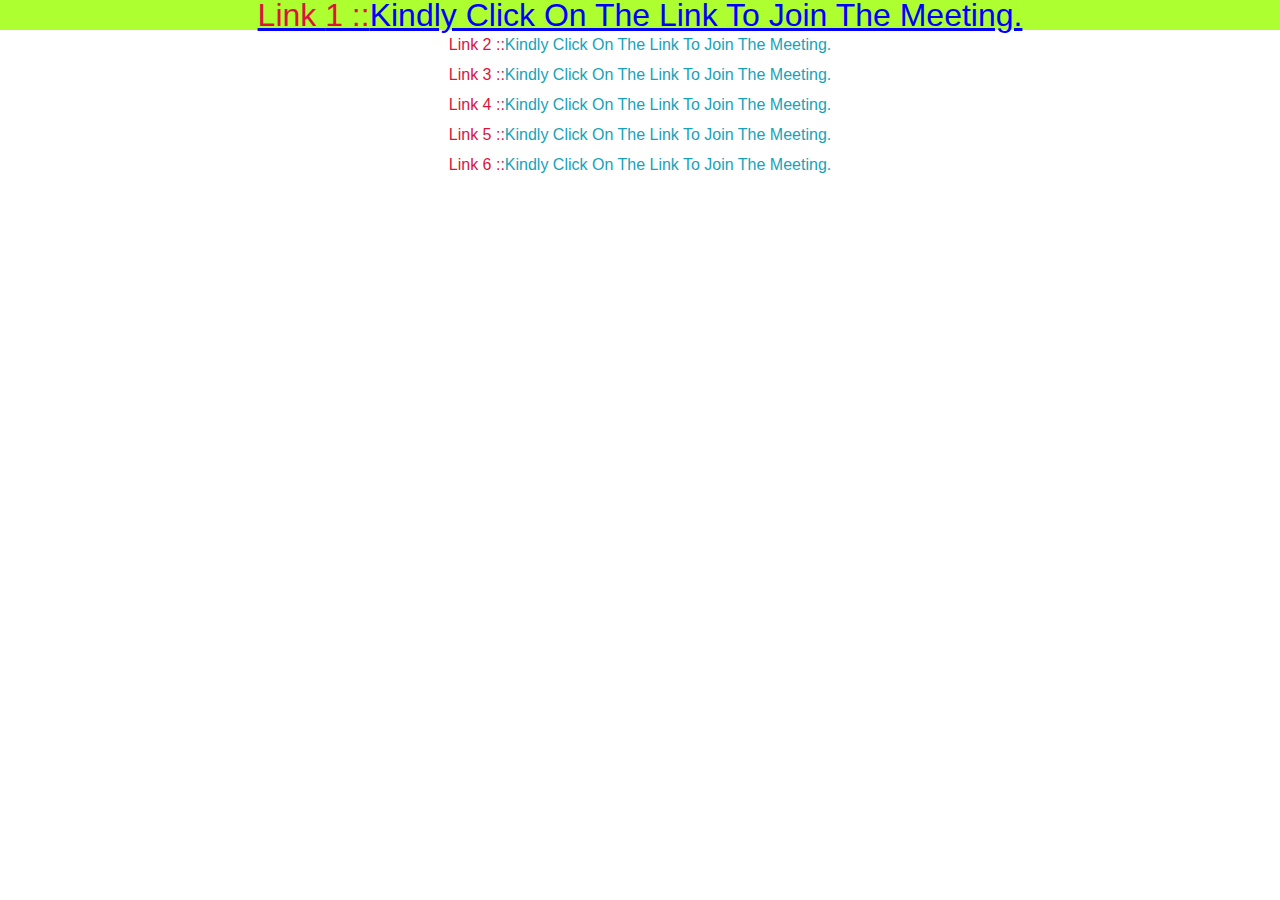
<file: link.html>
<!DOCTYPE html>
<html lang="en">

<head>
    <meta charset="UTF-8">
    <meta http-equiv="X-UA-Compatible" content="IE=edge">
    <meta name="viewport" content="width=device-width, initial-scale=1.0">
    <title>Document</title>
    <link href="css/style.css" rel="stylesheet">

</head>

<body id="counter">

    <a id="link" href="https://www.youtube.com/watch?v=EdftT8GMU1U">Kindly click on the link to join the
        meeting.</a>
    <a id="link" href="https://www.youtube.com/watch?v=EdftT8GMU1U">Kindly click on the link to join the
        meeting.</a>
    <a id="link" href="https://www.youtube.com/watch?v=EdftT8GMU1U">Kindly click on the link to join the
        meeting.</a>
    <a id="link" href="https://www.youtube.com/watch?v=EdftT8GMU1U">Kindly click on the link to join the
        meeting.</a>
    <a id="link" href="https://www.youtube.com/watch?v=EdftT8GMU1U">Kindly click on the link to join the
        meeting.</a>
    <a id="link" href="https://www.youtube.com/watch?v=EdftT8GMU1U">Kindly click on the link to join the
        meeting.</a>
</body>

</html>
</file>
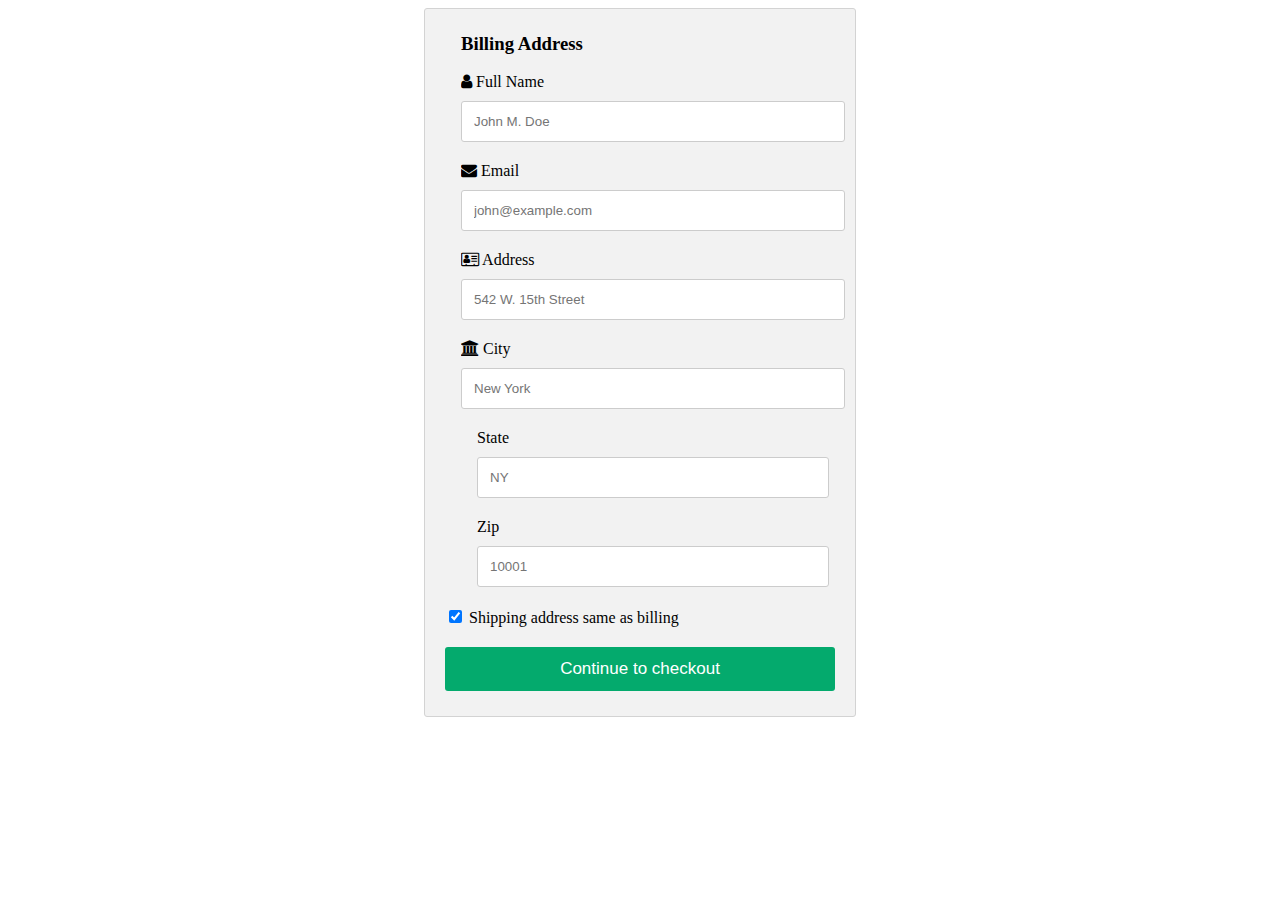
<file: payment.html>
<!DOCTYPE html>
<html>
<head>
<meta name="viewport" content="width=device-width, initial-scale=1">
<link rel="stylesheet" href="https://cdnjs.cloudflare.com/ajax/libs/font-awesome/4.7.0/css/font-awesome.min.css">
<link rel="stylesheet" href="style.css">
<script src="js/payment.js"></script>

<!-- jQuery cdn path to use jQuery ajax -->
<script src="https://code.jquery.com/jquery-3.6.4.min.js" integrity="sha256-oP6HI9z1XaZNBrJURtCoUT5SUnxFr8s3BzRl+cbzUq8=" crossorigin="anonymous"></script>
<!-- jQuery cdn path to use jQuery ajax -->

</head>
<body>

<div class="row">
  <div class="col-50">
    <div class="container">
      <form action="/payscript.php">
        <div class="row">
          <div class="col-50">
            <h3>Billing Address</h3>
            <label for="fname"><i class="fa fa-user"></i> Full Name</label>
            <input type="text" id="fname" name="firstname" placeholder="John M. Doe">
            <label for="email"><i class="fa fa-envelope"></i> Email</label>
            <input type="text" id="email" name="email" placeholder="john@example.com">
            <label for="adr"><i class="fa fa-address-card-o"></i> Address</label>
            <input type="text" id="adr" name="address" placeholder="542 W. 15th Street">
            <label for="city"><i class="fa fa-institution"></i> City</label>
            <input type="text" id="city" name="city" placeholder="New York">

            <div class="row">
              <div class="col-50">
                <label for="state">State</label>
                <input type="text" id="state" name="state" placeholder="NY">
              </div>
              <div class="col-50">
                <label for="zip">Zip</label>
                <input type="text" id="zip" name="zip" placeholder="10001">
              </div>
            </div>
          </div>
        </div>
        <label>
          <input type="checkbox" checked="checked" name="sameadr"> Shipping address same as billing
        </label>
        <input id="rzp-button1" type="submit" value="Continue to checkout" class="btn">
      </form>
    </div>
  </div>

</div>

<!-- razorpay code -->

<script src="https://checkout.razorpay.com/v1/checkout.js"></script>
<script>
      let amount =  document.querySelector('.sar').innerHTML;
      console.log(amount);

var options = {
    "key": "rzp_test_nWEuISokg8rUlK", // Enter the Key ID generated from the Dashboard
    "amount": 12300, // Amount is in currency subunits. Default currency is INR. Hence, 50000 refers to 50000 paise
    "currency": "INR",
    "name": "Online Learning", //your business name
    "description": "Test Transaction",
    "image": "https://example.com/your_logo",
    "order_id": "order_Ln3xEqVrmMBpbt", //This is a sample Order ID. Pass the `id` obtained in the response of Step 1
    "handler": function (response){
        alert(response.razorpay_payment_id);
        alert(response.razorpay_order_id);
        alert(response.razorpay_signature)
    },
    "prefill": {
        "name": "Gaurav Kumar", //your customer's name
        "email": "gaurav.kumar@example.com",
        "contact": "9000090000"
    },
    "notes": {
        "address": "Razorpay Corporate Office"
    },
    "theme": {
        "color": "#3399cc"
    }
};
var rzp1 = new Razorpay(options);
rzp1.on('payment.failed', function (response){
        alert(response.error.code);
        alert(response.error.description);
        alert(response.error.source);
        alert(response.error.step);
        alert(response.error.reason);
        alert(response.error.metadata.order_id);
        alert(response.error.metadata.payment_id);
});
document.getElementById('rzp-button1').onclick = function(e){
    rzp1.open();
    e.preventDefault();
}


</script>

</body>
</html>
</file>
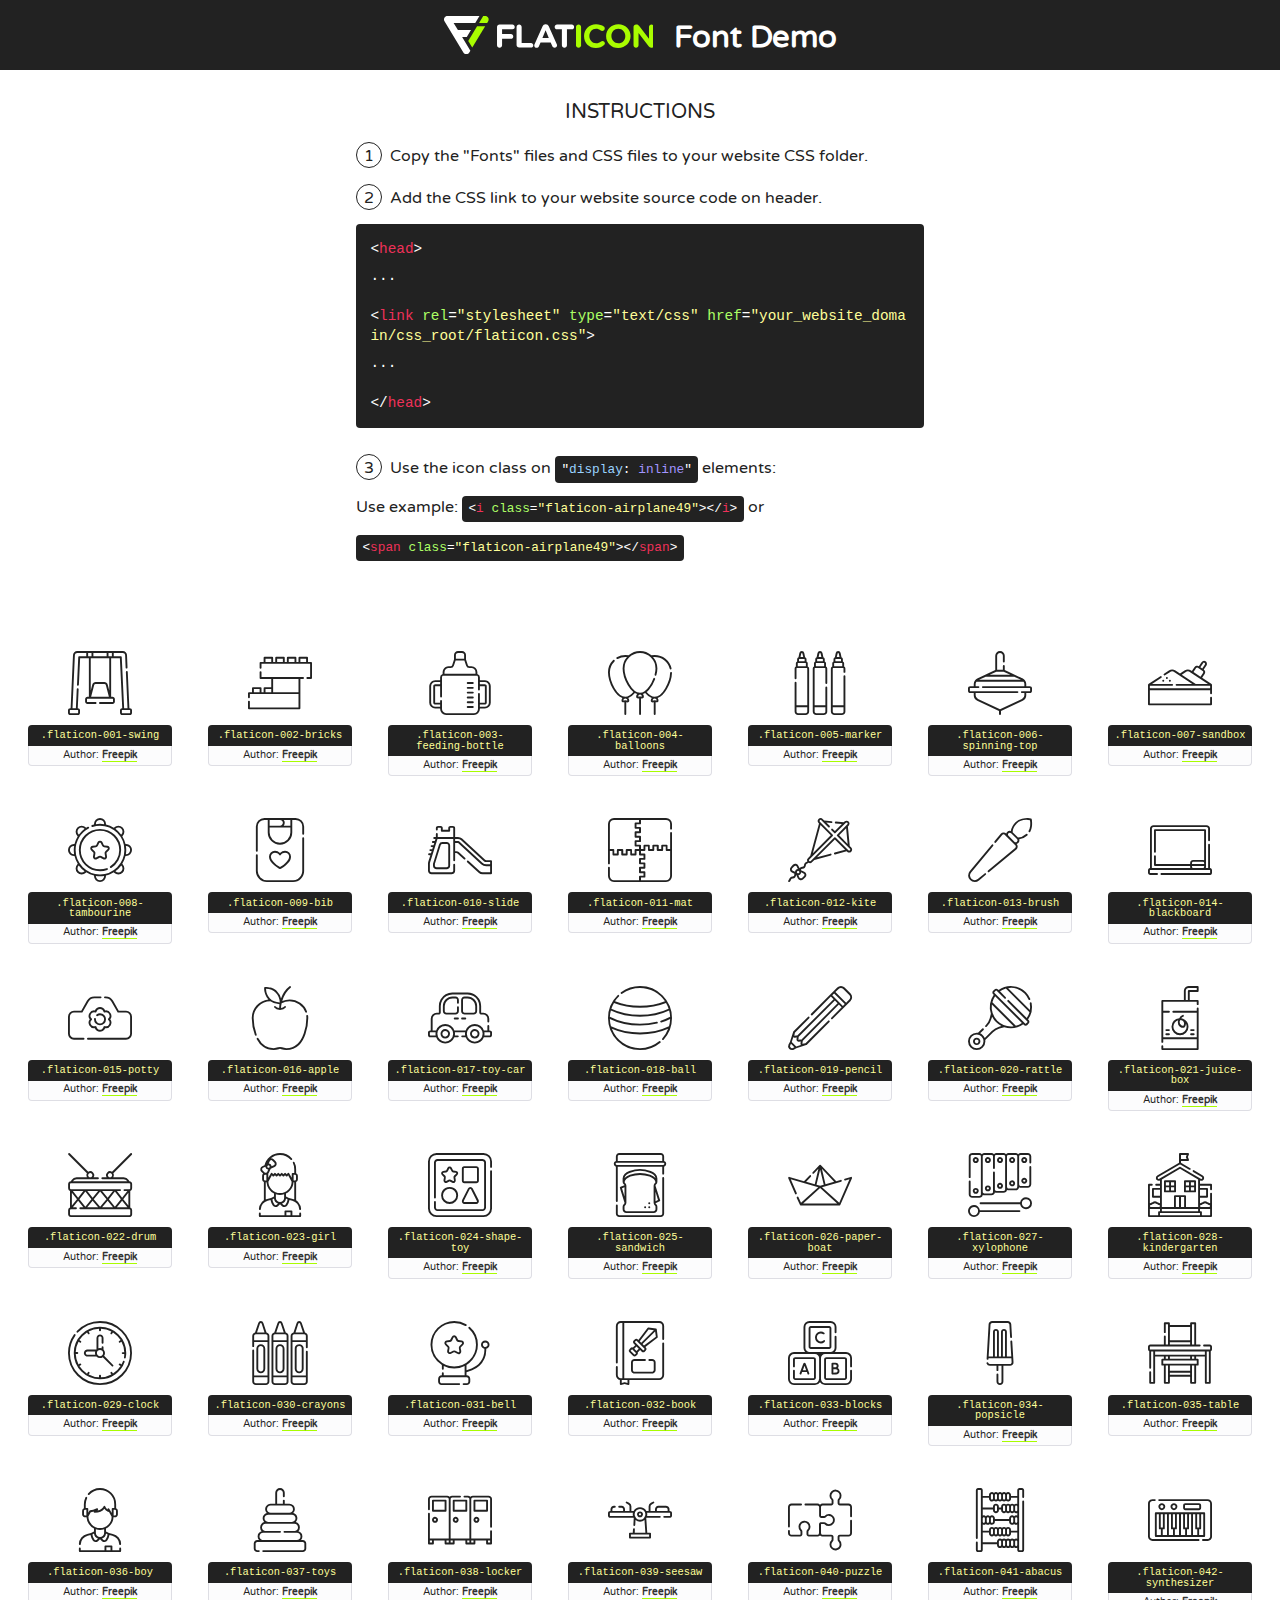
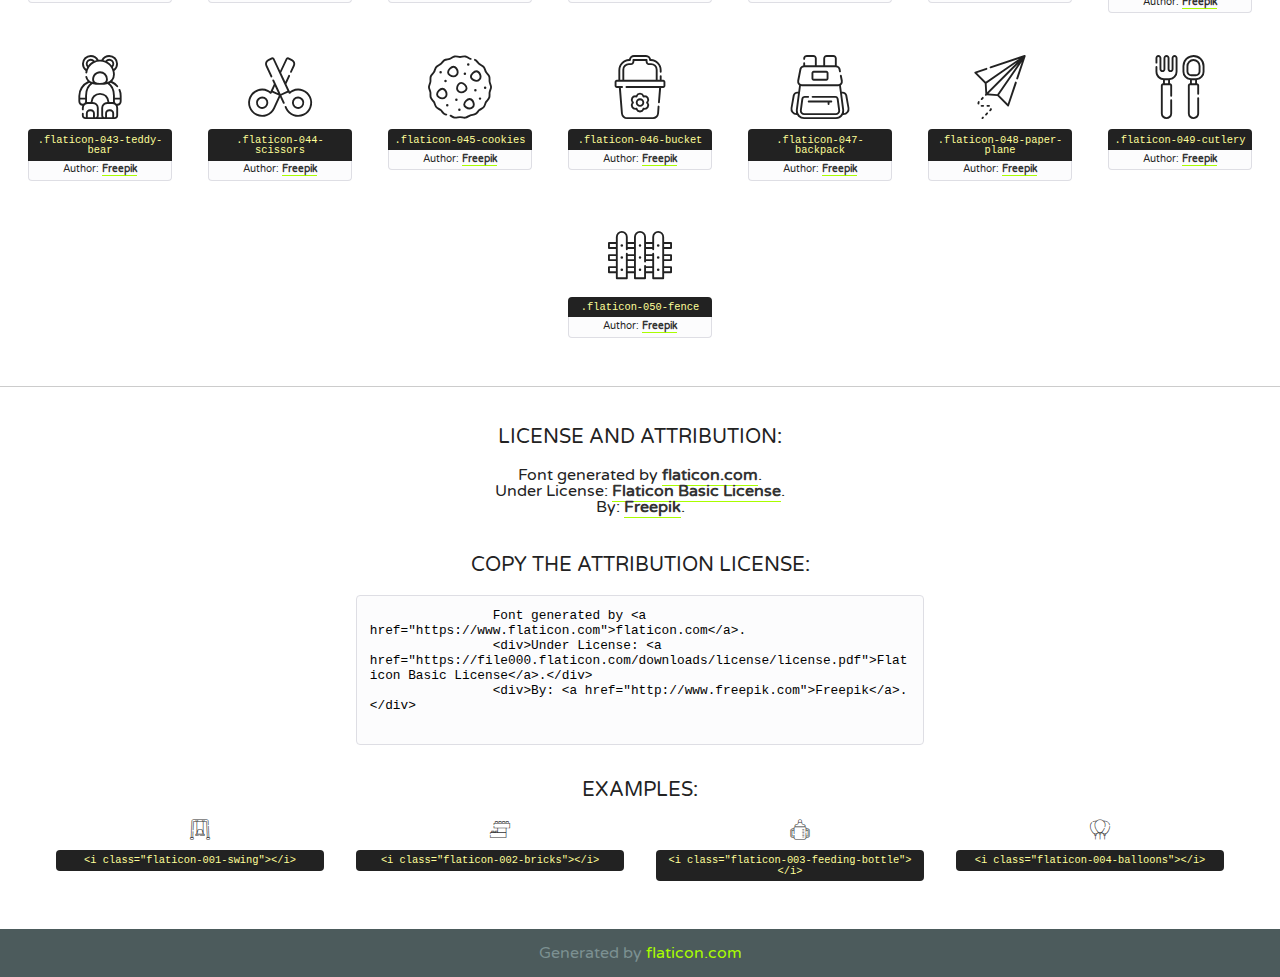
<file: lib/flaticon/font/flaticon.html>
<!DOCTYPE html>
<!--
  Flaticon icon font: Flaticon
  Creation date: 11/06/2020 07:22
-->
<html>
    <!DOCTYPE html>

    <head>
        <title>Flaticon WebFont</title>
        <link href="http://fonts.googleapis.com/css?family=Varela+Round" rel="stylesheet" type="text/css" />
        <link rel="stylesheet" type="text/css" href="flaticon.css">
        <meta charset="UTF-8">
        <style>
            html, body, div, span, applet, object, iframe,
            h1, h2, h3, h4, h5, h6, p, blockquote, pre,
            a, abbr, acronym, address, big, cite, code,
            del, dfn, em, img, ins, kbd, q, s, samp,
            small, strike, strong, sub, sup, tt, var,
            b, u, i, center,
            dl, dt, dd, ol, ul, li,
            fieldset, form, label, legend,
            table, caption, tbody, tfoot, thead, tr, th, td,
            article, aside, canvas, details, embed,
            figure, figcaption, footer, header, hgroup,
            menu, nav, output, ruby, section, summary,
            time, mark, audio, video {
                margin: 0;
                padding: 0;
                border: 0;
                font-size: 100%;
                font: inherit;
                vertical-align: baseline;
            }
            /* HTML5 display-role reset for older browsers */
            article, aside, details, figcaption, figure,
            footer, header, hgroup, menu, nav, section {
                display: block;
            }
            body {
                line-height: 1;
            }
            ol, ul {
                list-style: none;
            }
            blockquote, q {
                quotes: none;
            }
            blockquote:before, blockquote:after,
            q:before, q:after {
                content: '';
                content: none;
            }
            table {
                border-collapse: collapse;
                border-spacing: 0;
            }
            body {
                font-family: 'Varela Round', Helvetica, Arial, sans-serif;
                font-size: 16px;
                color: #222;
            }
            a {
                color: #333;
                border-bottom: 1px solid #a9fd00;
                font-weight: bold;
                text-decoration: none;
            }
            * {
                -moz-box-sizing: border-box;
                -webkit-box-sizing: border-box;
                box-sizing: border-box;
                margin: 0;
                padding: 0;
            }
            [class^="flaticon-"]:before, [class*=" flaticon-"]:before, [class^="flaticon-"]:after, [class*=" flaticon-"]:after {
                font-family: Flaticon;
                font-size: 30px;
                font-style: normal;
                margin-left: 20px;
                color: #333;
            }
            .wrapper {
                max-width: 600px;
                margin: auto;
                padding: 0 1em;
            }
            .title {
                font-size: 1.25em;
                text-align: center;
                margin-bottom: 1em;
                text-transform: uppercase;
            }
            header {
                text-align: center;
                background-color: #222;
                color: #fff;
                padding: 1em;
            }
            header .logo {
                width: 210px;
                height: 38px;
                display: inline-block;
                vertical-align: middle;
                margin-right: 1em;
                border: none;
            }
            header strong {
                font-size: 1.95em;
                font-weight: bold;
                vertical-align: middle;
                margin-top: 5px;
                display: inline-block;
            }
            .demo {
                margin: 2em auto;
                line-height: 1.25em;
            }
            .demo ul li {
                margin-bottom: 1em;
            }
            .demo ul li .num {
                color: #222;
                border-radius: 20px;
                display: inline-block;
                width: 26px;
                padding: 3px;
                height: 26px;
                text-align: center;
                margin-right: 0.5em;
                border: 1px solid #222;
            }
            .demo ul li code {
                background-color: #222;
                border-radius: 4px;
                padding: 0.25em 0.5em;
                display: inline-block;
                color: #fff;
                font-family: Consolas,Monaco,Lucida Console,Liberation Mono,DejaVu Sans Mono,Bitstream Vera Sans Mono,Courier New, monospace;
                font-weight: lighter;
                margin-top: 1em;
                font-size: 0.8em;
                word-break: break-all;
            }
            .demo ul li code.big {
                padding: 1em;
                font-size: 0.9em;
            }
            .demo ul li code .red {
                color: #EF3159;
            }
            .demo ul li code .green {
                color: #ACFF65;
            }
            .demo ul li code .yellow {
                color: #FFFF99;
            }
            .demo ul li code .blue {
                color: #99D3FF;
            }
            .demo ul li code .purple {
                color: #A295FF;
            }
            .demo ul li code .dots {
                margin-top: 0.5em;
                display: block;
            }
            #glyphs {
                border-bottom: 1px solid #ccc;
                padding: 2em 0;
                text-align: center;
            }
            .glyph {
                display: inline-block;
                width: 9em;
                margin: 1em;
                text-align: center;
                vertical-align: top;
                background: #FFF;
            }
            .glyph .glyph-icon {
                padding: 10px;
                display: block;
                font-family:"Flaticon";
                font-size: 64px;
                line-height: 1;
            }
            .glyph .glyph-icon:before {
                font-size: 64px;
                color: #222;
                margin-left: 0;
            }
            .class-name {
                font-size: 0.65em;
                background-color: #222;
                color: #fff;
                border-radius: 4px 4px 0 0;
                padding: 0.5em;
                color: #FFFF99;
                font-family: Consolas,Monaco,Lucida Console,Liberation Mono,DejaVu Sans Mono,Bitstream Vera Sans Mono,Courier New, monospace;
            }
            .author-name {
                font-size: 0.6em;
                background-color: #fcfcfd;
                border: 1px solid #DEDEE4;
                border-top: 0;
                border-radius: 0 0 4px 4px;
                padding: 0.5em;
            }
            .class-name:last-child {
                font-size: 10px;
                color:#888;
            }
            .class-name:last-child a {
                font-size: 10px;
                color:#555;
            }
            .class-name:last-child a:hover {
                color:#a9fd00;
            }
            .glyph > input {
                display: block;
                width: 100px;
                margin: 5px auto;
                text-align: center;
                font-size: 12px;
                cursor: text;
            }
            .glyph > input.icon-input {
                font-family:"Flaticon";
                font-size: 16px;
                margin-bottom: 10px;
            }
            .attribution .title {
                margin-top: 2em;
            }
            .attribution textarea {
                background-color: #fcfcfd;
                padding: 1em;
                border: none;
                box-shadow: none;
                border: 1px solid #DEDEE4;
                border-radius: 4px;
                resize: none;
                width: 100%;
                height: 150px;
                font-size: 0.8em;
                font-family: Consolas,Monaco,Lucida Console,Liberation Mono,DejaVu Sans Mono,Bitstream Vera Sans Mono,Courier New, monospace;
                -webkit-appearance: none;
            }
            .iconsuse {
                margin: 2em auto;
                text-align: center;
                max-width: 1200px;
            }
            .iconsuse:after {
                content: '';
                display: table;
                clear: both;
            }
            .iconsuse .image {
                float: left;
                width: 25%;
                padding: 0 1em;
            }
            .iconsuse .image p {
                margin-bottom: 1em;
            }
            .iconsuse .image span {
                display: block;
                font-size: 0.65em;
                background-color: #222;
                color: #fff;
                border-radius: 4px;
                padding: 0.5em;
                color: #FFFF99;
                margin-top: 1em;
                font-family: Consolas,Monaco,Lucida Console,Liberation Mono,DejaVu Sans Mono,Bitstream Vera Sans Mono,Courier New, monospace;
            }
            #footer {
                text-align: center;
                background-color: #4C5B5C;
                color: #7c9192;
                padding: 1em;
            }
            #footer a {
                border: none;
                color: #a9fd00;
                font-weight: normal;
            }
            @media (max-width: 960px) {
                .iconsuse .image {
                    width: 50%;
                }
            }
            @media (max-width: 560px) {
                .iconsuse .image {
                    width: 100%;
                }
            }
            .attrDiv {

            }
        </style>
        <link rel="stylesheet" href="flaticon.css">
    </head>

    <body class="characters-off">
        <header>
            <a href="https://www.flaticon.com" target="_blank" class="logo">
                <svg version="1.1" xmlns="http://www.w3.org/2000/svg" xmlns:xlink="http://www.w3.org/1999/xlink" xmlns:a="http://ns.adobe.com/AdobeSVGViewerExtensions/3.0/" viewBox="0 0 560.875 102.036" enable-background="new 0 0 560.875 102.036" xml:space="preserve">
                        <defs>
                        </defs>
                        <g>
                            <g class="letters">
                                <path fill="#ffffff" d="M141.596,29.675c0-3.777,2.985-6.767,6.764-6.767h34.438c3.426,0,6.15,2.728,6.15,6.15
                                c0,3.43-2.724,6.149-6.15,6.149h-27.674v13.091h23.719c3.429,0,6.151,2.724,6.151,6.15c0,3.43-2.723,6.149-6.151,6.149h-23.719
                                v17.574c0,3.773-2.986,6.761-6.764,6.761c-3.779,0-6.764-2.989-6.764-6.761V29.675z"></path>
                                <path fill="#ffffff" d="M193.844,29.149c0-3.781,2.985-6.767,6.764-6.767c3.776,0,6.763,2.985,6.763,6.767v42.957h25.039
                                c3.426,0,6.149,2.726,6.149,6.153c0,3.425-2.723,6.15-6.149,6.15h-31.802c-3.779,0-6.764-2.986-6.764-6.768V29.149z"></path>
                                <path fill="#ffffff" d="M241.891,75.71l21.438-48.407c1.492-3.341,4.215-5.357,7.906-5.357h0.792
                                c3.686,0,6.323,2.017,7.815,5.357l21.439,48.407c0.436,0.967,0.701,1.845,0.701,2.723c0,3.602-2.809,6.501-6.414,6.501
                                c-3.161,0-5.269-1.845-6.499-4.655l-4.132-9.661h-27.059l-4.301,10.102c-1.144,2.631-3.426,4.214-6.237,4.214
                                c-3.517,0-6.24-2.81-6.24-6.325C241.1,77.64,241.451,76.677,241.891,75.71z M279.932,58.666l-8.521-20.297l-8.526,20.297H279.932
                                z"></path>
                                <path fill="#ffffff" d="M314.864,35.387H301.86c-3.429,0-6.239-2.813-6.239-6.238c0-3.429,2.811-6.24,6.239-6.24h39.533
                                c3.426,0,6.237,2.811,6.237,6.24c0,3.425-2.811,6.238-6.237,6.238h-13.001v42.785c0,3.773-2.99,6.761-6.764,6.761
                                c-3.779,0-6.764-2.989-6.764-6.761V35.387z"></path>
                                <path fill="#A9FD00" d="M352.615,29.149c0-3.781,2.985-6.767,6.767-6.767c3.774,0,6.761,2.985,6.761,6.767v49.024
                                c0,3.773-2.987,6.761-6.761,6.761c-3.781,0-6.767-2.989-6.767-6.761V29.149z"></path>
                                <path fill="#A9FD00" d="M374.132,53.836v-0.179c0-17.481,13.178-31.801,32.065-31.801c9.22,0,15.459,2.458,20.557,6.238
                                c1.402,1.054,2.637,2.985,2.637,5.357c0,3.692-2.985,6.59-6.681,6.59c-1.845,0-3.071-0.702-4.044-1.319
                                c-3.776-2.813-7.729-4.393-12.562-4.393c-10.364,0-17.831,8.611-17.831,19.154v0.173c0,10.542,7.291,19.329,17.831,19.329
                                c5.715,0,9.492-1.756,13.359-4.834c1.049-0.874,2.458-1.491,4.039-1.491c3.429,0,6.325,2.813,6.325,6.236
                                c0,2.106-1.056,3.78-2.282,4.834c-5.539,4.834-12.036,7.733-21.878,7.733C387.572,85.464,374.132,71.493,374.132,53.836z"></path>
                                <path fill="#A9FD00" d="M433.009,53.836v-0.179c0-17.481,13.79-31.801,32.766-31.801c18.981,0,32.592,14.143,32.592,31.628v0.173
                                c0,17.483-13.785,31.807-32.769,31.807C446.625,85.464,433.009,71.32,433.009,53.836z M484.224,53.836v-0.179
                                c0-10.539-7.725-19.326-18.626-19.326c-10.893,0-18.449,8.611-18.449,19.154v0.173c0,10.542,7.73,19.329,18.626,19.329
                                C476.676,72.986,484.224,64.378,484.224,53.836z"></path>
                                <path fill="#A9FD00" d="M506.233,29.321c0-3.774,2.99-6.763,6.767-6.763h1.401c3.252,0,5.183,1.583,7.029,3.953l26.093,34.265
                                V29.059c0-3.692,2.99-6.677,6.681-6.677c3.683,0,6.671,2.985,6.671,6.677v48.934c0,3.78-2.987,6.765-6.764,6.765h-0.436
                                c-3.257,0-5.188-1.581-7.034-3.953l-27.056-35.492v32.944c0,3.687-2.985,6.676-6.678,6.676c-3.683,0-6.673-2.989-6.673-6.676
                                V29.321z"></path>
                            </g>
                            <g class="insignia">
                                <path fill="#ffffff" d="M48.372,56.137h12.517l11.156-18.537H37.186L25.688,18.539h57.825L94.668,0H9.271
                                C5.925,0,2.842,1.801,1.198,4.716c-1.644,2.907-1.593,6.482,0.134,9.343l50.38,83.501c1.678,2.781,4.689,4.476,7.938,4.476
                                c3.246,0,6.257-1.695,7.935-4.476l2.898-4.804L48.372,56.137z"></path>
                                <g class="i">
                                    <path fill="#A9FD00" d="M93.575,18.539h0.031v0.004l21.652,0.004l2.705-4.488c1.727-2.861,1.778-6.436,0.133-9.343
                                    C116.454,1.801,113.371,0,110.026,0h-5.294L93.575,18.539z"></path>
                                    <polygon fill="#A9FD00" points="88.291,27.356 64.725,66.486 75.519,84.404 109.942,27.356"></polygon>
                                </g>
                            </g>
                        </g>
                    </svg>
            </a>
            <strong>Font Demo</strong>
        </header>

        <section class="demo wrapper">
            <p class="title">Instructions</p>
            <ul>
                <li>
                    <span class="num">1</span>Copy the "Fonts" files and CSS files to your website CSS folder.
                </li>
                <li>
                    <span class="num">2</span>Add the CSS link to your website source code on header.
                    <code class="big">
                        &lt;<span class="red">head</span>&gt;
                        <br/><span class="dots">...</span>
                        <br/>&lt;<span class="red">link</span> <span class="green">rel</span>=<span class="yellow">"stylesheet"</span> <span class="green">type</span>=<span class="yellow">"text/css"</span> <span class="green">href</span>=<span class="yellow">"your_website_domain/css_root/flaticon.css"</span>&gt;
                        <br/><span class="dots">...</span>
                        <br/>&lt;/<span class="red">head</span>&gt;
                    </code>
                </li>

                <li>
                    <p>
                        <span class="num">3</span>Use the icon class on <code>"<span class="blue">display</span>:<span class="purple"> inline</span>"</code> elements:
                        <br />
                        Use example:
                        <code>
                            &lt;<span class="red">i</span> <span class="green">class</span>=<span class="yellow">&quot;flaticon-airplane49&quot;</span>&gt;&lt;/<span class="red">i</span>&gt;
                        </code> or
                        <code>&lt;<span class="red">span</span> <span class="green">class</span>=<span class="yellow">&quot;flaticon-airplane49&quot;</span>&gt;&lt;/<span class="red">span</span>&gt;</code>
                    </p>
                </li>
            </ul>
        </section>

        <section id="glyphs">
            
            <div class="glyph"><div class="glyph-icon flaticon-001-swing"></div>
                <div class="class-name">.flaticon-001-swing</div>
                <div class="author-name">Author: <a href="http://www.freepik.com" title="Freepik">Freepik</a> </div>
            </div>
            
            <div class="glyph"><div class="glyph-icon flaticon-002-bricks"></div>
                <div class="class-name">.flaticon-002-bricks</div>
                <div class="author-name">Author: <a href="http://www.freepik.com" title="Freepik">Freepik</a> </div>
            </div>
            
            <div class="glyph"><div class="glyph-icon flaticon-003-feeding-bottle"></div>
                <div class="class-name">.flaticon-003-feeding-bottle</div>
                <div class="author-name">Author: <a href="http://www.freepik.com" title="Freepik">Freepik</a> </div>
            </div>
            
            <div class="glyph"><div class="glyph-icon flaticon-004-balloons"></div>
                <div class="class-name">.flaticon-004-balloons</div>
                <div class="author-name">Author: <a href="http://www.freepik.com" title="Freepik">Freepik</a> </div>
            </div>
            
            <div class="glyph"><div class="glyph-icon flaticon-005-marker"></div>
                <div class="class-name">.flaticon-005-marker</div>
                <div class="author-name">Author: <a href="http://www.freepik.com" title="Freepik">Freepik</a> </div>
            </div>
            
            <div class="glyph"><div class="glyph-icon flaticon-006-spinning-top"></div>
                <div class="class-name">.flaticon-006-spinning-top</div>
                <div class="author-name">Author: <a href="http://www.freepik.com" title="Freepik">Freepik</a> </div>
            </div>
            
            <div class="glyph"><div class="glyph-icon flaticon-007-sandbox"></div>
                <div class="class-name">.flaticon-007-sandbox</div>
                <div class="author-name">Author: <a href="http://www.freepik.com" title="Freepik">Freepik</a> </div>
            </div>
            
            <div class="glyph"><div class="glyph-icon flaticon-008-tambourine"></div>
                <div class="class-name">.flaticon-008-tambourine</div>
                <div class="author-name">Author: <a href="http://www.freepik.com" title="Freepik">Freepik</a> </div>
            </div>
            
            <div class="glyph"><div class="glyph-icon flaticon-009-bib"></div>
                <div class="class-name">.flaticon-009-bib</div>
                <div class="author-name">Author: <a href="http://www.freepik.com" title="Freepik">Freepik</a> </div>
            </div>
            
            <div class="glyph"><div class="glyph-icon flaticon-010-slide"></div>
                <div class="class-name">.flaticon-010-slide</div>
                <div class="author-name">Author: <a href="http://www.freepik.com" title="Freepik">Freepik</a> </div>
            </div>
            
            <div class="glyph"><div class="glyph-icon flaticon-011-mat"></div>
                <div class="class-name">.flaticon-011-mat</div>
                <div class="author-name">Author: <a href="http://www.freepik.com" title="Freepik">Freepik</a> </div>
            </div>
            
            <div class="glyph"><div class="glyph-icon flaticon-012-kite"></div>
                <div class="class-name">.flaticon-012-kite</div>
                <div class="author-name">Author: <a href="http://www.freepik.com" title="Freepik">Freepik</a> </div>
            </div>
            
            <div class="glyph"><div class="glyph-icon flaticon-013-brush"></div>
                <div class="class-name">.flaticon-013-brush</div>
                <div class="author-name">Author: <a href="http://www.freepik.com" title="Freepik">Freepik</a> </div>
            </div>
            
            <div class="glyph"><div class="glyph-icon flaticon-014-blackboard"></div>
                <div class="class-name">.flaticon-014-blackboard</div>
                <div class="author-name">Author: <a href="http://www.freepik.com" title="Freepik">Freepik</a> </div>
            </div>
            
            <div class="glyph"><div class="glyph-icon flaticon-015-potty"></div>
                <div class="class-name">.flaticon-015-potty</div>
                <div class="author-name">Author: <a href="http://www.freepik.com" title="Freepik">Freepik</a> </div>
            </div>
            
            <div class="glyph"><div class="glyph-icon flaticon-016-apple"></div>
                <div class="class-name">.flaticon-016-apple</div>
                <div class="author-name">Author: <a href="http://www.freepik.com" title="Freepik">Freepik</a> </div>
            </div>
            
            <div class="glyph"><div class="glyph-icon flaticon-017-toy-car"></div>
                <div class="class-name">.flaticon-017-toy-car</div>
                <div class="author-name">Author: <a href="http://www.freepik.com" title="Freepik">Freepik</a> </div>
            </div>
            
            <div class="glyph"><div class="glyph-icon flaticon-018-ball"></div>
                <div class="class-name">.flaticon-018-ball</div>
                <div class="author-name">Author: <a href="http://www.freepik.com" title="Freepik">Freepik</a> </div>
            </div>
            
            <div class="glyph"><div class="glyph-icon flaticon-019-pencil"></div>
                <div class="class-name">.flaticon-019-pencil</div>
                <div class="author-name">Author: <a href="http://www.freepik.com" title="Freepik">Freepik</a> </div>
            </div>
            
            <div class="glyph"><div class="glyph-icon flaticon-020-rattle"></div>
                <div class="class-name">.flaticon-020-rattle</div>
                <div class="author-name">Author: <a href="http://www.freepik.com" title="Freepik">Freepik</a> </div>
            </div>
            
            <div class="glyph"><div class="glyph-icon flaticon-021-juice-box"></div>
                <div class="class-name">.flaticon-021-juice-box</div>
                <div class="author-name">Author: <a href="http://www.freepik.com" title="Freepik">Freepik</a> </div>
            </div>
            
            <div class="glyph"><div class="glyph-icon flaticon-022-drum"></div>
                <div class="class-name">.flaticon-022-drum</div>
                <div class="author-name">Author: <a href="http://www.freepik.com" title="Freepik">Freepik</a> </div>
            </div>
            
            <div class="glyph"><div class="glyph-icon flaticon-023-girl"></div>
                <div class="class-name">.flaticon-023-girl</div>
                <div class="author-name">Author: <a href="http://www.freepik.com" title="Freepik">Freepik</a> </div>
            </div>
            
            <div class="glyph"><div class="glyph-icon flaticon-024-shape-toy"></div>
                <div class="class-name">.flaticon-024-shape-toy</div>
                <div class="author-name">Author: <a href="http://www.freepik.com" title="Freepik">Freepik</a> </div>
            </div>
            
            <div class="glyph"><div class="glyph-icon flaticon-025-sandwich"></div>
                <div class="class-name">.flaticon-025-sandwich</div>
                <div class="author-name">Author: <a href="http://www.freepik.com" title="Freepik">Freepik</a> </div>
            </div>
            
            <div class="glyph"><div class="glyph-icon flaticon-026-paper-boat"></div>
                <div class="class-name">.flaticon-026-paper-boat</div>
                <div class="author-name">Author: <a href="http://www.freepik.com" title="Freepik">Freepik</a> </div>
            </div>
            
            <div class="glyph"><div class="glyph-icon flaticon-027-xylophone"></div>
                <div class="class-name">.flaticon-027-xylophone</div>
                <div class="author-name">Author: <a href="http://www.freepik.com" title="Freepik">Freepik</a> </div>
            </div>
            
            <div class="glyph"><div class="glyph-icon flaticon-028-kindergarten"></div>
                <div class="class-name">.flaticon-028-kindergarten</div>
                <div class="author-name">Author: <a href="http://www.freepik.com" title="Freepik">Freepik</a> </div>
            </div>
            
            <div class="glyph"><div class="glyph-icon flaticon-029-clock"></div>
                <div class="class-name">.flaticon-029-clock</div>
                <div class="author-name">Author: <a href="http://www.freepik.com" title="Freepik">Freepik</a> </div>
            </div>
            
            <div class="glyph"><div class="glyph-icon flaticon-030-crayons"></div>
                <div class="class-name">.flaticon-030-crayons</div>
                <div class="author-name">Author: <a href="http://www.freepik.com" title="Freepik">Freepik</a> </div>
            </div>
            
            <div class="glyph"><div class="glyph-icon flaticon-031-bell"></div>
                <div class="class-name">.flaticon-031-bell</div>
                <div class="author-name">Author: <a href="http://www.freepik.com" title="Freepik">Freepik</a> </div>
            </div>
            
            <div class="glyph"><div class="glyph-icon flaticon-032-book"></div>
                <div class="class-name">.flaticon-032-book</div>
                <div class="author-name">Author: <a href="http://www.freepik.com" title="Freepik">Freepik</a> </div>
            </div>
            
            <div class="glyph"><div class="glyph-icon flaticon-033-blocks"></div>
                <div class="class-name">.flaticon-033-blocks</div>
                <div class="author-name">Author: <a href="http://www.freepik.com" title="Freepik">Freepik</a> </div>
            </div>
            
            <div class="glyph"><div class="glyph-icon flaticon-034-popsicle"></div>
                <div class="class-name">.flaticon-034-popsicle</div>
                <div class="author-name">Author: <a href="http://www.freepik.com" title="Freepik">Freepik</a> </div>
            </div>
            
            <div class="glyph"><div class="glyph-icon flaticon-035-table"></div>
                <div class="class-name">.flaticon-035-table</div>
                <div class="author-name">Author: <a href="http://www.freepik.com" title="Freepik">Freepik</a> </div>
            </div>
            
            <div class="glyph"><div class="glyph-icon flaticon-036-boy"></div>
                <div class="class-name">.flaticon-036-boy</div>
                <div class="author-name">Author: <a href="http://www.freepik.com" title="Freepik">Freepik</a> </div>
            </div>
            
            <div class="glyph"><div class="glyph-icon flaticon-037-toys"></div>
                <div class="class-name">.flaticon-037-toys</div>
                <div class="author-name">Author: <a href="http://www.freepik.com" title="Freepik">Freepik</a> </div>
            </div>
            
            <div class="glyph"><div class="glyph-icon flaticon-038-locker"></div>
                <div class="class-name">.flaticon-038-locker</div>
                <div class="author-name">Author: <a href="http://www.freepik.com" title="Freepik">Freepik</a> </div>
            </div>
            
            <div class="glyph"><div class="glyph-icon flaticon-039-seesaw"></div>
                <div class="class-name">.flaticon-039-seesaw</div>
                <div class="author-name">Author: <a href="http://www.freepik.com" title="Freepik">Freepik</a> </div>
            </div>
            
            <div class="glyph"><div class="glyph-icon flaticon-040-puzzle"></div>
                <div class="class-name">.flaticon-040-puzzle</div>
                <div class="author-name">Author: <a href="http://www.freepik.com" title="Freepik">Freepik</a> </div>
            </div>
            
            <div class="glyph"><div class="glyph-icon flaticon-041-abacus"></div>
                <div class="class-name">.flaticon-041-abacus</div>
                <div class="author-name">Author: <a href="http://www.freepik.com" title="Freepik">Freepik</a> </div>
            </div>
            
            <div class="glyph"><div class="glyph-icon flaticon-042-synthesizer"></div>
                <div class="class-name">.flaticon-042-synthesizer</div>
                <div class="author-name">Author: <a href="http://www.freepik.com" title="Freepik">Freepik</a> </div>
            </div>
            
            <div class="glyph"><div class="glyph-icon flaticon-043-teddy-bear"></div>
                <div class="class-name">.flaticon-043-teddy-bear</div>
                <div class="author-name">Author: <a href="http://www.freepik.com" title="Freepik">Freepik</a> </div>
            </div>
            
            <div class="glyph"><div class="glyph-icon flaticon-044-scissors"></div>
                <div class="class-name">.flaticon-044-scissors</div>
                <div class="author-name">Author: <a href="http://www.freepik.com" title="Freepik">Freepik</a> </div>
            </div>
            
            <div class="glyph"><div class="glyph-icon flaticon-045-cookies"></div>
                <div class="class-name">.flaticon-045-cookies</div>
                <div class="author-name">Author: <a href="http://www.freepik.com" title="Freepik">Freepik</a> </div>
            </div>
            
            <div class="glyph"><div class="glyph-icon flaticon-046-bucket"></div>
                <div class="class-name">.flaticon-046-bucket</div>
                <div class="author-name">Author: <a href="http://www.freepik.com" title="Freepik">Freepik</a> </div>
            </div>
            
            <div class="glyph"><div class="glyph-icon flaticon-047-backpack"></div>
                <div class="class-name">.flaticon-047-backpack</div>
                <div class="author-name">Author: <a href="http://www.freepik.com" title="Freepik">Freepik</a> </div>
            </div>
            
            <div class="glyph"><div class="glyph-icon flaticon-048-paper-plane"></div>
                <div class="class-name">.flaticon-048-paper-plane</div>
                <div class="author-name">Author: <a href="http://www.freepik.com" title="Freepik">Freepik</a> </div>
            </div>
            
            <div class="glyph"><div class="glyph-icon flaticon-049-cutlery"></div>
                <div class="class-name">.flaticon-049-cutlery</div>
                <div class="author-name">Author: <a href="http://www.freepik.com" title="Freepik">Freepik</a> </div>
            </div>
            
            <div class="glyph"><div class="glyph-icon flaticon-050-fence"></div>
                <div class="class-name">.flaticon-050-fence</div>
                <div class="author-name">Author: <a href="http://www.freepik.com" title="Freepik">Freepik</a> </div>
            </div>
            
        </section>

        <section class="attribution wrapper"   style="text-align:center;">
            <div class="title">License and attribution:</div>
            <div class="attrDiv">Font generated by <a href="https://www.flaticon.com">flaticon.com</a>.</div>
            <div class="attrDiv">Under License: <a href="https://file000.flaticon.com/downloads/license/license.pdf">Flaticon Basic License</a>.</div>
            <div class="attrDiv">By: <a href="http://www.freepik.com">Freepik</a>.</div>

            <div class="title">Copy the Attribution License:</div>
            <textarea onclick="this.focus();this.select();">
                Font generated by &lt;a href=&quot;https://www.flaticon.com&quot;&gt;flaticon.com&lt;/a&gt;.
                <div>Under License: <a href="https://file000.flaticon.com/downloads/license/license.pdf">Flaticon Basic License</a>.</div>
                <div>By: <a href="http://www.freepik.com">Freepik</a>.</div>
            </textarea>
        </section>

        <section class="iconsuse">
            <div class="title">Examples:</div>
            
            <div class="image">
                <p>
                    <i class="glyph-icon flaticon-001-swing"></i>
                    <span>&lt;i class=&quot;flaticon-001-swing&quot;&gt;&lt;/i&gt;</span>
                </p>
            </div>
            
            <div class="image">
                <p>
                    <i class="glyph-icon flaticon-002-bricks"></i>
                    <span>&lt;i class=&quot;flaticon-002-bricks&quot;&gt;&lt;/i&gt;</span>
                </p>
            </div>
            
            <div class="image">
                <p>
                    <i class="glyph-icon flaticon-003-feeding-bottle"></i>
                    <span>&lt;i class=&quot;flaticon-003-feeding-bottle&quot;&gt;&lt;/i&gt;</span>
                </p>
            </div>
            
            <div class="image">
                <p>
                    <i class="glyph-icon flaticon-004-balloons"></i>
                    <span>&lt;i class=&quot;flaticon-004-balloons&quot;&gt;&lt;/i&gt;</span>
                </p>
            </div>
            
        </section>

        <div id="footer">
            <div>Generated by <a href="https://www.flaticon.com">flaticon.com</a></div>
        </div>
    </body>
</html>
</file>
<file: css/style.css>
:root {
  --blue: #007bff;
  --indigo: #6610f2;
  --purple: #6f42c1;
  --pink: #e83e8c;
  --red: #dc3545;
  --orange: #fd7e14;
  --yellow: #ffc107;
  --green: #28a745;
  --teal: #20c997;
  --cyan: #17a2b8;
  --white: #fff;
  --gray: #6c757d;
  --gray-dark: #343a40;
  --primary: #17a2b8;
  --secondary: #00394f;
  --success: #28a745;
  --info: #17a2b8;
  --warning: #ffc107;
  --danger: #dc3545;
  --light: #f8f9fa;
  --dark: #343a40;
  --breakpoint-xs: 0;
  --breakpoint-sm: 576px;
  --breakpoint-md: 768px;
  --breakpoint-lg: 992px;
  --breakpoint-xl: 1200px;
  --font-family-sans-serif: "Nunito", sans-serif;
  --font-family-monospace: SFMono-Regular, Menlo, Monaco, Consolas, "Liberation Mono", "Courier New", monospace;
}

*,
*::before,
*::after {
  box-sizing: border-box;
}

html {
  font-family: sans-serif;
  line-height: 1.15;
  -webkit-text-size-adjust: 100%;
  -webkit-tap-highlight-color: rgba(0, 0, 0, 0);
}

article,
aside,
figcaption,
figure,
footer,
header,
hgroup,
main,
nav,
section {
  display: block;
}

body {
  margin: 0;
  font-family: "Nunito", sans-serif;
  font-size: 1rem;
  font-weight: 400;
  line-height: 1.5;
  color: #666666;
  text-align: left;
  background-color: #fff;
}

[tabindex="-1"]:focus:not(:focus-visible) {
  outline: 0 !important;
}

hr {
  box-sizing: content-box;
  height: 0;
  overflow: visible;
}

h1,
h2,
h3,
h4,
h5,
h6 {
  margin-top: 0;
  margin-bottom: 0.5rem;
}

p {
  margin-top: 0;
  margin-bottom: 1rem;
}

abbr[title],
abbr[data-original-title] {
  text-decoration: underline;
  text-decoration: underline dotted;
  cursor: help;
  border-bottom: 0;
  text-decoration-skip-ink: none;
}

address {
  margin-bottom: 1rem;
  font-style: normal;
  line-height: inherit;
}

ol,
ul,
dl {
  margin-top: 0;
  margin-bottom: 1rem;
}

ol ol,
ul ul,
ol ul,
ul ol {
  margin-bottom: 0;
}

dt {
  font-weight: 700;
}

dd {
  margin-bottom: .5rem;
  margin-left: 0;
}

blockquote {
  margin: 0 0 1rem;
}

b,
strong {
  font-weight: bolder;
}

small {
  font-size: 80%;
}

sub,
sup {
  position: relative;
  font-size: 75%;
  line-height: 0;
  vertical-align: baseline;
}

sub {
  bottom: -.25em;
}

sup {
  top: -.5em;
}

a {
  color: #17a2b8;
  text-decoration: none;
  background-color: transparent;
}

a:hover {
  color: #0f6674;
  text-decoration: underline;
}

a:not([href]):not([class]) {
  color: inherit;
  text-decoration: none;
}

a:not([href]):not([class]):hover {
  color: inherit;
  text-decoration: none;
}

pre,
code,
kbd,
samp {
  font-family: SFMono-Regular, Menlo, Monaco, Consolas, "Liberation Mono", "Courier New", monospace;
  font-size: 1em;
}

pre {
  margin-top: 0;
  margin-bottom: 1rem;
  overflow: auto;
  -ms-overflow-style: scrollbar;
}

figure {
  margin: 0 0 1rem;
}

.bg-light
{
  text-align: justify;
  text-align-last:center ;
  text-decoration: none;
}
a[href=""] {
  text-align: justify;
  text-decoration: none;

}

img {
  vertical-align: middle;
  width: 100%;
}

img:hover {
  transform: scale(1.1);
  transition: all 2s linear;
}



svg {
  overflow: hidden;
  vertical-align: middle;
}

table {
  border-collapse: collapse;
}

caption {
  padding-top: 0.75rem;
  padding-bottom: 0.75rem;
  color: #6c757d;
  text-align: left;
  caption-side: bottom;
}

th {
  text-align: inherit;
  text-align: -webkit-match-parent;
}

label {
  display: inline-block;
  margin-bottom: 0.5rem;
}

button {
  border-radius: 0;
}

button:focus {
  outline: 1px dotted;
  outline: 5px auto -webkit-focus-ring-color;
}

input,
button,
select,
optgroup,
textarea {
  margin: 0;
  font-family: inherit;
  font-size: inherit;
  line-height: inherit;
}

button,
input {
  overflow: visible;
}

button,
select {
  text-transform: none;
}

[role="button"] {
  cursor: pointer;
}

select {
  word-wrap: normal;
}

button,
[type="button"],
[type="reset"],
[type="submit"] {
  -webkit-appearance: button;
}

button:not(:disabled),
[type="button"]:not(:disabled),
[type="reset"]:not(:disabled),
[type="submit"]:not(:disabled) {
  cursor: pointer;
}

button::-moz-focus-inner,
[type="button"]::-moz-focus-inner,
[type="reset"]::-moz-focus-inner,
[type="submit"]::-moz-focus-inner {
  padding: 0;
  border-style: none;
}

input[type="radio"],
input[type="checkbox"] {
  box-sizing: border-box;
  padding: 0;
}

textarea {
  overflow: auto;
  resize: vertical;
}

fieldset {
  min-width: 0;
  padding: 0;
  margin: 0;
  border: 0;
}

legend {
  display: block;
  width: 100%;
  max-width: 100%;
  padding: 0;
  margin-bottom: .5rem;
  font-size: 1.5rem;
  line-height: inherit;
  color: inherit;
  white-space: normal;
}

@media (max-width: 1200px) {
  legend {
    font-size: calc(1.275rem + 0.3vw);
  }
}

progress {
  vertical-align: baseline;
}

[type="number"]::-webkit-inner-spin-button,
[type="number"]::-webkit-outer-spin-button {
  height: auto;
}

[type="search"] {
  outline-offset: -2px;
  -webkit-appearance: none;
}

[type="search"]::-webkit-search-decoration {
  -webkit-appearance: none;
}

::-webkit-file-upload-button {
  font: inherit;
  -webkit-appearance: button;
}

output {
  display: inline-block;
}

summary {
  display: list-item;
  cursor: pointer;
}

template {
  display: none;
}

[hidden] {
  display: none !important;
}

h1,
h2,
h3,
h4,
h5,
h6,
.h1,
.h2,
.h3,
.h4,
.h5,
.h6 {
  margin-bottom: 0.5rem;
  font-family: "Handlee", cursive;
  font-weight: bold;
  line-height: 1.2;
  color: #00394f;
}

h1,
.h1 {
  font-size: 2.5rem;
}

@media (max-width: 1200px) {

  h1,
  .h1 {
    font-size: calc(1.375rem + 1.5vw);
  }
}

h2,
.h2 {
  font-size: 2rem;
}

@media (max-width: 1200px) {

  h2,
  .h2 {
    font-size: calc(1.325rem + 0.9vw);
  }
}

h3,
.h3 {
  font-size: 1.75rem;
}

@media (max-width: 1200px) {

  h3,
  .h3 {
    font-size: calc(1.3rem + 0.6vw);
  }
}

h4,
.h4 {
  font-size: 1.5rem;
}

@media (max-width: 1200px) {

  h4,
  .h4 {
    font-size: calc(1.275rem + 0.3vw);
  }
}

h5,
.h5 {
  font-size: 1.25rem;
}

h6,
.h6 {
  font-size: 1rem;
}

.lead {
  font-size: 1.25rem;
  font-weight: 300;
}

.display-1 {
  font-size: 6rem;
  font-weight: 300;
  line-height: 1.2;
}

@media (max-width: 1200px) {
  .display-1 {
    font-size: calc(1.725rem + 5.7vw);
  }
}

.display-2 {
  font-size: 5.5rem;
  font-weight: 300;
  line-height: 1.2;
}

@media (max-width: 1200px) {
  .display-2 {
    font-size: calc(1.675rem + 5.1vw);
  }
}

.display-3 {
  font-size: 4.5rem;
  font-weight: 300;
  line-height: 1.2;
}

@media (max-width: 1200px) {
  .display-3 {
    font-size: calc(1.575rem + 3.9vw);
  }
}

.display-4 {
  font-size: 3.5rem;
  font-weight: 300;
  line-height: 1.2;
}

@media (max-width: 1200px) {
  .display-4 {
    font-size: calc(1.475rem + 2.7vw);
  }
}

hr {
  margin-top: 1rem;
  margin-bottom: 1rem;
  border: 0;
  border-top: 1px solid rgba(0, 0, 0, 0.1);
}

small,
.small {
  font-size: 80%;
  font-weight: 400;
}

mark,
.mark {
  padding: 0.2em;
  background-color: #fcf8e3;
}

.list-unstyled {
  padding-left: 0;
  list-style: none;
}

.list-inline {
  padding-left: 0;
  list-style: none;
}

.list-inline-item {
  display: inline-block;
}

.list-inline-item:not(:last-child) {
  margin-right: 0.5rem;
}

.initialism {
  font-size: 90%;
  text-transform: uppercase;
}

.blockquote {
  margin-bottom: 1rem;
  font-size: 1.25rem;
}

.blockquote-footer {
  display: block;
  font-size: 80%;
  color: #6c757d;
}

.blockquote-footer::before {
  content: "\2014\00A0";
}


img-fluid {
  max-width: 100%;
  height: auto;
}

.img-thumbnail {
  padding: 0.25rem;
  background-color: #fff;
  border: 1px solid #dee2e6;
  border-radius: 5px;
  max-width: 100%;
  height: auto;
}

.figure {
  display: inline-block;
}

.figure-img {
  margin-bottom: 0.5rem;
  line-height: 1;
}

.figure-caption {
  font-size: 90%;
  color: #6c757d;
}

code {
  font-size: 87.5%;
  color: #e83e8c;
  word-wrap: break-word;
}

a>code {
  color: inherit;
}

kbd {
  padding: 0.2rem 0.4rem;
  font-size: 87.5%;
  color: #fff;
  background-color: #212529;
  border-radius: 0.2rem;
}

kbd kbd {
  padding: 0;
  font-size: 100%;
  font-weight: 700;
}

pre {
  display: block;
  font-size: 87.5%;
  color: #212529;
}

pre code {
  font-size: inherit;
  color: inherit;
  word-break: normal;
}

.pre-scrollable {
  max-height: 340px;
  overflow-y: scroll;
}

.container,
.container-fluid,
.container-sm,
.container-md,
.container-lg,
.container-xl {
  width: 100%;
  padding-right: 15px;
  padding-left: 15px;
  margin-right: auto;
  margin-left: auto;
}

@media (min-width: 576px) {

  .container,
  .container-sm {
    max-width: 540px;
  }
}

@media (min-width: 768px) {

  .container,
  .container-sm,
  .container-md {
    max-width: 720px;
  }
}

@media (min-width: 992px) {

  .container,
  .container-sm,
  .container-md,
  .container-lg {
    max-width: 960px;
  }

}

@media (min-width: 1200px) {

  .container,
  .container-sm,
  .container-md,
  .container-lg,
  .container-xl {
    max-width: 1140px;
  }
}

.row {
  display: flex;
  flex-wrap: wrap;
  margin-right: -15px;
  margin-left: -15px;
}

.no-gutters {
  margin-right: 0;
  margin-left: 0;
}

.no-gutters>.col,
.no-gutters>[class*="col-"] {
  padding-right: 0;
  padding-left: 0;
}

.col-1,
.col-2,
.col-3,
.col-4,
.col-5,
.col-6,
.col-7,
.col-8,
.col-9,
.col-10,
.col-11,
.col-12,
.col,
.col-auto,
.col-sm-1,
.col-sm-2,
.col-sm-3,
.col-sm-4,
.col-sm-5,
.col-sm-6,
.col-sm-7,
.col-sm-8,
.col-sm-9,
.col-sm-10,
.col-sm-11,
.col-sm-12,
.col-sm,
.col-sm-auto,
.col-md-1,
.col-md-2,
.col-md-3,
.col-md-4,
.col-md-5,
.col-md-6,
.col-md-7,
.col-md-8,
.col-md-9,
.col-md-10,
.col-md-11,
.col-md-12,
.col-md,
.col-md-auto,
.col-lg-1,
.col-lg-2,
.col-lg-3,
.col-lg-4,
.col-lg-5,
.col-lg-6,
.col-lg-7,
.col-lg-8,
.col-lg-9,
.col-lg-10,
.col-lg-11,
.col-lg-12,
.col-lg,
.col-lg-auto,
.col-xl-1,
.col-xl-2,
.col-xl-3,
.col-xl-4,
.col-xl-5,
.col-xl-6,
.col-xl-7,
.col-xl-8,
.col-xl-9,
.col-xl-10,
.col-xl-11,
.col-xl-12,
.col-xl,
.col-xl-auto {
  position: relative;
  width: 100%;
  padding-right: 15px;
  padding-left: 15px;
}

.col {
  flex-basis: 0;
  flex-grow: 1;
  max-width: 100%;
}

.row-cols-1>* {
  flex: 0 0 100%;
  max-width: 100%;
}

.row-cols-2>* {
  flex: 0 0 50%;
  max-width: 50%;
}

.row-cols-3>* {
  flex: 0 0 33.33333%;
  max-width: 33.33333%;
}

.row-cols-4>* {
  flex: 0 0 25%;
  max-width: 25%;
}

.row-cols-5>* {
  flex: 0 0 20%;
  max-width: 20%;
}

.row-cols-6>* {
  flex: 0 0 16.66667%;
  max-width: 16.66667%;
}

.col-auto {
  flex: 0 0 auto;
  width: auto;
  max-width: 100%;
}

.col-1 {
  flex: 0 0 8.33333%;
  max-width: 8.33333%;
}

.col-2 {
  flex: 0 0 16.66667%;
  max-width: 16.66667%;
}

.col-3 {
  flex: 0 0 25%;
  max-width: 25%;
}

.col-4 {
  flex: 0 0 33.33333%;
  max-width: 33.33333%;
}

.col-5 {
  flex: 0 0 41.66667%;
  max-width: 41.66667%;
}

.col-6 {
  flex: 0 0 50%;
  max-width: 50%;
}

.col-7 {
  flex: 0 0 58.33333%;
  max-width: 58.33333%;
}

.col-8 {
  flex: 0 0 66.66667%;
  max-width: 66.66667%;
}

.col-9 {
  flex: 0 0 75%;
  max-width: 75%;
}

.col-10 {
  flex: 0 0 83.33333%;
  max-width: 83.33333%;
}

.col-11 {
  flex: 0 0 91.66667%;
  max-width: 91.66667%;
}

.col-12 {
  flex: 0 0 100%;
  max-width: 100%;
}

.order-first {
  order: -1;
}

.order-last {
  order: 13;
}

.order-0 {
  order: 0;
}

.order-1 {
  order: 1;
}

.order-2 {
  order: 2;
}

.order-3 {
  order: 3;
}

.order-4 {
  order: 4;
}

.order-5 {
  order: 5;
}

.order-6 {
  order: 6;
}

.order-7 {
  order: 7;
}

.order-8 {
  order: 8;
}

.order-9 {
  order: 9;
}

.order-10 {
  order: 10;
}

.order-11 {
  order: 11;
}

.order-12 {
  order: 12;
}

.offset-1 {
  margin-left: 8.33333%;
}

.offset-2 {
  margin-left: 16.66667%;
}

.offset-3 {
  margin-left: 25%;
}

.offset-4 {
  margin-left: 33.33333%;
}

.offset-5 {
  margin-left: 41.66667%;
}

.offset-6 {
  margin-left: 50%;
}

.offset-7 {
  margin-left: 58.33333%;
}

.offset-8 {
  margin-left: 66.66667%;
}

.offset-9 {
  margin-left: 75%;
}

.offset-10 {
  margin-left: 83.33333%;
}

.offset-11 {
  margin-left: 91.66667%;
}

@media (min-width: 576px) {
  .col-sm {
    flex-basis: 0;
    flex-grow: 1;
    max-width: 100%;
  }

  .row-cols-sm-1>* {
    flex: 0 0 100%;
    max-width: 100%;
  }

  .row-cols-sm-2>* {
    flex: 0 0 50%;
    max-width: 50%;
  }

  .row-cols-sm-3>* {
    flex: 0 0 33.33333%;
    max-width: 33.33333%;
  }

  .row-cols-sm-4>* {
    flex: 0 0 25%;
    max-width: 25%;
  }

  .row-cols-sm-5>* {
    flex: 0 0 20%;
    max-width: 20%;
  }

  .row-cols-sm-6>* {
    flex: 0 0 16.66667%;
    max-width: 16.66667%;
  }

  .col-sm-auto {
    flex: 0 0 auto;
    width: auto;
    max-width: 100%;
  }

  .col-sm-1 {
    flex: 0 0 8.33333%;
    max-width: 8.33333%;
  }

  .col-sm-2 {
    flex: 0 0 16.66667%;
    max-width: 16.66667%;
  }

  .col-sm-3 {
    flex: 0 0 25%;
    max-width: 25%;
  }

  .col-sm-4 {
    flex: 0 0 33.33333%;
    max-width: 33.33333%;
  }

  .col-sm-5 {
    flex: 0 0 41.66667%;
    max-width: 41.66667%;
  }

  .col-sm-6 {
    flex: 0 0 50%;
    max-width: 50%;
  }

  .col-sm-7 {
    flex: 0 0 58.33333%;
    max-width: 58.33333%;
  }

  .col-sm-8 {
    flex: 0 0 66.66667%;
    max-width: 66.66667%;
  }

  .col-sm-9 {
    flex: 0 0 75%;
    max-width: 75%;
  }

  .col-sm-10 {
    flex: 0 0 83.33333%;
    max-width: 83.33333%;
  }

  .col-sm-11 {
    flex: 0 0 91.66667%;
    max-width: 91.66667%;
  }

  .col-sm-12 {
    flex: 0 0 100%;
    max-width: 100%;
  }

  .order-sm-first {
    order: -1;
  }

  .order-sm-last {
    order: 13;
  }

  .order-sm-0 {
    order: 0;
  }

  .order-sm-1 {
    order: 1;
  }

  .order-sm-2 {
    order: 2;
  }

  .order-sm-3 {
    order: 3;
  }

  .order-sm-4 {
    order: 4;
  }

  .order-sm-5 {
    order: 5;
  }

  .order-sm-6 {
    order: 6;
  }

  .order-sm-7 {
    order: 7;
  }

  .order-sm-8 {
    order: 8;
  }

  .order-sm-9 {
    order: 9;
  }

  .order-sm-10 {
    order: 10;
  }

  .order-sm-11 {
    order: 11;
  }

  .order-sm-12 {
    order: 12;
  }

  .offset-sm-0 {
    margin-left: 0;
  }

  .offset-sm-1 {
    margin-left: 8.33333%;
  }

  .offset-sm-2 {
    margin-left: 16.66667%;
  }

  .offset-sm-3 {
    margin-left: 25%;
  }

  .offset-sm-4 {
    margin-left: 33.33333%;
  }

  .offset-sm-5 {
    margin-left: 41.66667%;
  }

  .offset-sm-6 {
    margin-left: 50%;
  }

  .offset-sm-7 {
    margin-left: 58.33333%;
  }

  .offset-sm-8 {
    margin-left: 66.66667%;
  }

  .offset-sm-9 {
    margin-left: 75%;
  }

  .offset-sm-10 {
    margin-left: 83.33333%;
  }

  .offset-sm-11 {
    margin-left: 91.66667%;
  }
}

@media (min-width: 768px) {
  .col-md {
    flex-basis: 0;
    flex-grow: 1;
    max-width: 100%;
  }

  .row-cols-md-1>* {
    flex: 0 0 100%;
    max-width: 100%;
  }

  .row-cols-md-2>* {
    flex: 0 0 50%;
    max-width: 50%;
  }

  .row-cols-md-3>* {
    flex: 0 0 33.33333%;
    max-width: 33.33333%;
  }

  .row-cols-md-4>* {
    flex: 0 0 25%;
    max-width: 25%;
  }

  .row-cols-md-5>* {
    flex: 0 0 20%;
    max-width: 20%;
  }

  .row-cols-md-6>* {
    flex: 0 0 16.66667%;
    max-width: 16.66667%;
  }

  .col-md-auto {
    flex: 0 0 auto;
    width: auto;
    max-width: 100%;
  }

  .col-md-1 {
    flex: 0 0 8.33333%;
    max-width: 8.33333%;
  }

  .col-md-2 {
    flex: 0 0 16.66667%;
    max-width: 16.66667%;
  }

  .col-md-3 {
    flex: 0 0 25%;
    max-width: 25%;
  }

  .col-md-4 {
    flex: 0 0 33.33333%;
    max-width: 33.33333%;
  }

  .col-md-5 {
    flex: 0 0 41.66667%;
    max-width: 41.66667%;
  }

  .col-md-6 {
    flex: 0 0 50%;
    max-width: 50%;
  }

  .col-md-7 {
    flex: 0 0 58.33333%;
    max-width: 58.33333%;
  }

  .col-md-8 {
    flex: 0 0 66.66667%;
    max-width: 66.66667%;
  }

  .col-md-9 {
    flex: 0 0 75%;
    max-width: 75%;
  }

  .col-md-10 {
    flex: 0 0 83.33333%;
    max-width: 83.33333%;
  }

  .col-md-11 {
    flex: 0 0 91.66667%;
    max-width: 91.66667%;
  }

  .col-md-12 {
    flex: 0 0 100%;
    max-width: 100%;
  }

  .order-md-first {
    order: -1;
  }

  .order-md-last {
    order: 13;
  }

  .order-md-0 {
    order: 0;
  }

  .order-md-1 {
    order: 1;
  }

  .order-md-2 {
    order: 2;
  }

  .order-md-3 {
    order: 3;
  }

  .order-md-4 {
    order: 4;
  }

  .order-md-5 {
    order: 5;
  }

  .order-md-6 {
    order: 6;
  }

  .order-md-7 {
    order: 7;
  }

  .order-md-8 {
    order: 8;
  }

  .order-md-9 {
    order: 9;
  }

  .order-md-10 {
    order: 10;
  }

  .order-md-11 {
    order: 11;
  }

  .order-md-12 {
    order: 12;
  }

  .offset-md-0 {
    margin-left: 0;
  }

  .offset-md-1 {
    margin-left: 8.33333%;
  }

  .offset-md-2 {
    margin-left: 16.66667%;
  }

  .offset-md-3 {
    margin-left: 25%;
  }

  .offset-md-4 {
    margin-left: 33.33333%;
  }

  .offset-md-5 {
    margin-left: 41.66667%;
  }

  .offset-md-6 {
    margin-left: 50%;
  }

  .offset-md-7 {
    margin-left: 58.33333%;
  }

  .offset-md-8 {
    margin-left: 66.66667%;
  }

  .offset-md-9 {
    margin-left: 75%;
  }

  .offset-md-10 {
    margin-left: 83.33333%;
  }

  .offset-md-11 {
    margin-left: 91.66667%;
  }
}

@media (min-width: 992px) {
  .col-lg {
    flex-basis: 0;
    flex-grow: 1;
    max-width: 100%;
  }

  .row-cols-lg-1>* {
    flex: 0 0 100%;
    max-width: 100%;
  }

  .row-cols-lg-2>* {
    flex: 0 0 50%;
    max-width: 50%;
  }

  .row-cols-lg-3>* {
    flex: 0 0 33.33333%;
    max-width: 33.33333%;
  }

  .row-cols-lg-4>* {
    flex: 0 0 25%;
    max-width: 25%;
  }

  .row-cols-lg-5>* {
    flex: 0 0 20%;
    max-width: 20%;
  }

  .row-cols-lg-6>* {
    flex: 0 0 16.66667%;
    max-width: 16.66667%;
  }

  .col-lg-auto {
    flex: 0 0 auto;
    width: auto;
    max-width: 100%;
  }

  .col-lg-1 {
    flex: 0 0 8.33333%;
    max-width: 8.33333%;
  }

  .col-lg-2 {
    flex: 0 0 16.66667%;
    max-width: 16.66667%;
  }

  .col-lg-3 {
    flex: 0 0 25%;
    max-width: 25%;
  }

  .col-lg-4 {
    flex: 0 0 33.33333%;
    max-width: 33.33333%;
  }

  .col-lg-5 {
    flex: 0 0 41.66667%;
    max-width: 41.66667%;
  }

  .col-lg-6 {
    flex: 0 0 50%;
    max-width: 50%;
  }

  .col-lg-7 {
    flex: 0 0 58.33333%;
    max-width: 58.33333%;
  }

  .col-lg-8 {
    flex: 0 0 66.66667%;
    max-width: 66.66667%;
  }

  .col-lg-9 {
    flex: 0 0 75%;
    max-width: 75%;
  }

  .col-lg-10 {
    flex: 0 0 83.33333%;
    max-width: 83.33333%;
  }

  .col-lg-11 {
    flex: 0 0 91.66667%;
    max-width: 91.66667%;
  }

  .col-lg-12 {
    flex: 0 0 100%;
    max-width: 100%;
  }

  .order-lg-first {
    order: -1;
  }

  .order-lg-last {
    order: 13;
  }

  .order-lg-0 {
    order: 0;
  }

  .order-lg-1 {
    order: 1;
  }

  .order-lg-2 {
    order: 2;
  }

  .order-lg-3 {
    order: 3;
  }

  .order-lg-4 {
    order: 4;
  }

  .order-lg-5 {
    order: 5;
  }

  .order-lg-6 {
    order: 6;
  }

  .order-lg-7 {
    order: 7;
  }

  .order-lg-8 {
    order: 8;
  }

  .order-lg-9 {
    order: 9;
  }

  .order-lg-10 {
    order: 10;
  }

  .order-lg-11 {
    order: 11;
  }

  .order-lg-12 {
    order: 12;
  }

  .offset-lg-0 {
    margin-left: 0;
  }

  .offset-lg-1 {
    margin-left: 8.33333%;
  }

  .offset-lg-2 {
    margin-left: 16.66667%;
  }

  .offset-lg-3 {
    margin-left: 25%;
  }

  .offset-lg-4 {
    margin-left: 33.33333%;
  }

  .offset-lg-5 {
    margin-left: 41.66667%;
  }

  .offset-lg-6 {
    margin-left: 50%;
  }

  .offset-lg-7 {
    margin-left: 58.33333%;
  }

  .offset-lg-8 {
    margin-left: 66.66667%;
  }

  .offset-lg-9 {
    margin-left: 75%;
  }

  .offset-lg-10 {
    margin-left: 83.33333%;
  }

  .offset-lg-11 {
    margin-left: 91.66667%;
  }
}

@media (min-width: 1200px) {
  .col-xl {
    flex-basis: 0;
    flex-grow: 1;
    max-width: 100%;
  }

  .row-cols-xl-1>* {
    flex: 0 0 100%;
    max-width: 100%;
  }

  .row-cols-xl-2>* {
    flex: 0 0 50%;
    max-width: 50%;
  }

  .row-cols-xl-3>* {
    flex: 0 0 33.33333%;
    max-width: 33.33333%;
  }

  .row-cols-xl-4>* {
    flex: 0 0 25%;
    max-width: 25%;
  }

  .row-cols-xl-5>* {
    flex: 0 0 20%;
    max-width: 20%;
  }

  .row-cols-xl-6>* {
    flex: 0 0 16.66667%;
    max-width: 16.66667%;
  }

  .col-xl-auto {
    flex: 0 0 auto;
    width: auto;
    max-width: 100%;
  }

  .col-xl-1 {
    flex: 0 0 8.33333%;
    max-width: 8.33333%;
  }

  .col-xl-2 {
    flex: 0 0 16.66667%;
    max-width: 16.66667%;
  }

  .col-xl-3 {
    flex: 0 0 25%;
    max-width: 25%;
  }

  .col-xl-4 {
    flex: 0 0 33.33333%;
    max-width: 33.33333%;
  }

  .col-xl-5 {
    flex: 0 0 41.66667%;
    max-width: 41.66667%;
  }

  .col-xl-6 {
    flex: 0 0 50%;
    max-width: 50%;
  }

  .col-xl-7 {
    flex: 0 0 58.33333%;
    max-width: 58.33333%;
  }

  .col-xl-8 {
    flex: 0 0 66.66667%;
    max-width: 66.66667%;
  }

  .col-xl-9 {
    flex: 0 0 75%;
    max-width: 75%;
  }

  .col-xl-10 {
    flex: 0 0 83.33333%;
    max-width: 83.33333%;
  }

  .col-xl-11 {
    flex: 0 0 91.66667%;
    max-width: 91.66667%;
  }

  .col-xl-12 {
    flex: 0 0 100%;
    max-width: 100%;
  }

  .order-xl-first {
    order: -1;
  }

  .order-xl-last {
    order: 13;
  }

  .order-xl-0 {
    order: 0;
  }

  .order-xl-1 {
    order: 1;
  }

  .order-xl-2 {
    order: 2;
  }

  .order-xl-3 {
    order: 3;
  }

  .order-xl-4 {
    order: 4;
  }

  .order-xl-5 {
    order: 5;
  }

  .order-xl-6 {
    order: 6;
  }

  .order-xl-7 {
    order: 7;
  }

  .order-xl-8 {
    order: 8;
  }

  .order-xl-9 {
    order: 9;
  }

  .order-xl-10 {
    order: 10;
  }

  .order-xl-11 {
    order: 11;
  }

  .order-xl-12 {
    order: 12;
  }

  .offset-xl-0 {
    margin-left: 0;
  }

  .offset-xl-1 {
    margin-left: 8.33333%;
  }

  .offset-xl-2 {
    margin-left: 16.66667%;
  }

  .offset-xl-3 {
    margin-left: 25%;
  }

  .offset-xl-4 {
    margin-left: 33.33333%;
  }

  .offset-xl-5 {
    margin-left: 41.66667%;
  }

  .offset-xl-6 {
    margin-left: 50%;
  }

  .offset-xl-7 {
    margin-left: 58.33333%;
  }

  .offset-xl-8 {
    margin-left: 66.66667%;
  }

  .offset-xl-9 {
    margin-left: 75%;
  }

  .offset-xl-10 {
    margin-left: 83.33333%;
  }

  .offset-xl-11 {
    margin-left: 91.66667%;
  }
}

.table {
  width: 100%;
  margin-bottom: 1rem;
  color: #666666;
}

.table th,
.table td {
  padding: 0.75rem;
  vertical-align: top;
  border-top: 1px solid #dee2e6;
}

.table thead th {
  vertical-align: bottom;
  border-bottom: 2px solid #dee2e6;
}

.table tbody+tbody {
  border-top: 2px solid #dee2e6;
}

.table-sm th,
.table-sm td {
  padding: 0.3rem;
}

.table-bordered {
  border: 1px solid #dee2e6;
}

.table-bordered th,
.table-bordered td {
  border: 1px solid #dee2e6;
}

.table-bordered thead th,
.table-bordered thead td {
  border-bottom-width: 2px;
}

.table-borderless th,
.table-borderless td,
.table-borderless thead th,
.table-borderless tbody+tbody {
  border: 0;
}

.table-striped tbody tr:nth-of-type(odd) {
  background-color: rgba(0, 0, 0, 0.05);
}

.table-hover tbody tr:hover {
  color: #666666;
  background-color: rgba(0, 0, 0, 0.075);
}

.table-primary,
.table-primary>th,
.table-primary>td {
  background-color: #bee5eb;
}

.table-primary th,
.table-primary td,
.table-primary thead th,
.table-primary tbody+tbody {
  border-color: #86cfda;
}

.table-hover .table-primary:hover {
  background-color: #abdde5;
}

.table-hover .table-primary:hover>td,
.table-hover .table-primary:hover>th {
  background-color: #abdde5;
}

.table-secondary,
.table-secondary>th,
.table-secondary>td {
  background-color: #b8c8ce;
}

.table-secondary th,
.table-secondary td,
.table-secondary thead th,
.table-secondary tbody+tbody {
  border-color: #7a98a3;
}

.table-hover .table-secondary:hover {
  background-color: #a9bcc4;
}

.table-hover .table-secondary:hover>td,
.table-hover .table-secondary:hover>th {
  background-color: #a9bcc4;
}

.table-success,
.table-success>th,
.table-success>td {
  background-color: #c3e6cb;
}

.table-success th,
.table-success td,
.table-success thead th,
.table-success tbody+tbody {
  border-color: #8fd19e;
}

.table-hover .table-success:hover {
  background-color: #b1dfbb;
}

.table-hover .table-success:hover>td,
.table-hover .table-success:hover>th {
  background-color: #b1dfbb;
}

.table-info,
.table-info>th,
.table-info>td {
  background-color: #bee5eb;
}

.table-info th,
.table-info td,
.table-info thead th,
.table-info tbody+tbody {
  border-color: #86cfda;
}

.table-hover .table-info:hover {
  background-color: #abdde5;
}

.table-hover .table-info:hover>td,
.table-hover .table-info:hover>th {
  background-color: #abdde5;
}

.table-warning,
.table-warning>th,
.table-warning>td {
  background-color: #ffeeba;
}

.table-warning th,
.table-warning td,
.table-warning thead th,
.table-warning tbody+tbody {
  border-color: #ffdf7e;
}

.table-hover .table-warning:hover {
  background-color: #ffe8a1;
}

.table-hover .table-warning:hover>td,
.table-hover .table-warning:hover>th {
  background-color: #ffe8a1;
}

.table-danger,
.table-danger>th,
.table-danger>td {
  background-color: #f5c6cb;
}

.table-danger th,
.table-danger td,
.table-danger thead th,
.table-danger tbody+tbody {
  border-color: #ed969e;
}

.table-hover .table-danger:hover {
  background-color: #f1b0b7;
}

.table-hover .table-danger:hover>td,
.table-hover .table-danger:hover>th {
  background-color: #f1b0b7;
}

.table-light,
.table-light>th,
.table-light>td {
  background-color: #fdfdfe;
}

.table-light th,
.table-light td,
.table-light thead th,
.table-light tbody+tbody {
  border-color: #fbfcfc;
}

.table-hover .table-light:hover {
  background-color: #ececf6;
}

.table-hover .table-light:hover>td,
.table-hover .table-light:hover>th {
  background-color: #ececf6;
}

.table-dark,
.table-dark>th,
.table-dark>td {
  background-color: #c6c8ca;
}

.table-dark th,
.table-dark td,
.table-dark thead th,
.table-dark tbody+tbody {
  border-color: #95999c;
}

.table-hover .table-dark:hover {
  background-color: #b9bbbe;
}

.table-hover .table-dark:hover>td,
.table-hover .table-dark:hover>th {
  background-color: #b9bbbe;
}

.table-active,
.table-active>th,
.table-active>td {
  background-color: rgba(0, 0, 0, 0.075);
}

.table-hover .table-active:hover {
  background-color: rgba(0, 0, 0, 0.075);
}

.table-hover .table-active:hover>td,
.table-hover .table-active:hover>th {
  background-color: rgba(0, 0, 0, 0.075);
}

.table .thead-dark th {
  color: #fff;
  background-color: #343a40;
  border-color: #454d55;
}

.table .thead-light th {
  color: #495057;
  background-color: #e9ecef;
  border-color: #dee2e6;
}

.table-dark {
  color: #fff;
  background-color: #343a40;
}

.table-dark th,
.table-dark td,
.table-dark thead th {
  border-color: #454d55;
}

.table-dark.table-bordered {
  border: 0;
}

.table-dark.table-striped tbody tr:nth-of-type(odd) {
  background-color: rgba(255, 255, 255, 0.05);
}

.table-dark.table-hover tbody tr:hover {
  color: #fff;
  background-color: rgba(255, 255, 255, 0.075);
}

@media (max-width: 575.98px) {
  .table-responsive-sm {
    display: block;
    width: 100%;
    overflow-x: auto;
    -webkit-overflow-scrolling: touch;
  }

  .table-responsive-sm>.table-bordered {
    border: 0;
  }
}

@media (max-width: 767.98px) {
  .table-responsive-md {
    display: block;
    width: 100%;
    overflow-x: auto;
    -webkit-overflow-scrolling: touch;
  }

  .table-responsive-md>.table-bordered {
    border: 0;
  }
}

@media (max-width: 991.98px) {
  .table-responsive-lg {
    display: block;
    width: 100%;
    overflow-x: auto;
    -webkit-overflow-scrolling: touch;
  }

  .table-responsive-lg>.table-bordered {
    border: 0;
  }
}

@media (max-width: 1199.98px) {
  .table-responsive-xl {
    display: block;
    width: 100%;
    overflow-x: auto;
    -webkit-overflow-scrolling: touch;
  }

  .table-responsive-xl>.table-bordered {
    border: 0;
  }
}

.table-responsive {
  display: block;
  width: 100%;
  overflow-x: auto;
  -webkit-overflow-scrolling: touch;
}

.table-responsive>.table-bordered {
  border: 0;
}

.form-control {
  display: block;
  width: 100%;
  height: calc(1.5em + 0.75rem + 2px);
  padding: 0.375rem 0.75rem;
  font-size: 1rem;
  font-weight: 400;
  line-height: 1.5;
  color: #495057;
  background-color: #fff;
  background-clip: padding-box;
  border: 1px solid #ced4da;
  border-radius: 5px;
  transition: border-color 0.15s ease-in-out, box-shadow 0.15s ease-in-out;
}

@media (prefers-reduced-motion: reduce) {
  .form-control {
    transition: none;
  }
}

.form-control::-ms-expand {
  background-color: transparent;
  border: 0;
}

.form-control:-moz-focusring {
  color: transparent;
  text-shadow: 0 0 0 #495057;
}

.form-control:focus {
  color: #495057;
  background-color: #fff;
  border-color: #63d9ec;
  outline: 0;
  box-shadow: 0 0 0 0.2rem rgba(23, 162, 184, 0.25);
}

.form-control::placeholder {
  color: #6c757d;
  opacity: 1;
}

.form-control:disabled,
.form-control[readonly] {
  background-color: #e9ecef;
  opacity: 1;
}

input[type="date"].form-control,
input[type="time"].form-control,
input[type="datetime-local"].form-control,
input[type="month"].form-control {
  appearance: none;
}

select.form-control:focus::-ms-value {
  color: #495057;
  background-color: #fff;
}

.form-control-file,
.form-control-range {
  display: block;
  width: 100%;
}

.col-form-label {
  padding-top: calc(0.375rem + 1px);
  padding-bottom: calc(0.375rem + 1px);
  margin-bottom: 0;
  font-size: inherit;
  line-height: 1.5;
}

.col-form-label-lg {
  padding-top: calc(0.5rem + 1px);
  padding-bottom: calc(0.5rem + 1px);
  font-size: 1.25rem;
  line-height: 1.5;
}

.col-form-label-sm {
  padding-top: calc(0.25rem + 1px);
  padding-bottom: calc(0.25rem + 1px);
  font-size: 0.875rem;
  line-height: 1.5;
}

.form-control-plaintext {
  display: block;
  width: 100%;
  padding: 0.375rem 0;
  margin-bottom: 0;
  font-size: 1rem;
  line-height: 1.5;
  color: #666666;
  background-color: transparent;
  border: solid transparent;
  border-width: 1px 0;
}

.form-control-plaintext.form-control-sm,
.form-control-plaintext.form-control-lg {
  padding-right: 0;
  padding-left: 0;
}

.form-control-sm {
  height: calc(1.5em + 0.5rem + 2px);
  padding: 0.25rem 0.5rem;
  font-size: 0.875rem;
  line-height: 1.5;
  border-radius: 0.2rem;
}

.form-control-lg {
  height: calc(1.5em + 1rem + 2px);
  padding: 0.5rem 1rem;
  font-size: 1.25rem;
  line-height: 1.5;
  border-radius: 0.3rem;
}

select.form-control[size],
select.form-control[multiple] {
  height: auto;
}

textarea.form-control {
  height: auto;
}

.form-group {
  margin-bottom: 1rem;
}

.form-text {
  display: block;
  margin-top: 0.25rem;
}

.form-row {
  display: flex;
  flex-wrap: wrap;
  margin-right: -5px;
  margin-left: -5px;
}

.form-row>.col,
.form-row>[class*="col-"] {
  padding-right: 5px;
  padding-left: 5px;
}

.form-check {
  position: relative;
  display: block;
  padding-left: 1.25rem;
}

.form-check-input {
  position: absolute;
  margin-top: 0.3rem;
  margin-left: -1.25rem;
}

.form-check-input[disabled]~.form-check-label,
.form-check-input:disabled~.form-check-label {
  color: #6c757d;
}

.form-check-label {
  margin-bottom: 0;
}

.form-check-inline {
  display: inline-flex;
  align-items: center;
  padding-left: 0;
  margin-right: 0.75rem;
}

.form-check-inline .form-check-input {
  position: static;
  margin-top: 0;
  margin-right: 0.3125rem;
  margin-left: 0;
}

.valid-feedback {
  display: none;
  width: 100%;
  margin-top: 0.25rem;
  font-size: 80%;
  color: #28a745;
}

.valid-tooltip {
  position: absolute;
  top: 100%;
  left: 0;
  z-index: 5;
  display: none;
  max-width: 100%;
  padding: 0.25rem 0.5rem;
  margin-top: .1rem;
  font-size: 0.875rem;
  line-height: 1.5;
  color: #fff;
  background-color: rgba(40, 167, 69, 0.9);
  border-radius: 5px;
}

.was-validated :valid~.valid-feedback,
.was-validated :valid~.valid-tooltip,
.is-valid~.valid-feedback,
.is-valid~.valid-tooltip {
  display: block;
}

.was-validated .form-control:valid,
.form-control.is-valid {
  border-color: #28a745;
  padding-right: calc(1.5em + 0.75rem);
  background-image: url("data:image/svg+xml,%3csvg xmlns='http://www.w3.org/2000/svg' width='8' height='8' viewBox='0 0 8 8'%3e%3cpath fill='%2328a745' d='M2.3 6.73L.6 4.53c-.4-1.04.46-1.4 1.1-.8l1.1 1.4 3.4-3.8c.6-.63 1.6-.27 1.2.7l-4 4.6c-.43.5-.8.4-1.1.1z'/%3e%3c/svg%3e");
  background-repeat: no-repeat;
  background-position: right calc(0.375em + 0.1875rem) center;
  background-size: calc(0.75em + 0.375rem) calc(0.75em + 0.375rem);
}

.was-validated .form-control:valid:focus,
.form-control.is-valid:focus {
  border-color: #28a745;
  box-shadow: 0 0 0 0.2rem rgba(40, 167, 69, 0.25);
}

.was-validated textarea.form-control:valid,
textarea.form-control.is-valid {
  padding-right: calc(1.5em + 0.75rem);
  background-position: top calc(0.375em + 0.1875rem) right calc(0.375em + 0.1875rem);
}

.was-validated .custom-select:valid,
.custom-select.is-valid {
  border-color: #28a745;
  padding-right: calc(0.75em + 2.3125rem);
  background: url("data:image/svg+xml,%3csvg xmlns='http://www.w3.org/2000/svg' width='4' height='5' viewBox='0 0 4 5'%3e%3cpath fill='%23343a40' d='M2 0L0 2h4zm0 5L0 3h4z'/%3e%3c/svg%3e") no-repeat right 0.75rem center/8px 10px, url("data:image/svg+xml,%3csvg xmlns='http://www.w3.org/2000/svg' width='8' height='8' viewBox='0 0 8 8'%3e%3cpath fill='%2328a745' d='M2.3 6.73L.6 4.53c-.4-1.04.46-1.4 1.1-.8l1.1 1.4 3.4-3.8c.6-.63 1.6-.27 1.2.7l-4 4.6c-.43.5-.8.4-1.1.1z'/%3e%3c/svg%3e") #fff no-repeat center right 1.75rem/calc(0.75em + 0.375rem) calc(0.75em + 0.375rem);
}

.was-validated .custom-select:valid:focus,
.custom-select.is-valid:focus {
  border-color: #28a745;
  box-shadow: 0 0 0 0.2rem rgba(40, 167, 69, 0.25);
}

.was-validated .form-check-input:valid~.form-check-label,
.form-check-input.is-valid~.form-check-label {
  color: #28a745;
}

.was-validated .form-check-input:valid~.valid-feedback,
.was-validated .form-check-input:valid~.valid-tooltip,
.form-check-input.is-valid~.valid-feedback,
.form-check-input.is-valid~.valid-tooltip {
  display: block;
}

.was-validated .custom-control-input:valid~.custom-control-label,
.custom-control-input.is-valid~.custom-control-label {
  color: #28a745;
}

.was-validated .custom-control-input:valid~.custom-control-label::before,
.custom-control-input.is-valid~.custom-control-label::before {
  border-color: #28a745;
}

.was-validated .custom-control-input:valid:checked~.custom-control-label::before,
.custom-control-input.is-valid:checked~.custom-control-label::before {
  border-color: #34ce57;
  background-color: #34ce57;
}

.was-validated .custom-control-input:valid:focus~.custom-control-label::before,
.custom-control-input.is-valid:focus~.custom-control-label::before {
  box-shadow: 0 0 0 0.2rem rgba(40, 167, 69, 0.25);
}

.was-validated .custom-control-input:valid:focus:not(:checked)~.custom-control-label::before,
.custom-control-input.is-valid:focus:not(:checked)~.custom-control-label::before {
  border-color: #28a745;
}

.was-validated .custom-file-input:valid~.custom-file-label,
.custom-file-input.is-valid~.custom-file-label {
  border-color: #28a745;
}

.was-validated .custom-file-input:valid:focus~.custom-file-label,
.custom-file-input.is-valid:focus~.custom-file-label {
  border-color: #28a745;
  box-shadow: 0 0 0 0.2rem rgba(40, 167, 69, 0.25);
}

.invalid-feedback {
  display: none;
  width: 100%;
  margin-top: 0.25rem;
  font-size: 80%;
  color: #dc3545;
}

.invalid-tooltip {
  position: absolute;
  top: 100%;
  left: 0;
  z-index: 5;
  display: none;
  max-width: 100%;
  padding: 0.25rem 0.5rem;
  margin-top: .1rem;
  font-size: 0.875rem;
  line-height: 1.5;
  color: #fff;
  background-color: rgba(220, 53, 69, 0.9);
  border-radius: 5px;
}

.was-validated :invalid~.invalid-feedback,
.was-validated :invalid~.invalid-tooltip,
.is-invalid~.invalid-feedback,
.is-invalid~.invalid-tooltip {
  display: block;
}

.was-validated .form-control:invalid,
.form-control.is-invalid {
  border-color: #dc3545;
  padding-right: calc(1.5em + 0.75rem);
  background-image: url("data:image/svg+xml,%3csvg xmlns='http://www.w3.org/2000/svg' width='12' height='12' fill='none' stroke='%23dc3545' viewBox='0 0 12 12'%3e%3ccircle cx='6' cy='6' r='4.5'/%3e%3cpath stroke-linejoin='round' d='M5.8 3.6h.4L6 6.5z'/%3e%3ccircle cx='6' cy='8.2' r='.6' fill='%23dc3545' stroke='none'/%3e%3c/svg%3e");
  background-repeat: no-repeat;
  background-position: right calc(0.375em + 0.1875rem) center;
  background-size: calc(0.75em + 0.375rem) calc(0.75em + 0.375rem);
}

.was-validated .form-control:invalid:focus,
.form-control.is-invalid:focus {
  border-color: #dc3545;
  box-shadow: 0 0 0 0.2rem rgba(220, 53, 69, 0.25);
}

.was-validated textarea.form-control:invalid,
textarea.form-control.is-invalid {
  padding-right: calc(1.5em + 0.75rem);
  background-position: top calc(0.375em + 0.1875rem) right calc(0.375em + 0.1875rem);
}

.was-validated .custom-select:invalid,
.custom-select.is-invalid {
  border-color: #dc3545;
  padding-right: calc(0.75em + 2.3125rem);
  background: url("data:image/svg+xml,%3csvg xmlns='http://www.w3.org/2000/svg' width='4' height='5' viewBox='0 0 4 5'%3e%3cpath fill='%23343a40' d='M2 0L0 2h4zm0 5L0 3h4z'/%3e%3c/svg%3e") no-repeat right 0.75rem center/8px 10px, url("data:image/svg+xml,%3csvg xmlns='http://www.w3.org/2000/svg' width='12' height='12' fill='none' stroke='%23dc3545' viewBox='0 0 12 12'%3e%3ccircle cx='6' cy='6' r='4.5'/%3e%3cpath stroke-linejoin='round' d='M5.8 3.6h.4L6 6.5z'/%3e%3ccircle cx='6' cy='8.2' r='.6' fill='%23dc3545' stroke='none'/%3e%3c/svg%3e") #fff no-repeat center right 1.75rem/calc(0.75em + 0.375rem) calc(0.75em + 0.375rem);
}

.was-validated .custom-select:invalid:focus,
.custom-select.is-invalid:focus {
  border-color: #dc3545;
  box-shadow: 0 0 0 0.2rem rgba(220, 53, 69, 0.25);
}

.was-validated .form-check-input:invalid~.form-check-label,
.form-check-input.is-invalid~.form-check-label {
  color: #dc3545;
}

.was-validated .form-check-input:invalid~.invalid-feedback,
.was-validated .form-check-input:invalid~.invalid-tooltip,
.form-check-input.is-invalid~.invalid-feedback,
.form-check-input.is-invalid~.invalid-tooltip {
  display: block;
}

.was-validated .custom-control-input:invalid~.custom-control-label,
.custom-control-input.is-invalid~.custom-control-label {
  color: #dc3545;
}

.was-validated .custom-control-input:invalid~.custom-control-label::before,
.custom-control-input.is-invalid~.custom-control-label::before {
  border-color: #dc3545;
}

.was-validated .custom-control-input:invalid:checked~.custom-control-label::before,
.custom-control-input.is-invalid:checked~.custom-control-label::before {
  border-color: #e4606d;
  background-color: #e4606d;
}

.was-validated .custom-control-input:invalid:focus~.custom-control-label::before,
.custom-control-input.is-invalid:focus~.custom-control-label::before {
  box-shadow: 0 0 0 0.2rem rgba(220, 53, 69, 0.25);
}

.was-validated .custom-control-input:invalid:focus:not(:checked)~.custom-control-label::before,
.custom-control-input.is-invalid:focus:not(:checked)~.custom-control-label::before {
  border-color: #dc3545;
}

.was-validated .custom-file-input:invalid~.custom-file-label,
.custom-file-input.is-invalid~.custom-file-label {
  border-color: #dc3545;
}

.was-validated .custom-file-input:invalid:focus~.custom-file-label,
.custom-file-input.is-invalid:focus~.custom-file-label {
  border-color: #dc3545;
  box-shadow: 0 0 0 0.2rem rgba(220, 53, 69, 0.25);
}

.form-inline {
  display: flex;
  flex-flow: row wrap;
  align-items: center;
}

.form-inline .form-check {
  width: 100%;
}

@media (min-width: 576px) {
  .form-inline label {
    display: flex;
    align-items: center;
    justify-content: center;
    margin-bottom: 0;
  }

  .form-inline .form-group {
    display: flex;
    flex: 0 0 auto;
    flex-flow: row wrap;
    align-items: center;
    margin-bottom: 0;
  }

  .form-inline .form-control {
    display: inline-block;
    width: auto;
    vertical-align: middle;
  }

  .form-inline .form-control-plaintext {
    display: inline-block;
  }

  .form-inline .input-group,
  .form-inline .custom-select {
    width: auto;
  }

  .form-inline .form-check {
    display: flex;
    align-items: center;
    justify-content: center;
    width: auto;
    padding-left: 0;
  }

  .form-inline .form-check-input {
    position: relative;
    flex-shrink: 0;
    margin-top: 0;
    margin-right: 0.25rem;
    margin-left: 0;
  }

  .form-inline .custom-control {
    align-items: center;
    justify-content: center;
  }

  .form-inline .custom-control-label {
    margin-bottom: 0;
  }
}

.btn {
  display: inline-block;
  font-weight: 400;
  color: #666666;
  text-align: center;
  vertical-align: middle;
  user-select: none;
  background-color: transparent;
  border: 1px solid transparent;
  padding: 0.375rem 0.75rem;
  font-size: 1rem;
  line-height: 1.5;
  border-radius: 30px;
  transition: color 0.15s ease-in-out, background-color 0.15s ease-in-out, border-color 0.15s ease-in-out, box-shadow 0.15s ease-in-out;
}

@media (prefers-reduced-motion: reduce) {
  .btn {
    transition: none;
  }
}

.btn:hover {
  color: #666666;
  text-decoration: none;
}

.btn:focus,
.btn.focus {
  outline: 0;
  box-shadow: 0 0 0 0.2rem rgba(23, 162, 184, 0.25);
}

.btn.disabled,
.btn:disabled {
  opacity: 0.65;
}

.btn:not(:disabled):not(.disabled) {
  cursor: pointer;
}

a.btn.disabled,
fieldset:disabled a.btn {
  pointer-events: none;
}

.btn-primary {
  color: black;
  background-color: #a93cb2;
  border: 3px solid black;
}

.btn-primary:hover {
  color: white;
  background-color: black;
  border-color: #a93cb2;
}

.btn-primary:focus,
.btn-primary.focus {
  color: #fff;
  background-color: #138496;
  border-color: #117a8b;
  box-shadow: 0 0 0 0.2rem rgba(58, 176, 195, 0.5);
}

.btn-primary.disabled,
.btn-primary:disabled {
  color: #fff;
  background-color: #17a2b8;
  border-color: #17a2b8;
}

.btn-primary:not(:disabled):not(.disabled):active,
.btn-primary:not(:disabled):not(.disabled).active,
.show>.btn-primary.dropdown-toggle {
  color: #fff;
  background-color: #117a8b;
  border-color: #10707f;
}

.btn-primary:not(:disabled):not(.disabled):active:focus,
.btn-primary:not(:disabled):not(.disabled).active:focus,
.show>.btn-primary.dropdown-toggle:focus {
  box-shadow: 0 0 0 0.2rem rgba(58, 176, 195, 0.5);
}

.btn-secondary {
  color: #fff;
  background-color: #00394f;
  border-color: #00394f;
}

.btn-secondary:hover {
  color: #fff;
  background-color: #001d29;
  border-color: #00141c;
}

.btn-secondary:focus,
.btn-secondary.focus {
  color: #fff;
  background-color: #001d29;
  border-color: #00141c;
  box-shadow: 0 0 0 0.2rem rgba(38, 87, 105, 0.5);
}

.btn-secondary.disabled,
.btn-secondary:disabled {
  color: #fff;
  background-color: #00394f;
  border-color: #00394f;
}

.btn-secondary:not(:disabled):not(.disabled):active,
.btn-secondary:not(:disabled):not(.disabled).active,
.show>.btn-secondary.dropdown-toggle {
  color: #fff;
  background-color: #00141c;
  border-color: #000b0f;
}

.btn-secondary:not(:disabled):not(.disabled):active:focus,
.btn-secondary:not(:disabled):not(.disabled).active:focus,
.show>.btn-secondary.dropdown-toggle:focus {
  box-shadow: 0 0 0 0.2rem rgba(38, 87, 105, 0.5);
}

.btn-success {
  color: #fff;
  background-color: #28a745;
  border-color: #28a745;
}

.btn-success:hover {
  color: #fff;
  background-color: #218838;
  border-color: #1e7e34;
}

.btn-success:focus,
.btn-success.focus {
  color: #fff;
  background-color: #218838;
  border-color: #1e7e34;
  box-shadow: 0 0 0 0.2rem rgba(72, 180, 97, 0.5);
}

.btn-success.disabled,
.btn-success:disabled {
  color: #fff;
  background-color: #28a745;
  border-color: #28a745;
}

.btn-success:not(:disabled):not(.disabled):active,
.btn-success:not(:disabled):not(.disabled).active,
.show>.btn-success.dropdown-toggle {
  color: #fff;
  background-color: #1e7e34;
  border-color: #1c7430;
}

.btn-success:not(:disabled):not(.disabled):active:focus,
.btn-success:not(:disabled):not(.disabled).active:focus,
.show>.btn-success.dropdown-toggle:focus {
  box-shadow: 0 0 0 0.2rem rgba(72, 180, 97, 0.5);
}

.btn-info {
  color: #fff;
  background-color: #17a2b8;
  border-color: #17a2b8;
}

.btn-info:hover {
  color: #fff;
  background-color: #138496;
  border-color: #117a8b;
}

.btn-info:focus,
.btn-info.focus {
  color: #fff;
  background-color: #138496;
  border-color: #117a8b;
  box-shadow: 0 0 0 0.2rem rgba(58, 176, 195, 0.5);
}

.btn-info.disabled,
.btn-info:disabled {
  color: #fff;
  background-color: #17a2b8;
  border-color: #17a2b8;
}

.btn-info:not(:disabled):not(.disabled):active,
.btn-info:not(:disabled):not(.disabled).active,
.show>.btn-info.dropdown-toggle {
  color: #fff;
  background-color: #117a8b;
  border-color: #10707f;
}

.btn-info:not(:disabled):not(.disabled):active:focus,
.btn-info:not(:disabled):not(.disabled).active:focus,
.show>.btn-info.dropdown-toggle:focus {
  box-shadow: 0 0 0 0.2rem rgba(58, 176, 195, 0.5);
}

.btn-warning {
  color: #212529;
  background-color: #ffc107;
  border-color: #ffc107;
}

.btn-warning:hover {
  color: #212529;
  background-color: #e0a800;
  border-color: #d39e00;
}

.btn-warning:focus,
.btn-warning.focus {
  color: #212529;
  background-color: #e0a800;
  border-color: #d39e00;
  box-shadow: 0 0 0 0.2rem rgba(222, 170, 12, 0.5);
}

.btn-warning.disabled,
.btn-warning:disabled {
  color: #212529;
  background-color: #ffc107;
  border-color: #ffc107;
}

.btn-warning:not(:disabled):not(.disabled):active,
.btn-warning:not(:disabled):not(.disabled).active,
.show>.btn-warning.dropdown-toggle {
  color: #212529;
  background-color: #d39e00;
  border-color: #c69500;
}

.btn-warning:not(:disabled):not(.disabled):active:focus,
.btn-warning:not(:disabled):not(.disabled).active:focus,
.show>.btn-warning.dropdown-toggle:focus {
  box-shadow: 0 0 0 0.2rem rgba(222, 170, 12, 0.5);
}

.btn-danger {
  color: #fff;
  background-color: #dc3545;
  border-color: #dc3545;
}

.btn-danger:hover {
  color: #fff;
  background-color: #c82333;
  border-color: #bd2130;
}

.btn-danger:focus,
.btn-danger.focus {
  color: #fff;
  background-color: #c82333;
  border-color: #bd2130;
  box-shadow: 0 0 0 0.2rem rgba(225, 83, 97, 0.5);
}

.btn-danger.disabled,
.btn-danger:disabled {
  color: #fff;
  background-color: #dc3545;
  border-color: #dc3545;
}

.btn-danger:not(:disabled):not(.disabled):active,
.btn-danger:not(:disabled):not(.disabled).active,
.show>.btn-danger.dropdown-toggle {
  color: #fff;
  background-color: #bd2130;
  border-color: #b21f2d;
}

.btn-danger:not(:disabled):not(.disabled):active:focus,
.btn-danger:not(:disabled):not(.disabled).active:focus,
.show>.btn-danger.dropdown-toggle:focus {
  box-shadow: 0 0 0 0.2rem rgba(225, 83, 97, 0.5);
}

.btn-light {
  color: #212529;
  background-color: #f8f9fa;
  border-color: #f8f9fa;
}

.btn-light:hover {
  color: #212529;
  background-color: #e2e6ea;
  border-color: #dae0e5;
}

.btn-light:focus,
.btn-light.focus {
  color: #212529;
  background-color: #e2e6ea;
  border-color: #dae0e5;
  box-shadow: 0 0 0 0.2rem rgba(216, 217, 219, 0.5);
}

.btn-light.disabled,
.btn-light:disabled {
  color: #212529;
  background-color: #f8f9fa;
  border-color: #f8f9fa;
}

.btn-light:not(:disabled):not(.disabled):active,
.btn-light:not(:disabled):not(.disabled).active,
.show>.btn-light.dropdown-toggle {
  color: #212529;
  background-color: #dae0e5;
  border-color: #d3d9df;
}

.btn-light:not(:disabled):not(.disabled):active:focus,
.btn-light:not(:disabled):not(.disabled).active:focus,
.show>.btn-light.dropdown-toggle:focus {
  box-shadow: 0 0 0 0.2rem rgba(216, 217, 219, 0.5);
}

.btn-dark {
  color: #fff;
  background-color: #343a40;
  border-color: #343a40;
}

.btn-dark:hover {
  color: #fff;
  background-color: #23272b;
  border-color: #1d2124;
}

.btn-dark:focus,
.btn-dark.focus {
  color: #fff;
  background-color: #23272b;
  border-color: #1d2124;
  box-shadow: 0 0 0 0.2rem rgba(82, 88, 93, 0.5);
}

.btn-dark.disabled,
.btn-dark:disabled {
  color: #fff;
  background-color: #343a40;
  border-color: #343a40;
}

.btn-dark:not(:disabled):not(.disabled):active,
.btn-dark:not(:disabled):not(.disabled).active,
.show>.btn-dark.dropdown-toggle {
  color: #fff;
  background-color: #1d2124;
  border-color: #171a1d;
}

.btn-dark:not(:disabled):not(.disabled):active:focus,
.btn-dark:not(:disabled):not(.disabled).active:focus,
.show>.btn-dark.dropdown-toggle:focus {
  box-shadow: 0 0 0 0.2rem rgba(82, 88, 93, 0.5);
}

.btn-outline-primary {
  color: #17a2b8;
  border-color: #17a2b8;
}

.btn-outline-primary:hover {
  color: #fff;
  background-color: #17a2b8;
  border-color: #17a2b8;
}

.btn-outline-primary:focus,
.btn-outline-primary.focus {
  box-shadow: 0 0 0 0.2rem rgba(23, 162, 184, 0.5);
}

.btn-outline-primary.disabled,
.btn-outline-primary:disabled {
  color: #17a2b8;
  background-color: transparent;
}

.btn-outline-primary:not(:disabled):not(.disabled):active,
.btn-outline-primary:not(:disabled):not(.disabled).active,
.show>.btn-outline-primary.dropdown-toggle {
  color: #fff;
  background-color: #17a2b8;
  border-color: #17a2b8;
}

.btn-outline-primary:not(:disabled):not(.disabled):active:focus,
.btn-outline-primary:not(:disabled):not(.disabled).active:focus,
.show>.btn-outline-primary.dropdown-toggle:focus {
  box-shadow: 0 0 0 0.2rem rgba(23, 162, 184, 0.5);
}

.btn-outline-secondary {
  color: #00394f;
  border-color: #00394f;
}

.btn-outline-secondary:hover {
  color: #fff;
  background-color: #00394f;
  border-color: #00394f;
}

.btn-outline-secondary:focus,
.btn-outline-secondary.focus {
  box-shadow: 0 0 0 0.2rem rgba(0, 57, 79, 0.5);
}

.btn-outline-secondary.disabled,
.btn-outline-secondary:disabled {
  color: #00394f;
  background-color: transparent;
}

.btn-outline-secondary:not(:disabled):not(.disabled):active,
.btn-outline-secondary:not(:disabled):not(.disabled).active,
.show>.btn-outline-secondary.dropdown-toggle {
  color: #fff;
  background-color: #00394f;
  border-color: #00394f;
}

.btn-outline-secondary:not(:disabled):not(.disabled):active:focus,
.btn-outline-secondary:not(:disabled):not(.disabled).active:focus,
.show>.btn-outline-secondary.dropdown-toggle:focus {
  box-shadow: 0 0 0 0.2rem rgba(0, 57, 79, 0.5);
}

.btn-outline-success {
  color: #28a745;
  border-color: #28a745;
}

.btn-outline-success:hover {
  color: #fff;
  background-color: #28a745;
  border-color: #28a745;
}

.btn-outline-success:focus,
.btn-outline-success.focus {
  box-shadow: 0 0 0 0.2rem rgba(40, 167, 69, 0.5);
}

.btn-outline-success.disabled,
.btn-outline-success:disabled {
  color: #28a745;
  background-color: transparent;
}

.btn-outline-success:not(:disabled):not(.disabled):active,
.btn-outline-success:not(:disabled):not(.disabled).active,
.show>.btn-outline-success.dropdown-toggle {
  color: #fff;
  background-color: #28a745;
  border-color: #28a745;
}

.btn-outline-success:not(:disabled):not(.disabled):active:focus,
.btn-outline-success:not(:disabled):not(.disabled).active:focus,
.show>.btn-outline-success.dropdown-toggle:focus {
  box-shadow: 0 0 0 0.2rem rgba(40, 167, 69, 0.5);
}

.btn-outline-info {
  color: #17a2b8;
  border-color: #17a2b8;
}

.btn-outline-info:hover {
  color: #fff;
  background-color: #17a2b8;
  border-color: #17a2b8;
}

.btn-outline-info:focus,
.btn-outline-info.focus {
  box-shadow: 0 0 0 0.2rem rgba(23, 162, 184, 0.5);
}

.btn-outline-info.disabled,
.btn-outline-info:disabled {
  color: #17a2b8;
  background-color: transparent;
}

.btn-outline-info:not(:disabled):not(.disabled):active,
.btn-outline-info:not(:disabled):not(.disabled).active,
.show>.btn-outline-info.dropdown-toggle {
  color: #fff;
  background-color: #17a2b8;
  border-color: #17a2b8;
}

.btn-outline-info:not(:disabled):not(.disabled):active:focus,
.btn-outline-info:not(:disabled):not(.disabled).active:focus,
.show>.btn-outline-info.dropdown-toggle:focus {
  box-shadow: 0 0 0 0.2rem rgba(23, 162, 184, 0.5);
}

.btn-outline-warning {
  color: #ffc107;
  border-color: #ffc107;
}

.btn-outline-warning:hover {
  color: #212529;
  background-color: #ffc107;
  border-color: #ffc107;
}

.btn-outline-warning:focus,
.btn-outline-warning.focus {
  box-shadow: 0 0 0 0.2rem rgba(255, 193, 7, 0.5);
}

.btn-outline-warning.disabled,
.btn-outline-warning:disabled {
  color: #ffc107;
  background-color: transparent;
}

.btn-outline-warning:not(:disabled):not(.disabled):active,
.btn-outline-warning:not(:disabled):not(.disabled).active,
.show>.btn-outline-warning.dropdown-toggle {
  color: #212529;
  background-color: #ffc107;
  border-color: #ffc107;
}

.btn-outline-warning:not(:disabled):not(.disabled):active:focus,
.btn-outline-warning:not(:disabled):not(.disabled).active:focus,
.show>.btn-outline-warning.dropdown-toggle:focus {
  box-shadow: 0 0 0 0.2rem rgba(255, 193, 7, 0.5);
}

.btn-outline-danger {
  color: #dc3545;
  border-color: #dc3545;
}

.btn-outline-danger:hover {
  color: #fff;
  background-color: #dc3545;
  border-color: #dc3545;
}

.btn-outline-danger:focus,
.btn-outline-danger.focus {
  box-shadow: 0 0 0 0.2rem rgba(220, 53, 69, 0.5);
}

.btn-outline-danger.disabled,
.btn-outline-danger:disabled {
  color: #dc3545;
  background-color: transparent;
}

.btn-outline-danger:not(:disabled):not(.disabled):active,
.btn-outline-danger:not(:disabled):not(.disabled).active,
.show>.btn-outline-danger.dropdown-toggle {
  color: #fff;
  background-color: #dc3545;
  border-color: #dc3545;
}

.btn-outline-danger:not(:disabled):not(.disabled):active:focus,
.btn-outline-danger:not(:disabled):not(.disabled).active:focus,
.show>.btn-outline-danger.dropdown-toggle:focus {
  box-shadow: 0 0 0 0.2rem rgba(220, 53, 69, 0.5);
}

.btn-outline-light {
  color: #f8f9fa;
  border-color: #f8f9fa;
}

.btn-outline-light:hover {
  color: #212529;
  background-color: #f8f9fa;
  border-color: #f8f9fa;
}

.btn-outline-light:focus,
.btn-outline-light.focus {
  box-shadow: 0 0 0 0.2rem rgba(248, 249, 250, 0.5);
}

.btn-outline-light.disabled,
.btn-outline-light:disabled {
  color: #f8f9fa;
  background-color: transparent;
}

.btn-outline-light:not(:disabled):not(.disabled):active,
.btn-outline-light:not(:disabled):not(.disabled).active,
.show>.btn-outline-light.dropdown-toggle {
  color: #212529;
  background-color: #f8f9fa;
  border-color: #f8f9fa;
}

.btn-outline-light:not(:disabled):not(.disabled):active:focus,
.btn-outline-light:not(:disabled):not(.disabled).active:focus,
.show>.btn-outline-light.dropdown-toggle:focus {
  box-shadow: 0 0 0 0.2rem rgba(248, 249, 250, 0.5);
}

.btn-outline-dark {
  color: #343a40;
  border-color: #343a40;
}

.btn-outline-dark:hover {
  color: #fff;
  background-color: #343a40;
  border-color: #343a40;
}

.btn-outline-dark:focus,
.btn-outline-dark.focus {
  box-shadow: 0 0 0 0.2rem rgba(52, 58, 64, 0.5);
}

.btn-outline-dark.disabled,
.btn-outline-dark:disabled {
  color: #343a40;
  background-color: transparent;
}

.btn-outline-dark:not(:disabled):not(.disabled):active,
.btn-outline-dark:not(:disabled):not(.disabled).active,
.show>.btn-outline-dark.dropdown-toggle {
  color: #fff;
  background-color: #343a40;
  border-color: #343a40;
}

.btn-outline-dark:not(:disabled):not(.disabled):active:focus,
.btn-outline-dark:not(:disabled):not(.disabled).active:focus,
.show>.btn-outline-dark.dropdown-toggle:focus {
  box-shadow: 0 0 0 0.2rem rgba(52, 58, 64, 0.5);
}

.btn-link {
  font-weight: 400;
  color: #17a2b8;
  text-decoration: none;
}

.btn-link:hover {
  color: #0f6674;
  text-decoration: underline;
}

.btn-link:focus,
.btn-link.focus {
  text-decoration: underline;
}

.btn-link:disabled,
.btn-link.disabled {
  color: #6c757d;
  pointer-events: none;
}

.btn-lg,
.btn-group-lg>.btn {
  padding: 0.5rem 1rem;
  font-size: 1.25rem;
  line-height: 1.5;
  border-radius: 0.3rem;
}

.btn-sm,
.btn-group-sm>.btn {
  padding: 0.25rem 0.5rem;
  font-size: 0.875rem;
  line-height: 1.5;
  border-radius: 0.2rem;
}

.btn-block {
  display: block;
  width: 100%;
}

.btn-block+.btn-block {
  margin-top: 0.5rem;
}

input[type="submit"].btn-block,
input[type="reset"].btn-block,
input[type="button"].btn-block {
  width: 100%;
}

.fade {
  transition: opacity 0.15s linear;
}

@media (prefers-reduced-motion: reduce) {
  .fade {
    transition: none;
  }
}

.fade:not(.show) {
  opacity: 0;
}

.collapse:not(.show) {
  display: none;
}

.collapsing {
  position: relative;
  height: 0;
  overflow: hidden;
  transition: height 0.35s ease;
}

@media (prefers-reduced-motion: reduce) {
  .collapsing {
    transition: none;
  }
}

.dropup,
.dropright,
.dropdown,
.dropleft {
  position: relative;
}

.dropdown-toggle {
  white-space: nowrap;
}

.dropdown-toggle::after {
  display: inline-block;
  margin-left: 0.255em;
  vertical-align: 0.255em;
  content: "";
  border-top: 0.3em solid;
  border-right: 0.3em solid transparent;
  border-bottom: 0;
  border-left: 0.3em solid transparent;
}

.dropdown-toggle:empty::after {
  margin-left: 0;
}

.dropdown-menu {
  position: absolute;
  top: 100%;
  left: 0;
  z-index: 1000;
  display: none;
  float: left;
  min-width: 10rem;
  padding: 0.5rem 0;
  margin: 0.125rem 0 0;
  font-size: 1rem;
  color: #666666;
  text-align: left;
  list-style: none;
  background-color: #fff;
  background-clip: padding-box;
  border: 1px solid rgba(0, 0, 0, 0.15);
  border-radius: 5px;
}

.dropdown-menu-left {
  right: auto;
  left: 0;
}

.dropdown-menu-right {
  right: 0;
  left: auto;
}

@media (min-width: 576px) {
  .dropdown-menu-sm-left {
    right: auto;
    left: 0;
  }

  .dropdown-menu-sm-right {
    right: 0;
    left: auto;
  }
}

@media (min-width: 768px) {
  .dropdown-menu-md-left {
    right: auto;
    left: 0;
  }

  .dropdown-menu-md-right {
    right: 0;
    left: auto;
  }
}

@media (min-width: 992px) {
  .dropdown-menu-lg-left {
    right: auto;
    left: 0;
  }

  .dropdown-menu-lg-right {
    right: 0;
    left: auto;
  }
}

@media (min-width: 1200px) {
  .dropdown-menu-xl-left {
    right: auto;
    left: 0;
  }

  .dropdown-menu-xl-right {
    right: 0;
    left: auto;
  }
}

.dropup .dropdown-menu {
  top: auto;
  bottom: 100%;
  margin-top: 0;
  margin-bottom: 0.125rem;
}

.dropup .dropdown-toggle::after {
  display: inline-block;
  margin-left: 0.255em;
  vertical-align: 0.255em;
  content: "";
  border-top: 0;
  border-right: 0.3em solid transparent;
  border-bottom: 0.3em solid;
  border-left: 0.3em solid transparent;
}

.dropup .dropdown-toggle:empty::after {
  margin-left: 0;
}

.dropright .dropdown-menu {
  top: 0;
  right: auto;
  left: 100%;
  margin-top: 0;
  margin-left: 0.125rem;
}

.dropright .dropdown-toggle::after {
  display: inline-block;
  margin-left: 0.255em;
  vertical-align: 0.255em;
  content: "";
  border-top: 0.3em solid transparent;
  border-right: 0;
  border-bottom: 0.3em solid transparent;
  border-left: 0.3em solid;
}

.dropright .dropdown-toggle:empty::after {
  margin-left: 0;
}

.dropright .dropdown-toggle::after {
  vertical-align: 0;
}

.dropleft .dropdown-menu {
  top: 0;
  right: 100%;
  left: auto;
  margin-top: 0;
  margin-right: 0.125rem;
}

.dropleft .dropdown-toggle::after {
  display: inline-block;
  margin-left: 0.255em;
  vertical-align: 0.255em;
  content: "";
}

.dropleft .dropdown-toggle::after {
  display: none;
}

.dropleft .dropdown-toggle::before {
  display: inline-block;
  margin-right: 0.255em;
  vertical-align: 0.255em;
  content: "";
  border-top: 0.3em solid transparent;
  border-right: 0.3em solid;
  border-bottom: 0.3em solid transparent;
}

.dropleft .dropdown-toggle:empty::after {
  margin-left: 0;
}

.dropleft .dropdown-toggle::before {
  vertical-align: 0;
}

.dropdown-menu[x-placement^="top"],
.dropdown-menu[x-placement^="right"],
.dropdown-menu[x-placement^="bottom"],
.dropdown-menu[x-placement^="left"] {
  right: auto;
  bottom: auto;
}

.dropdown-divider {
  height: 0;
  margin: 0.5rem 0;
  overflow: hidden;
  border-top: 1px solid #e9ecef;
}

.dropdown-item {
  display: block;
  width: 100%;
  padding: 0.25rem 1.5rem;
  clear: both;
  font-weight: 400;
  color: #212529;
  text-align: inherit;
  white-space: nowrap;
  background-color: transparent;
  border: 0;
}

.dropdown-item:hover,
.dropdown-item:focus {
  color: #16181b;
  text-decoration: none;
  background-color: #f8f9fa;
}

.dropdown-item.active,
.dropdown-item:active {
  color: #fff;
  text-decoration: none;
  background-color: #17a2b8;
}

.dropdown-item.disabled,
.dropdown-item:disabled {
  color: #6c757d;
  pointer-events: none;
  background-color: transparent;
}

.dropdown-menu.show {
  display: block;
}

.dropdown-header {
  display: block;
  padding: 0.5rem 1.5rem;
  margin-bottom: 0;
  font-size: 0.875rem;
  color: #6c757d;
  white-space: nowrap;
}

.dropdown-item-text {
  display: block;
  padding: 0.25rem 1.5rem;
  color: #212529;
}

.btn-group,
.btn-group-vertical {
  position: relative;
  display: inline-flex;
  vertical-align: middle;
}

.btn-group>.btn,
.btn-group-vertical>.btn {
  position: relative;
  flex: 1 1 auto;
}

.btn-group>.btn:hover,
.btn-group-vertical>.btn:hover {
  z-index: 1;
}

.btn-group>.btn:focus,
.btn-group>.btn:active,
.btn-group>.btn.active,
.btn-group-vertical>.btn:focus,
.btn-group-vertical>.btn:active,
.btn-group-vertical>.btn.active {
  z-index: 1;
}

.btn-toolbar {
  display: flex;
  flex-wrap: wrap;
  justify-content: flex-start;
}

.btn-toolbar .input-group {
  width: auto;
}

.btn-group>.btn:not(:first-child),
.btn-group>.btn-group:not(:first-child) {
  margin-left: -1px;
}

.btn-group>.btn:not(:last-child):not(.dropdown-toggle),
.btn-group>.btn-group:not(:last-child)>.btn {
  border-top-right-radius: 0;
  border-bottom-right-radius: 0;
}

.btn-group>.btn:not(:first-child),
.btn-group>.btn-group:not(:first-child)>.btn {
  border-top-left-radius: 0;
  border-bottom-left-radius: 0;
}

.dropdown-toggle-split {
  padding-right: 0.5625rem;
  padding-left: 0.5625rem;
}

.dropdown-toggle-split::after,
.dropup .dropdown-toggle-split::after,
.dropright .dropdown-toggle-split::after {
  margin-left: 0;
}

.dropleft .dropdown-toggle-split::before {
  margin-right: 0;
}

.btn-sm+.dropdown-toggle-split,
.btn-group-sm>.btn+.dropdown-toggle-split {
  padding-right: 0.375rem;
  padding-left: 0.375rem;
}

.btn-lg+.dropdown-toggle-split,
.btn-group-lg>.btn+.dropdown-toggle-split {
  padding-right: 0.75rem;
  padding-left: 0.75rem;
}

.btn-group-vertical {
  flex-direction: column;
  align-items: flex-start;
  justify-content: center;
}

.btn-group-vertical>.btn,
.btn-group-vertical>.btn-group {
  width: 100%;
}

.btn-group-vertical>.btn:not(:first-child),
.btn-group-vertical>.btn-group:not(:first-child) {
  margin-top: -1px;
}

.btn-group-vertical>.btn:not(:last-child):not(.dropdown-toggle),
.btn-group-vertical>.btn-group:not(:last-child)>.btn {
  border-bottom-right-radius: 0;
  border-bottom-left-radius: 0;
}

.btn-group-vertical>.btn:not(:first-child),
.btn-group-vertical>.btn-group:not(:first-child)>.btn {
  border-top-left-radius: 0;
  border-top-right-radius: 0;
}

.btn-group-toggle>.btn,
.btn-group-toggle>.btn-group>.btn {
  margin-bottom: 0;
}

.btn-group-toggle>.btn input[type="radio"],
.btn-group-toggle>.btn input[type="checkbox"],
.btn-group-toggle>.btn-group>.btn input[type="radio"],
.btn-group-toggle>.btn-group>.btn input[type="checkbox"] {
  position: absolute;
  clip: rect(0, 0, 0, 0);
  pointer-events: none;
}

.input-group {
  position: relative;
  display: flex;
  flex-wrap: wrap;
  align-items: stretch;
  width: 100%;
}

.input-group>.form-control,
.input-group>.form-control-plaintext,
.input-group>.custom-select,
.input-group>.custom-file {
  position: relative;
  flex: 1 1 auto;
  width: 1%;
  min-width: 0;
  margin-bottom: 0;
}

.input-group>.form-control+.form-control,
.input-group>.form-control+.custom-select,
.input-group>.form-control+.custom-file,
.input-group>.form-control-plaintext+.form-control,
.input-group>.form-control-plaintext+.custom-select,
.input-group>.form-control-plaintext+.custom-file,
.input-group>.custom-select+.form-control,
.input-group>.custom-select+.custom-select,
.input-group>.custom-select+.custom-file,
.input-group>.custom-file+.form-control,
.input-group>.custom-file+.custom-select,
.input-group>.custom-file+.custom-file {
  margin-left: -1px;
}

.input-group>.form-control:focus,
.input-group>.custom-select:focus,
.input-group>.custom-file .custom-file-input:focus~.custom-file-label {
  z-index: 3;
}

.input-group>.custom-file .custom-file-input:focus {
  z-index: 4;
}

.input-group>.form-control:not(:last-child),
.input-group>.custom-select:not(:last-child) {
  border-top-right-radius: 0;
  border-bottom-right-radius: 0;
}

.input-group>.form-control:not(:first-child),
.input-group>.custom-select:not(:first-child) {
  border-top-left-radius: 0;
  border-bottom-left-radius: 0;
}

.input-group>.custom-file {
  display: flex;
  align-items: center;
}

.input-group>.custom-file:not(:last-child) .custom-file-label,
.input-group>.custom-file:not(:last-child) .custom-file-label::after {
  border-top-right-radius: 0;
  border-bottom-right-radius: 0;
}

.input-group>.custom-file:not(:first-child) .custom-file-label {
  border-top-left-radius: 0;
  border-bottom-left-radius: 0;
}

.input-group-prepend,
.input-group-append {
  display: flex;
}

.input-group-prepend .btn,
.input-group-append .btn {
  position: relative;
  z-index: 2;
}

.input-group-prepend .btn:focus,
.input-group-append .btn:focus {
  z-index: 3;
}

.input-group-prepend .btn+.btn,
.input-group-prepend .btn+.input-group-text,
.input-group-prepend .input-group-text+.input-group-text,
.input-group-prepend .input-group-text+.btn,
.input-group-append .btn+.btn,
.input-group-append .btn+.input-group-text,
.input-group-append .input-group-text+.input-group-text,
.input-group-append .input-group-text+.btn {
  margin-left: -1px;
}

.input-group-prepend {
  margin-right: -1px;
}

.input-group-append {
  margin-left: -1px;
}

.input-group-text {
  display: flex;
  align-items: center;
  padding: 0.375rem 0.75rem;
  margin-bottom: 0;
  font-size: 1rem;
  font-weight: 400;
  line-height: 1.5;
  color: #495057;
  text-align: center;
  white-space: nowrap;
  background-color: #e9ecef;
  border: 1px solid #ced4da;
  border-radius: 5px;
}

.input-group-text input[type="radio"],
.input-group-text input[type="checkbox"] {
  margin-top: 0;
}

.input-group-lg>.form-control:not(textarea),
.input-group-lg>.custom-select {
  height: calc(1.5em + 1rem + 2px);
}

.input-group-lg>.form-control,
.input-group-lg>.custom-select,
.input-group-lg>.input-group-prepend>.input-group-text,
.input-group-lg>.input-group-append>.input-group-text,
.input-group-lg>.input-group-prepend>.btn,
.input-group-lg>.input-group-append>.btn {
  padding: 0.5rem 1rem;
  font-size: 1.25rem;
  line-height: 1.5;
  border-radius: 0.3rem;
}

.input-group-sm>.form-control:not(textarea),
.input-group-sm>.custom-select {
  height: calc(1.5em + 0.5rem + 2px);
}

.input-group-sm>.form-control,
.input-group-sm>.custom-select,
.input-group-sm>.input-group-prepend>.input-group-text,
.input-group-sm>.input-group-append>.input-group-text,
.input-group-sm>.input-group-prepend>.btn,
.input-group-sm>.input-group-append>.btn {
  padding: 0.25rem 0.5rem;
  font-size: 0.875rem;
  line-height: 1.5;
  border-radius: 0.2rem;
}

.input-group-lg>.custom-select,
.input-group-sm>.custom-select {
  padding-right: 1.75rem;
}

.input-group>.input-group-prepend>.btn,
.input-group>.input-group-prepend>.input-group-text,
.input-group>.input-group-append:not(:last-child)>.btn,
.input-group>.input-group-append:not(:last-child)>.input-group-text,
.input-group>.input-group-append:last-child>.btn:not(:last-child):not(.dropdown-toggle),
.input-group>.input-group-append:last-child>.input-group-text:not(:last-child) {
  border-top-right-radius: 0;
  border-bottom-right-radius: 0;
}

.input-group>.input-group-append>.btn,
.input-group>.input-group-append>.input-group-text,
.input-group>.input-group-prepend:not(:first-child)>.btn,
.input-group>.input-group-prepend:not(:first-child)>.input-group-text,
.input-group>.input-group-prepend:first-child>.btn:not(:first-child),
.input-group>.input-group-prepend:first-child>.input-group-text:not(:first-child) {
  border-top-left-radius: 0;
  border-bottom-left-radius: 0;
}

.custom-control {
  position: relative;
  z-index: 1;
  display: block;
  min-height: 1.5rem;
  padding-left: 1.5rem;
  color-adjust: exact;
}

.custom-control-inline {
  display: inline-flex;
  margin-right: 1rem;
}

.custom-control-input {
  position: absolute;
  left: 0;
  z-index: -1;
  width: 1rem;
  height: 1.25rem;
  opacity: 0;
}

.custom-control-input:checked~.custom-control-label::before {
  color: #fff;
  border-color: #17a2b8;
  background-color: #17a2b8;
}

.custom-control-input:focus~.custom-control-label::before {
  box-shadow: 0 0 0 0.2rem rgba(23, 162, 184, 0.25);
}

.custom-control-input:focus:not(:checked)~.custom-control-label::before {
  border-color: #63d9ec;
}

.custom-control-input:not(:disabled):active~.custom-control-label::before {
  color: #fff;
  background-color: #90e4f1;
  border-color: #90e4f1;
}

.custom-control-input[disabled]~.custom-control-label,
.custom-control-input:disabled~.custom-control-label {
  color: #6c757d;
}

.custom-control-input[disabled]~.custom-control-label::before,
.custom-control-input:disabled~.custom-control-label::before {
  background-color: #e9ecef;
}

.custom-control-label {
  position: relative;
  margin-bottom: 0;
  vertical-align: top;
}

.custom-control-label::before {
  position: absolute;
  top: 0.25rem;
  left: -1.5rem;
  display: block;
  width: 1rem;
  height: 1rem;
  pointer-events: none;
  content: "";
  background-color: #fff;
  border: #adb5bd solid 1px;
}

.custom-control-label::after {
  position: absolute;
  top: 0.25rem;
  left: -1.5rem;
  display: block;
  width: 1rem;
  height: 1rem;
  content: "";
  background: no-repeat 50% / 50% 50%;
}

.custom-checkbox .custom-control-label::before {
  border-radius: 5px;
}

.custom-checkbox .custom-control-input:checked~.custom-control-label::after {
  background-image: url("data:image/svg+xml,%3csvg xmlns='http://www.w3.org/2000/svg' width='8' height='8' viewBox='0 0 8 8'%3e%3cpath fill='%23fff' d='M6.564.75l-3.59 3.612-1.538-1.55L0 4.26l2.974 2.99L8 2.193z'/%3e%3c/svg%3e");
}

.custom-checkbox .custom-control-input:indeterminate~.custom-control-label::before {
  border-color: #17a2b8;
  background-color: #17a2b8;
}

.custom-checkbox .custom-control-input:indeterminate~.custom-control-label::after {
  background-image: url("data:image/svg+xml,%3csvg xmlns='http://www.w3.org/2000/svg' width='4' height='4' viewBox='0 0 4 4'%3e%3cpath stroke='%23fff' d='M0 2h4'/%3e%3c/svg%3e");
}

.custom-checkbox .custom-control-input:disabled:checked~.custom-control-label::before {
  background-color: rgba(23, 162, 184, 0.5);
}

.custom-checkbox .custom-control-input:disabled:indeterminate~.custom-control-label::before {
  background-color: rgba(23, 162, 184, 0.5);
}

.custom-radio .custom-control-label::before {
  border-radius: 50%;
}

.custom-radio .custom-control-input:checked~.custom-control-label::after {
  background-image: url("data:image/svg+xml,%3csvg xmlns='http://www.w3.org/2000/svg' width='12' height='12' viewBox='-4 -4 8 8'%3e%3ccircle r='3' fill='%23fff'/%3e%3c/svg%3e");
}

.custom-radio .custom-control-input:disabled:checked~.custom-control-label::before {
  background-color: rgba(23, 162, 184, 0.5);
}

.custom-switch {
  padding-left: 2.25rem;
}

.custom-switch .custom-control-label::before {
  left: -2.25rem;
  width: 1.75rem;
  pointer-events: all;
  border-radius: 0.5rem;
}

.custom-switch .custom-control-label::after {
  top: calc(0.25rem + 2px);
  left: calc(-2.25rem + 2px);
  width: calc(1rem - 4px);
  height: calc(1rem - 4px);
  background-color: #adb5bd;
  border-radius: 0.5rem;
  transition: transform 0.15s ease-in-out, background-color 0.15s ease-in-out, border-color 0.15s ease-in-out, box-shadow 0.15s ease-in-out;
}

@media (prefers-reduced-motion: reduce) {
  .custom-switch .custom-control-label::after {
    transition: none;
  }
}

.custom-switch .custom-control-input:checked~.custom-control-label::after {
  background-color: #fff;
  transform: translateX(0.75rem);
}

.custom-switch .custom-control-input:disabled:checked~.custom-control-label::before {
  background-color: rgba(23, 162, 184, 0.5);
}

.custom-select {
  display: inline-block;
  width: 100%;
  height: calc(1.5em + 0.75rem + 2px);
  padding: 0.375rem 1.75rem 0.375rem 0.75rem;
  font-size: 1rem;
  font-weight: 400;
  line-height: 1.5;
  color: #495057;
  vertical-align: middle;
  background: #ffffff url("data:image/svg+xml,%3csvg xmlns='http://www.w3.org/2000/svg' width='4' height='5' viewBox='0 0 4 5'%3e%3cpath fill='%23343a40' d='M2 0L0 2h4zm0 5L0 3h4z'/%3e%3c/svg%3e") no-repeat right 0.75rem center/8px 10px;
  border: 1px solid #ced4da;
  border-radius: 5px;
  appearance: none;
}

.custom-select:focus {
  border-color: #63d9ec;
  outline: 0;
  box-shadow: 0 0 0 0.2rem rgba(23, 162, 184, 0.25);
}

.custom-select:focus::-ms-value {
  color: #495057;
  background-color: #fff;
}

.custom-select[multiple],
.custom-select[size]:not([size="1"]) {
  height: auto;
  padding-right: 0.75rem;
  background-image: none;
}

.custom-select:disabled {
  color: #6c757d;
  background-color: #e9ecef;
}

.custom-select::-ms-expand {
  display: none;
}

.custom-select:-moz-focusring {
  color: transparent;
  text-shadow: 0 0 0 #495057;
}

.custom-select-sm {
  height: calc(1.5em + 0.5rem + 2px);
  padding-top: 0.25rem;
  padding-bottom: 0.25rem;
  padding-left: 0.5rem;
  font-size: 0.875rem;
}

.custom-select-lg {
  height: calc(1.5em + 1rem + 2px);
  padding-top: 0.5rem;
  padding-bottom: 0.5rem;
  padding-left: 1rem;
  font-size: 1.25rem;
}

.custom-file {
  position: relative;
  display: inline-block;
  width: 100%;
  height: calc(1.5em + 0.75rem + 2px);
  margin-bottom: 0;
}

.custom-file-input {
  position: relative;
  z-index: 2;
  width: 100%;
  height: calc(1.5em + 0.75rem + 2px);
  margin: 0;
  opacity: 0;
}

.custom-file-input:focus~.custom-file-label {
  border-color: #63d9ec;
  box-shadow: 0 0 0 0.2rem rgba(23, 162, 184, 0.25);
}

.custom-file-input[disabled]~.custom-file-label,
.custom-file-input:disabled~.custom-file-label {
  background-color: #e9ecef;
}

.custom-file-input:lang(en)~.custom-file-label::after {
  content: "Browse";
}

.custom-file-input~.custom-file-label[data-browse]::after {
  content: attr(data-browse);
}

.custom-file-label {
  position: absolute;
  top: 0;
  right: 0;
  left: 0;
  z-index: 1;
  height: calc(1.5em + 0.75rem + 2px);
  padding: 0.375rem 0.75rem;
  font-weight: 400;
  line-height: 1.5;
  color: #495057;
  background-color: #fff;
  border: 1px solid #ced4da;
  border-radius: 5px;
}

.custom-file-label::after {
  position: absolute;
  top: 0;
  right: 0;
  bottom: 0;
  z-index: 3;
  display: block;
  height: calc(1.5em + 0.75rem);
  padding: 0.375rem 0.75rem;
  line-height: 1.5;
  color: #495057;
  content: "Browse";
  background-color: #e9ecef;
  border-left: inherit;
  border-radius: 0 5px 5px 0;
}

.custom-range {
  width: 100%;
  height: 1.4rem;
  padding: 0;
  background-color: transparent;
  appearance: none;
}

.custom-range:focus {
  outline: none;
}

.custom-range:focus::-webkit-slider-thumb {
  box-shadow: 0 0 0 1px #fff, 0 0 0 0.2rem rgba(23, 162, 184, 0.25);
}

.custom-range:focus::-moz-range-thumb {
  box-shadow: 0 0 0 1px #fff, 0 0 0 0.2rem rgba(23, 162, 184, 0.25);
}

.custom-range:focus::-ms-thumb {
  box-shadow: 0 0 0 1px #fff, 0 0 0 0.2rem rgba(23, 162, 184, 0.25);
}

.custom-range::-moz-focus-outer {
  border: 0;
}

.custom-range::-webkit-slider-thumb {
  width: 1rem;
  height: 1rem;
  margin-top: -0.25rem;
  background-color: #17a2b8;
  border: 0;
  border-radius: 1rem;
  transition: background-color 0.15s ease-in-out, border-color 0.15s ease-in-out, box-shadow 0.15s ease-in-out;
  appearance: none;
}

@media (prefers-reduced-motion: reduce) {
  .custom-range::-webkit-slider-thumb {
    transition: none;
  }
}

.custom-range::-webkit-slider-thumb:active {
  background-color: #90e4f1;
}

.custom-range::-webkit-slider-runnable-track {
  width: 100%;
  height: 0.5rem;
  color: transparent;
  cursor: pointer;
  background-color: #dee2e6;
  border-color: transparent;
  border-radius: 1rem;
}

.custom-range::-moz-range-thumb {
  width: 1rem;
  height: 1rem;
  background-color: #17a2b8;
  border: 0;
  border-radius: 1rem;
  transition: background-color 0.15s ease-in-out, border-color 0.15s ease-in-out, box-shadow 0.15s ease-in-out;
  appearance: none;
}

@media (prefers-reduced-motion: reduce) {
  .custom-range::-moz-range-thumb {
    transition: none;
  }
}

.custom-range::-moz-range-thumb:active {
  background-color: #90e4f1;
}

.custom-range::-moz-range-track {
  width: 100%;
  height: 0.5rem;
  color: transparent;
  cursor: pointer;
  background-color: #dee2e6;
  border-color: transparent;
  border-radius: 1rem;
}

.custom-range::-ms-thumb {
  width: 1rem;
  height: 1rem;
  margin-top: 0;
  margin-right: 0.2rem;
  margin-left: 0.2rem;
  background-color: #17a2b8;
  border: 0;
  border-radius: 1rem;
  transition: background-color 0.15s ease-in-out, border-color 0.15s ease-in-out, box-shadow 0.15s ease-in-out;
  appearance: none;
}

@media (prefers-reduced-motion: reduce) {
  .custom-range::-ms-thumb {
    transition: none;
  }
}

.custom-range::-ms-thumb:active {
  background-color: #90e4f1;
}

.custom-range::-ms-track {
  width: 100%;
  height: 0.5rem;
  color: transparent;
  cursor: pointer;
  background-color: transparent;
  border-color: transparent;
  border-width: 0.5rem;
}

.custom-range::-ms-fill-lower {
  background-color: #dee2e6;
  border-radius: 1rem;
}

.custom-range::-ms-fill-upper {
  margin-right: 15px;
  background-color: #dee2e6;
  border-radius: 1rem;
}

.custom-range:disabled::-webkit-slider-thumb {
  background-color: #adb5bd;
}

.custom-range:disabled::-webkit-slider-runnable-track {
  cursor: default;
}

.custom-range:disabled::-moz-range-thumb {
  background-color: #adb5bd;
}

.custom-range:disabled::-moz-range-track {
  cursor: default;
}

.custom-range:disabled::-ms-thumb {
  background-color: #adb5bd;
}

.custom-control-label::before,
.custom-file-label,
.custom-select {
  transition: background-color 0.15s ease-in-out, border-color 0.15s ease-in-out, box-shadow 0.15s ease-in-out;
}

@media (prefers-reduced-motion: reduce) {

  .custom-control-label::before,
  .custom-file-label,
  .custom-select {
    transition: none;
  }
}

.nav {
  display: flex;
  flex-wrap: wrap;
  padding-left: 0;
  margin-bottom: 0;
  list-style: none;
}

.nav-link {
  display: block;
  padding: 0.5rem 1rem;
}

.nav-link:hover,
.nav-link:focus {
  text-decoration: none;
}

.nav-link.disabled {
  color: #6c757d;
  pointer-events: none;
  cursor: default;
}

.nav-tabs {
  border-bottom: 1px solid #dee2e6;
}

.nav-tabs .nav-item {
  margin-bottom: -1px;
}

.nav-tabs .nav-link {
  border: 1px solid transparent;
  border-top-left-radius: 5px;
  border-top-right-radius: 5px;
}

.nav-tabs .nav-link:hover,
.nav-tabs .nav-link:focus {
  border-color: #e9ecef #e9ecef #dee2e6;
}

.nav-tabs .nav-link.disabled {
  color: #6c757d;
  background-color: transparent;
  border-color: transparent;
}

.nav-tabs .nav-link.active,
.nav-tabs .nav-item.show .nav-link {
  color: #495057;
  background-color: #fff;
  border-color: #dee2e6 #dee2e6 #fff;
}

.nav-tabs .dropdown-menu {
  margin-top: -1px;
  border-top-left-radius: 0;
  border-top-right-radius: 0;
}

.nav-pills .nav-link {
  border-radius: 5px;
}

.nav-pills .nav-link.active,
.nav-pills .show>.nav-link {
  color: #fff;
  background-color: #17a2b8;
}

.nav-fill>.nav-link,
.nav-fill .nav-item {
  flex: 1 1 auto;
  text-align: center;
}

.nav-justified>.nav-link,
.nav-justified .nav-item {
  flex-basis: 0;
  flex-grow: 1;
  text-align: center;
}

.tab-content>.tab-pane {
  display: none;
}

.tab-content>.active {
  display: block;
}

.navbar {
  position: relative;
  display: flex;
  flex-wrap: wrap;
  align-items: center;
  justify-content: space-between;
  padding: 0.5rem 1rem;
}

.navbar .container,
.navbar .container-fluid,
.navbar .container-sm,
.navbar .container-md,
.navbar .container-lg,
.navbar .container-xl {
  display: flex;
  flex-wrap: wrap;
  align-items: center;
  justify-content: space-between;
}

.navbar-brand {
  display: inline-block;
  padding-top: 0.3125rem;
  padding-bottom: 0.3125rem;
  margin-right: 1rem;
  font-size: 1.25rem;
  line-height: inherit;
  white-space: nowrap;
}

.navbar-brand:hover,
.navbar-brand:focus {
  text-decoration: none;
}

.navbar-nav {
  display: flex;
  flex-direction: column;
  padding-left: 0;
  margin-bottom: 0;
  list-style: none;
}

.navbar-nav .nav-link {
  padding-right: 0;
  padding-left: 0;
}

.navbar-nav .dropdown-menu {
  position: static;
  float: none;
}

.navbar-text {
  display: inline-block;
  padding-top: 0.5rem;
  padding-bottom: 0.5rem;
}

.navbar-collapse {
  flex-basis: 100%;
  flex-grow: 1;
  align-items: center;
}

.navbar-toggler {
  padding: 0.25rem 0.75rem;
  font-size: 1.25rem;
  line-height: 1;
  background-color: transparent;
  border: 1px solid transparent;
  border-radius: 30px;
  margin-left: 12px;
}

.navbar-toggler:hover,
.navbar-toggler:focus {
  text-decoration: none;
}

.navbar-toggler-icon {
  display: inline-block;
  width: 1.5em;
  height: 1.5em;
  vertical-align: middle;
  content: "";
  background: no-repeat center center;
  background-size: 100% 100%;
}

@media (max-width: 575.98px) {

  .navbar-expand-sm>.container,
  .navbar-expand-sm>.container-fluid,
  .navbar-expand-sm>.container-sm,
  .navbar-expand-sm>.container-md,
  .navbar-expand-sm>.container-lg,
  .navbar-expand-sm>.container-xl {
    padding-right: 0;
    padding-left: 0;
  }
}

@media (min-width: 576px) {
  .navbar-expand-sm {
    flex-flow: row nowrap;
    justify-content: flex-start;
  }

  .navbar-expand-sm .navbar-nav {
    flex-direction: row;
  }

  .navbar-expand-sm .navbar-nav .dropdown-menu {
    position: absolute;
  }

  .navbar-expand-sm .navbar-nav .nav-link {
    padding-right: 0.5rem;
    padding-left: 0.5rem;
  }

  .navbar-expand-sm>.container,
  .navbar-expand-sm>.container-fluid,
  .navbar-expand-sm>.container-sm,
  .navbar-expand-sm>.container-md,
  .navbar-expand-sm>.container-lg,
  .navbar-expand-sm>.container-xl {
    flex-wrap: nowrap;
  }

  .navbar-expand-sm .navbar-collapse {
    display: flex !important;
    flex-basis: auto;
  }

  .navbar-expand-sm .navbar-toggler {
    display: none;
  }
}

@media (max-width: 767.98px) {

  .navbar-expand-md>.container,
  .navbar-expand-md>.container-fluid,
  .navbar-expand-md>.container-sm,
  .navbar-expand-md>.container-md,
  .navbar-expand-md>.container-lg,
  .navbar-expand-md>.container-xl {
    padding-right: 0;
    padding-left: 0;
  }
}

@media (min-width: 768px) {
  .navbar-expand-md {
    flex-flow: row nowrap;
    justify-content: flex-start;
  }

  .navbar-expand-md .navbar-nav {
    flex-direction: row;
  }

  .navbar-expand-md .navbar-nav .dropdown-menu {
    position: absolute;
  }

  .navbar-expand-md .navbar-nav .nav-link {
    padding-right: 0.5rem;
    padding-left: 0.5rem;
  }

  .navbar-expand-md>.container,
  .navbar-expand-md>.container-fluid,
  .navbar-expand-md>.container-sm,
  .navbar-expand-md>.container-md,
  .navbar-expand-md>.container-lg,
  .navbar-expand-md>.container-xl {
    flex-wrap: nowrap;
  }

  .navbar-expand-md .navbar-collapse {
    display: flex !important;
    flex-basis: auto;
  }

  .navbar-expand-md .navbar-toggler {
    display: none;
  }
}

@media (max-width: 991.98px) {

  .navbar-expand-lg>.container,
  .navbar-expand-lg>.container-fluid,
  .navbar-expand-lg>.container-sm,
  .navbar-expand-lg>.container-md,
  .navbar-expand-lg>.container-lg,
  .navbar-expand-lg>.container-xl {
    padding-right: 0;
    padding-left: 0;
  }
}

@media (min-width: 992px) {
  .navbar-expand-lg {
    flex-flow: row nowrap;
    justify-content: flex-start;
  }

  .navbar-expand-lg .navbar-nav {
    flex-direction: row;
  }



  .navbar-expand-lg .navbar-nav .dropdown-menu {
    position: absolute;
  }

  .navbar-expand-lg .navbar-nav .nav-link {
    padding-right: 0.5rem;
    padding-left: 0.5rem;
  }

  .navbar-expand-lg>.container,
  .navbar-expand-lg>.container-fluid,
  .navbar-expand-lg>.container-sm,
  .navbar-expand-lg>.container-md,
  .navbar-expand-lg>.container-lg,
  .navbar-expand-lg>.container-xl {
    flex-wrap: nowrap;
  }

  .navbar-expand-lg .navbar-collapse {
    display: flex !important;
    flex-basis: auto;
  }

  .navbar-expand-lg .navbar-toggler {
    display: none;
  }
}

@media (max-width: 1199.98px) {

  .navbar-expand-xl>.container,
  .navbar-expand-xl>.container-fluid,
  .navbar-expand-xl>.container-sm,
  .navbar-expand-xl>.container-md,
  .navbar-expand-xl>.container-lg,
  .navbar-expand-xl>.container-xl {
    padding-right: 0;
    padding-left: 0;
  }
}

@media (min-width: 1200px) {
  .navbar-expand-xl {
    flex-flow: row nowrap;
    justify-content: flex-start;
  }

  .navbar-expand-xl .navbar-nav {
    flex-direction: row;
  }

  .navbar-expand-xl .navbar-nav .dropdown-menu {
    position: absolute;
  }

  .navbar-expand-xl .navbar-nav .nav-link {
    padding-right: 0.5rem;
    padding-left: 0.5rem;
  }

  .navbar-expand-xl>.container,
  .navbar-expand-xl>.container-fluid,
  .navbar-expand-xl>.container-sm,
  .navbar-expand-xl>.container-md,
  .navbar-expand-xl>.container-lg,
  .navbar-expand-xl>.container-xl {
    flex-wrap: nowrap;
  }

  .navbar-expand-xl .navbar-collapse {
    display: flex !important;
    flex-basis: auto;
  }

  .navbar-expand-xl .navbar-toggler {
    display: none;
  }
}

.navbar-expand {
  flex-flow: row nowrap;
  justify-content: flex-start;
}

.navbar-expand>.container,
.navbar-expand>.container-fluid,
.navbar-expand>.container-sm,
.navbar-expand>.container-md,
.navbar-expand>.container-lg,
.navbar-expand>.container-xl {
  padding-right: 0;
  padding-left: 0;
}

.navbar-expand .navbar-nav {
  flex-direction: row;
}

.navbar-expand .navbar-nav .dropdown-menu {
  position: absolute;
}

.navbar-expand .navbar-nav .nav-link {
  padding-right: 0.5rem;
  padding-left: 0.5rem;
}

.navbar-expand>.container,
.navbar-expand>.container-fluid,
.navbar-expand>.container-sm,
.navbar-expand>.container-md,
.navbar-expand>.container-lg,
.navbar-expand>.container-xl {
  flex-wrap: nowrap;
}

.navbar-expand .navbar-collapse {
  display: flex !important;
  flex-basis: auto;
}

.navbar-expand .navbar-toggler {
  display: none;
}

.navbar-light .navbar-brand {
  color: rgba(0, 0, 0, 0.9);
}

.navbar-light .navbar-brand:hover,
.navbar-light .navbar-brand:focus {
  color: rgba(0, 0, 0, 0.9);
}

.navbar-light .navbar-nav .nav-link {
  color: rgba(0, 0, 0, 0.5);
}

.navbar-light .navbar-nav .nav-link:hover,
.navbar-light .navbar-nav .nav-link:focus {
  color: rgba(0, 0, 0, 0.7);
}

.navbar-light .navbar-nav .nav-link.disabled {
  color: rgba(0, 0, 0, 0.3);
}

.navbar-light .navbar-nav .show>.nav-link,
.navbar-light .navbar-nav .active>.nav-link,
.navbar-light .navbar-nav .nav-link.show,
.navbar-light .navbar-nav .nav-link.active {
  color: rgba(0, 0, 0, 0.9);
}

.navbar-light .navbar-toggler {
  color: rgba(0, 0, 0, 0.5);
  border-color: rgba(0, 0, 0, 0.1);
}

.navbar-light .navbar-toggler-icon {
  background-image: url("data:image/svg+xml,%3csvg xmlns='http://www.w3.org/2000/svg' width='30' height='30' viewBox='0 0 30 30'%3e%3cpath stroke='rgba%280, 0, 0, 0.5%29' stroke-linecap='round' stroke-miterlimit='10' stroke-width='2' d='M4 7h22M4 15h22M4 23h22'/%3e%3c/svg%3e");
}

.navbar-light .navbar-text {
  color: rgba(0, 0, 0, 0.5);
}

.navbar-light .navbar-text a {
  color: rgba(0, 0, 0, 0.9);
}

.navbar-light .navbar-text a:hover,
.navbar-light .navbar-text a:focus {
  color: rgba(0, 0, 0, 0.9);
}

.navbar-dark .navbar-brand {
  color: #fff;
}

.navbar-dark .navbar-brand:hover,
.navbar-dark .navbar-brand:focus {
  color: #fff;
}

.navbar-dark .navbar-nav .nav-link {
  color: rgba(255, 255, 255, 0.5);
}

.navbar-dark .navbar-nav .nav-link:hover,
.navbar-dark .navbar-nav .nav-link:focus {
  color: rgba(255, 255, 255, 0.75);
}

.navbar-dark .navbar-nav .nav-link.disabled {
  color: rgba(255, 255, 255, 0.25);
}

.navbar-dark .navbar-nav .show>.nav-link,
.navbar-dark .navbar-nav .active>.nav-link,
.navbar-dark .navbar-nav .nav-link.show,
.navbar-dark .navbar-nav .nav-link.active {
  color: #fff;
}

.navbar-dark .navbar-toggler {
  color: rgba(255, 255, 255, 0.5);
  border-color: rgba(255, 255, 255, 0.1);
}

.navbar-dark .navbar-toggler-icon {
  background-image: url("data:image/svg+xml,%3csvg xmlns='http://www.w3.org/2000/svg' width='30' height='30' viewBox='0 0 30 30'%3e%3cpath stroke='rgba%28255, 255, 255, 0.5%29' stroke-linecap='round' stroke-miterlimit='10' stroke-width='2' d='M4 7h22M4 15h22M4 23h22'/%3e%3c/svg%3e");
}

.navbar-dark .navbar-text {
  color: rgba(255, 255, 255, 0.5);
}

.navbar-dark .navbar-text a {
  color: #fff;
}

.navbar-dark .navbar-text a:hover,
.navbar-dark .navbar-text a:focus {
  color: #fff;
}

.card {
  position: relative;
  display: flex;
  flex-direction: column;
  min-width: 0;
  word-wrap: break-word;
  background-color: #fff;
  background-clip: border-box;
  border: 1px solid rgba(0, 0, 0, 0.125);
  border-radius: 5px;
}

.card>hr {
  margin-right: 0;
  margin-left: 0;
}

.card>.list-group {
  border-top: inherit;
  border-bottom: inherit;
}

.card>.list-group:first-child {
  border-top-width: 0;
  border-top-left-radius: 4px;
  border-top-right-radius: 4px;
}

.card>.list-group:last-child {
  border-bottom-width: 0;
  border-bottom-right-radius: 4px;
  border-bottom-left-radius: 4px;
}

.card>.card-header+.list-group,
.card>.list-group+.card-footer {
  border-top: 0;
}

.card-body {
  flex: 1 1 auto;
  min-height: 1px;
  padding: 1.25rem;
}

.card-title {
  margin-bottom: 0.75rem;
}

.card-subtitle {
  margin-top: -0.375rem;
  margin-bottom: 0;
}

.card-text:last-child {
  margin-bottom: 0;
}

.card-link:hover {
  text-decoration: none;
}

.card-link+.card-link {
  margin-left: 1.25rem;
}

.card-header {
  padding: 0.75rem 1.25rem;
  margin-bottom: 0;
  background-color: rgba(0, 0, 0, 0.03);
  border-bottom: 1px solid rgba(0, 0, 0, 0.125);
}

.card-header:first-child {
  border-radius: 4px 4px 0 0;
}

.card-footer {
  padding: 0.75rem 1.25rem;
  background-color: rgba(0, 0, 0, 0.03);
  border-top: 1px solid rgba(0, 0, 0, 0.125);
}

.card-footer:last-child {
  border-radius: 0 0 4px 4px;
}

.card-header-tabs {
  margin-right: -0.625rem;
  margin-bottom: -0.75rem;
  margin-left: -0.625rem;
  border-bottom: 0;
}

.card-header-pills {
  margin-right: -0.625rem;
  margin-left: -0.625rem;
}

.card-img-overlay {
  position: absolute;
  top: 0;
  right: 0;
  bottom: 0;
  left: 0;
  padding: 1.25rem;
  border-radius: 4px;
}

.card-img,
.card-img-top,
.card-img-bottom {
  flex-shrink: 0;
  width: 100%;
}

.card-img,
.card-img-top {
  border-top-left-radius: 4px;
  border-top-right-radius: 4px;
}

.card-img,
.card-img-bottom {
  border-bottom-right-radius: 4px;
  border-bottom-left-radius: 4px;
}

.card-deck .card {
  margin-bottom: 15px;
}

@media (min-width: 576px) {
  .card-deck {
    display: flex;
    flex-flow: row wrap;
    margin-right: -15px;
    margin-left: -15px;
  }

  .card-deck .card {
    flex: 1 0 0%;
    margin-right: 15px;
    margin-bottom: 0;
    margin-left: 15px;
  }
}

.card-group>.card {
  margin-bottom: 15px;
}

@media (min-width: 576px) {
  .card-group {
    display: flex;
    flex-flow: row wrap;
  }

  .card-group>.card {
    flex: 1 0 0%;
    margin-bottom: 0;
  }

  .card-group>.card+.card {
    margin-left: 0;
    border-left: 0;
  }

  .card-group>.card:not(:last-child) {
    border-top-right-radius: 0;
    border-bottom-right-radius: 0;
  }

  .card-group>.card:not(:last-child) .card-img-top,
  .card-group>.card:not(:last-child) .card-header {
    border-top-right-radius: 0;
  }

  .card-group>.card:not(:last-child) .card-img-bottom,
  .card-group>.card:not(:last-child) .card-footer {
    border-bottom-right-radius: 0;
  }

  .card-group>.card:not(:first-child) {
    border-top-left-radius: 0;
    border-bottom-left-radius: 0;
  }

  .card-group>.card:not(:first-child) .card-img-top,
  .card-group>.card:not(:first-child) .card-header {
    border-top-left-radius: 0;
  }

  .card-group>.card:not(:first-child) .card-img-bottom,
  .card-group>.card:not(:first-child) .card-footer {
    border-bottom-left-radius: 0;
  }
}

.card-columns .card {
  margin-bottom: 0.75rem;
}

@media (min-width: 576px) {
  .card-columns {
    column-count: 3;
    column-gap: 1.25rem;
    orphans: 1;
    widows: 1;
  }

  .card-columns .card {
    display: inline-block;
    width: 100%;
  }
}

.accordion {
  overflow-anchor: none;
}

.accordion>.card {
  overflow: hidden;
}

.accordion>.card:not(:last-of-type) {
  border-bottom: 0;
  border-bottom-right-radius: 0;
  border-bottom-left-radius: 0;
}

.accordion>.card:not(:first-of-type) {
  border-top-left-radius: 0;
  border-top-right-radius: 0;
}

.accordion>.card>.card-header {
  border-radius: 0;
  margin-bottom: -1px;
}

.breadcrumb {
  display: flex;
  flex-wrap: wrap;
  padding: 0.75rem 1rem;
  margin-bottom: 1rem;
  list-style: none;
  background-color: #e9ecef;
  border-radius: 5px;
}

.breadcrumb-item {
  display: flex;
}

.breadcrumb-item+.breadcrumb-item {
  padding-left: 0.5rem;
}

.breadcrumb-item+.breadcrumb-item::before {
  display: inline-block;
  padding-right: 0.5rem;
  color: #6c757d;
  content: "/";
}

.breadcrumb-item+.breadcrumb-item:hover::before {
  text-decoration: underline;
}

.breadcrumb-item+.breadcrumb-item:hover::before {
  text-decoration: none;
}

.breadcrumb-item.active {
  color: #6c757d;
}

.pagination {
  display: flex;
  padding-left: 0;
  list-style: none;
  border-radius: 5px;
}

.page-link {
  position: relative;
  display: block;
  padding: 0.5rem 0.75rem;
  margin-left: -1px;
  line-height: 1.25;
  color: #17a2b8;
  background-color: #fff;
  border: 1px solid #dee2e6;
}

.page-link:hover {
  z-index: 2;
  color: #0f6674;
  text-decoration: none;
  background-color: #e9ecef;
  border-color: #dee2e6;
}

.page-link:focus {
  z-index: 3;
  outline: 0;
  box-shadow: 0 0 0 0.2rem rgba(23, 162, 184, 0.25);
}

.page-item:first-child .page-link {
  margin-left: 0;
  border-top-left-radius: 5px;
  border-bottom-left-radius: 5px;
}

.page-item:last-child .page-link {
  border-top-right-radius: 5px;
  border-bottom-right-radius: 5px;
}

.page-item.active .page-link {
  z-index: 3;
  color: #fff;
  background-color: #17a2b8;
  border-color: #17a2b8;
}

.page-item.disabled .page-link {
  color: #6c757d;
  pointer-events: none;
  cursor: auto;
  background-color: #fff;
  border-color: #dee2e6;
}

.pagination-lg .page-link {
  padding: 0.75rem 1.5rem;
  font-size: 1.25rem;
  line-height: 1.5;
}

.pagination-lg .page-item:first-child .page-link {
  border-top-left-radius: 0.3rem;
  border-bottom-left-radius: 0.3rem;
}

.pagination-lg .page-item:last-child .page-link {
  border-top-right-radius: 0.3rem;
  border-bottom-right-radius: 0.3rem;
}

.pagination-sm .page-link {
  padding: 0.25rem 0.5rem;
  font-size: 0.875rem;
  line-height: 1.5;
}

.pagination-sm .page-item:first-child .page-link {
  border-top-left-radius: 0.2rem;
  border-bottom-left-radius: 0.2rem;
}

.pagination-sm .page-item:last-child .page-link {
  border-top-right-radius: 0.2rem;
  border-bottom-right-radius: 0.2rem;
}

.badge {
  display: inline-block;
  padding: 0.25em 0.4em;
  font-size: 75%;
  font-weight: 700;
  line-height: 1;
  text-align: center;
  white-space: nowrap;
  vertical-align: baseline;
  border-radius: 5px;
  transition: color 0.15s ease-in-out, background-color 0.15s ease-in-out, border-color 0.15s ease-in-out, box-shadow 0.15s ease-in-out;
}

@media (prefers-reduced-motion: reduce) {
  .badge {
    transition: none;
  }
}

a.badge:hover,
a.badge:focus {
  text-decoration: none;
}

.badge:empty {
  display: none;
}

.btn .badge {
  position: relative;
  top: -1px;
}

.badge-pill {
  padding-right: 0.6em;
  padding-left: 0.6em;
  border-radius: 10rem;
}

.badge-primary {
  color: #fff;
  background-color: #17a2b8;
}

a.badge-primary:hover,
a.badge-primary:focus {
  color: #fff;
  background-color: #117a8b;
}

a.badge-primary:focus,
a.badge-primary.focus {
  outline: 0;
  box-shadow: 0 0 0 0.2rem rgba(23, 162, 184, 0.5);
}

.badge-secondary {
  color: #fff;
  background-color: #00394f;
}

a.badge-secondary:hover,
a.badge-secondary:focus {
  color: #fff;
  background-color: #00141c;
}

a.badge-secondary:focus,
a.badge-secondary.focus {
  outline: 0;
  box-shadow: 0 0 0 0.2rem rgba(0, 57, 79, 0.5);
}

.badge-success {
  color: #fff;
  background-color: #28a745;
}

a.badge-success:hover,
a.badge-success:focus {
  color: #fff;
  background-color: #1e7e34;
}

a.badge-success:focus,
a.badge-success.focus {
  outline: 0;
  box-shadow: 0 0 0 0.2rem rgba(40, 167, 69, 0.5);
}

.badge-info {
  color: #fff;
  background-color: #17a2b8;
}

a.badge-info:hover,
a.badge-info:focus {
  color: #fff;
  background-color: #117a8b;
}

a.badge-info:focus,
a.badge-info.focus {
  outline: 0;
  box-shadow: 0 0 0 0.2rem rgba(23, 162, 184, 0.5);
}

.badge-warning {
  color: #212529;
  background-color: #ffc107;
}

a.badge-warning:hover,
a.badge-warning:focus {
  color: #212529;
  background-color: #d39e00;
}

a.badge-warning:focus,
a.badge-warning.focus {
  outline: 0;
  box-shadow: 0 0 0 0.2rem rgba(255, 193, 7, 0.5);
}

.badge-danger {
  color: #fff;
  background-color: #dc3545;
}

a.badge-danger:hover,
a.badge-danger:focus {
  color: #fff;
  background-color: #bd2130;
}

a.badge-danger:focus,
a.badge-danger.focus {
  outline: 0;
  box-shadow: 0 0 0 0.2rem rgba(220, 53, 69, 0.5);
}

.badge-light {
  color: #212529;
  background-color: #f8f9fa;
}

a.badge-light:hover,
a.badge-light:focus {
  color: #212529;
  background-color: #dae0e5;
}

a.badge-light:focus,
a.badge-light.focus {
  outline: 0;
  box-shadow: 0 0 0 0.2rem rgba(248, 249, 250, 0.5);
}

.badge-dark {
  color: #fff;
  background-color: #343a40;
}

a.badge-dark:hover,
a.badge-dark:focus {
  color: #fff;
  background-color: #1d2124;
}

a.badge-dark:focus,
a.badge-dark.focus {
  outline: 0;
  box-shadow: 0 0 0 0.2rem rgba(52, 58, 64, 0.5);
}

.jumbotron {
  padding: 2rem 1rem;
  margin-bottom: 2rem;
  background-color: #e9ecef;
  border-radius: 0.3rem;
}

@media (min-width: 576px) {
  .jumbotron {
    padding: 4rem 2rem;
  }
}

.jumbotron-fluid {
  padding-right: 0;
  padding-left: 0;
  border-radius: 0;
}

.alert {
  position: relative;
  padding: 0.75rem 1.25rem;
  margin-bottom: 1rem;
  border: 1px solid transparent;
  border-radius: 5px;
}

.alert-heading {
  color: inherit;
}

.alert-link {
  font-weight: 700;
}

.alert-dismissible {
  padding-right: 4rem;
}

.alert-dismissible .close {
  position: absolute;
  top: 0;
  right: 0;
  z-index: 2;
  padding: 0.75rem 1.25rem;
  color: inherit;
}

.alert-primary {
  color: #0c5460;
  background-color: #d1ecf1;
  border-color: #bee5eb;
}

.alert-primary hr {
  border-top-color: #abdde5;
}

.alert-primary .alert-link {
  color: #062c33;
}

.alert-secondary {
  color: #001e29;
  background-color: #ccd7dc;
  border-color: #b8c8ce;
}

.alert-secondary hr {
  border-top-color: #a9bcc4;
}

.alert-secondary .alert-link {
  color: black;
}

.alert-success {
  color: #155724;
  background-color: #d4edda;
  border-color: #c3e6cb;
}

.alert-success hr {
  border-top-color: #b1dfbb;
}

.alert-success .alert-link {
  color: #0b2e13;
}

.alert-info {
  color: #0c5460;
  background-color: #d1ecf1;
  border-color: #bee5eb;
}

.alert-info hr {
  border-top-color: #abdde5;
}

.alert-info .alert-link {
  color: #062c33;
}

.alert-warning {
  color: #856404;
  background-color: #fff3cd;
  border-color: #ffeeba;
}

.alert-warning hr {
  border-top-color: #ffe8a1;
}

.alert-warning .alert-link {
  color: #533f03;
}

.alert-danger {
  color: #721c24;
  background-color: #f8d7da;
  border-color: #f5c6cb;
}

.alert-danger hr {
  border-top-color: #f1b0b7;
}

.alert-danger .alert-link {
  color: #491217;
}

.alert-light {
  color: #818182;
  background-color: #fefefe;
  border-color: #fdfdfe;
}

.alert-light hr {
  border-top-color: #ececf6;
}

.alert-light .alert-link {
  color: #686868;
}

.alert-dark {
  color: #1b1e21;
  background-color: #d6d8d9;
  border-color: #c6c8ca;
}

.alert-dark hr {
  border-top-color: #b9bbbe;
}

.alert-dark .alert-link {
  color: #040505;
}

@keyframes progress-bar-stripes {
  from {
    background-position: 1rem 0;
  }

  to {
    background-position: 0 0;
  }
}

.progress {
  display: flex;
  height: 1rem;
  overflow: hidden;
  line-height: 0;
  font-size: 0.75rem;
  background-color: #e9ecef;
  border-radius: 5px;
}

.progress-bar {
  display: flex;
  flex-direction: column;
  justify-content: center;
  overflow: hidden;
  color: #fff;
  text-align: center;
  white-space: nowrap;
  background-color: #17a2b8;
  transition: width 0.6s ease;
}

@media (prefers-reduced-motion: reduce) {
  .progress-bar {
    transition: none;
  }
}

.progress-bar-striped {
  background-image: linear-gradient(45deg, rgba(255, 255, 255, 0.15) 25%, transparent 25%, transparent 50%, rgba(255, 255, 255, 0.15) 50%, rgba(255, 255, 255, 0.15) 75%, transparent 75%, transparent);
  background-size: 1rem 1rem;
}

.progress-bar-animated {
  animation: progress-bar-stripes 1s linear infinite;
}

@media (prefers-reduced-motion: reduce) {
  .progress-bar-animated {
    animation: none;
  }
}

.media {
  display: flex;
  align-items: flex-start;
}

.media-body {
  flex: 1;
}

.list-group {
  display: flex;
  flex-direction: column;
  padding-left: 0;
  margin-bottom: 0;
  border-radius: 5px;
}

.list-group-item-action {
  width: 100%;
  color: #495057;
  text-align: inherit;
}

.list-group-item-action:hover,
.list-group-item-action:focus {
  z-index: 1;
  color: #495057;
  text-decoration: none;
  background-color: #f8f9fa;
}

.list-group-item-action:active {
  color: #666666;
  background-color: #e9ecef;
}

.list-group-item {
  position: relative;
  display: block;
  padding: 0.75rem 1.25rem;
  background-color: #fff;
  border: 1px solid rgba(0, 0, 0, 0.125);
}

.list-group-item:first-child {
  border-top-left-radius: inherit;
  border-top-right-radius: inherit;
}

.list-group-item:last-child {
  border-bottom-right-radius: inherit;
  border-bottom-left-radius: inherit;
}

.list-group-item.disabled,
.list-group-item:disabled {
  color: #6c757d;
  pointer-events: none;
  background-color: #fff;
}

.list-group-item.active {
  z-index: 2;
  color: #fff;
  background-color: #17a2b8;
  border-color: #17a2b8;
}

.list-group-item+.list-group-item {
  border-top-width: 0;
}

.list-group-item+.list-group-item.active {
  margin-top: -1px;
  border-top-width: 1px;
}

.list-group-horizontal {
  flex-direction: row;
}

.list-group-horizontal>.list-group-item:first-child {
  border-bottom-left-radius: 5px;
  border-top-right-radius: 0;
}

.list-group-horizontal>.list-group-item:last-child {
  border-top-right-radius: 5px;
  border-bottom-left-radius: 0;
}

.list-group-horizontal>.list-group-item.active {
  margin-top: 0;
}

.list-group-horizontal>.list-group-item+.list-group-item {
  border-top-width: 1px;
  border-left-width: 0;
}

.list-group-horizontal>.list-group-item+.list-group-item.active {
  margin-left: -1px;
  border-left-width: 1px;
}

@media (min-width: 576px) {
  .list-group-horizontal-sm {
    flex-direction: row;
  }

  .list-group-horizontal-sm>.list-group-item:first-child {
    border-bottom-left-radius: 5px;
    border-top-right-radius: 0;
  }

  .list-group-horizontal-sm>.list-group-item:last-child {
    border-top-right-radius: 5px;
    border-bottom-left-radius: 0;
  }

  .list-group-horizontal-sm>.list-group-item.active {
    margin-top: 0;
  }

  .list-group-horizontal-sm>.list-group-item+.list-group-item {
    border-top-width: 1px;
    border-left-width: 0;
  }

  .list-group-horizontal-sm>.list-group-item+.list-group-item.active {
    margin-left: -1px;
    border-left-width: 1px;
  }
}

@media (min-width: 768px) {
  .list-group-horizontal-md {
    flex-direction: row;
  }

  .list-group-horizontal-md>.list-group-item:first-child {
    border-bottom-left-radius: 5px;
    border-top-right-radius: 0;
  }

  .list-group-horizontal-md>.list-group-item:last-child {
    border-top-right-radius: 5px;
    border-bottom-left-radius: 0;
  }

  .list-group-horizontal-md>.list-group-item.active {
    margin-top: 0;
  }

  .list-group-horizontal-md>.list-group-item+.list-group-item {
    border-top-width: 1px;
    border-left-width: 0;
  }

  .list-group-horizontal-md>.list-group-item+.list-group-item.active {
    margin-left: -1px;
    border-left-width: 1px;
  }
}

@media (min-width: 992px) {
  .list-group-horizontal-lg {
    flex-direction: row;
  }

  .list-group-horizontal-lg>.list-group-item:first-child {
    border-bottom-left-radius: 5px;
    border-top-right-radius: 0;
  }

  .list-group-horizontal-lg>.list-group-item:last-child {
    border-top-right-radius: 5px;
    border-bottom-left-radius: 0;
  }

  .list-group-horizontal-lg>.list-group-item.active {
    margin-top: 0;
  }

  .list-group-horizontal-lg>.list-group-item+.list-group-item {
    border-top-width: 1px;
    border-left-width: 0;
  }

  .list-group-horizontal-lg>.list-group-item+.list-group-item.active {
    margin-left: -1px;
    border-left-width: 1px;
  }
}

@media (min-width: 1200px) {
  .list-group-horizontal-xl {
    flex-direction: row;
  }

  .list-group-horizontal-xl>.list-group-item:first-child {
    border-bottom-left-radius: 5px;
    border-top-right-radius: 0;
  }

  .list-group-horizontal-xl>.list-group-item:last-child {
    border-top-right-radius: 5px;
    border-bottom-left-radius: 0;
  }

  .list-group-horizontal-xl>.list-group-item.active {
    margin-top: 0;
  }

  .list-group-horizontal-xl>.list-group-item+.list-group-item {
    border-top-width: 1px;
    border-left-width: 0;
  }

  .list-group-horizontal-xl>.list-group-item+.list-group-item.active {
    margin-left: -1px;
    border-left-width: 1px;
  }
}

.list-group-flush {
  border-radius: 0;
}

.list-group-flush>.list-group-item {
  border-width: 0 0 1px;
}

.list-group-flush>.list-group-item:last-child {
  border-bottom-width: 0;
}

.list-group-item-primary {
  color: #0c5460;
  background-color: #bee5eb;
}

.list-group-item-primary.list-group-item-action:hover,
.list-group-item-primary.list-group-item-action:focus {
  color: #0c5460;
  background-color: #abdde5;
}

.list-group-item-primary.list-group-item-action.active {
  color: #fff;
  background-color: #0c5460;
  border-color: #0c5460;
}

.list-group-item-secondary {
  color: #001e29;
  background-color: #b8c8ce;
}

.list-group-item-secondary.list-group-item-action:hover,
.list-group-item-secondary.list-group-item-action:focus {
  color: #001e29;
  background-color: #a9bcc4;
}

.list-group-item-secondary.list-group-item-action.active {
  color: #fff;
  background-color: #001e29;
  border-color: #001e29;
}

.list-group-item-success {
  color: #155724;
  background-color: #c3e6cb;
}

.list-group-item-success.list-group-item-action:hover,
.list-group-item-success.list-group-item-action:focus {
  color: #155724;
  background-color: #b1dfbb;
}

.list-group-item-success.list-group-item-action.active {
  color: #fff;
  background-color: #155724;
  border-color: #155724;
}

.list-group-item-info {
  color: #0c5460;
  background-color: #bee5eb;
}

.list-group-item-info.list-group-item-action:hover,
.list-group-item-info.list-group-item-action:focus {
  color: #0c5460;
  background-color: #abdde5;
}

.list-group-item-info.list-group-item-action.active {
  color: #fff;
  background-color: #0c5460;
  border-color: #0c5460;
}

.list-group-item-warning {
  color: #856404;
  background-color: #ffeeba;
}

.list-group-item-warning.list-group-item-action:hover,
.list-group-item-warning.list-group-item-action:focus {
  color: #856404;
  background-color: #ffe8a1;
}

.list-group-item-warning.list-group-item-action.active {
  color: #fff;
  background-color: #856404;
  border-color: #856404;
}

.list-group-item-danger {
  color: #721c24;
  background-color: #f5c6cb;
}

.list-group-item-danger.list-group-item-action:hover,
.list-group-item-danger.list-group-item-action:focus {
  color: #721c24;
  background-color: #f1b0b7;
}

.list-group-item-danger.list-group-item-action.active {
  color: #fff;
  background-color: #721c24;
  border-color: #721c24;
}

.list-group-item-light {
  color: #818182;
  background-color: #fdfdfe;
}

.list-group-item-light.list-group-item-action:hover,
.list-group-item-light.list-group-item-action:focus {
  color: #818182;
  background-color: #ececf6;
}

.list-group-item-light.list-group-item-action.active {
  color: #fff;
  background-color: #818182;
  border-color: #818182;
}

.list-group-item-dark {
  color: #1b1e21;
  background-color: #c6c8ca;
}

.list-group-item-dark.list-group-item-action:hover,
.list-group-item-dark.list-group-item-action:focus {
  color: #1b1e21;
  background-color: #b9bbbe;
}

.list-group-item-dark.list-group-item-action.active {
  color: #fff;
  background-color: #1b1e21;
  border-color: #1b1e21;
}

.close {
  float: right;
  font-size: 1.5rem;
  font-weight: 700;
  line-height: 1;
  color: #000;
  text-shadow: 0 1px 0 #fff;
  opacity: .5;
}

@media (max-width: 1200px) {
  .close {
    font-size: calc(1.275rem + 0.3vw);
  }
}

.close:hover {
  color: #000;
  text-decoration: none;
}

.close:not(:disabled):not(.disabled):hover,
.close:not(:disabled):not(.disabled):focus {
  opacity: .75;
}

button.close {
  padding: 0;
  background-color: transparent;
  border: 0;
}

a.close.disabled {
  pointer-events: none;
}

.toast {
  flex-basis: 350px;
  max-width: 350px;
  font-size: 0.875rem;
  background-color: rgba(255, 255, 255, 0.85);
  background-clip: padding-box;
  border: 1px solid rgba(0, 0, 0, 0.1);
  box-shadow: 0 0.25rem 0.75rem rgba(0, 0, 0, 0.1);
  opacity: 0;
  border-radius: 0.25rem;
}

.toast:not(:last-child) {
  margin-bottom: 0.75rem;
}

.toast.showing {
  opacity: 1;
}

.toast.show {
  display: block;
  opacity: 1;
}

.toast.hide {
  display: none;
}

.toast-header {
  display: flex;
  align-items: center;
  padding: 0.25rem 0.75rem;
  color: #6c757d;
  background-color: rgba(255, 255, 255, 0.85);
  background-clip: padding-box;
  border-bottom: 1px solid rgba(0, 0, 0, 0.05);
  border-top-left-radius: calc(0.25rem - 1px);
  border-top-right-radius: calc(0.25rem - 1px);
}

.toast-body {
  padding: 0.75rem;
}

.modal-open {
  overflow: hidden;
}

.modal-open .modal {
  overflow-x: hidden;
  overflow-y: auto;
}

.modal {
  position: fixed;
  top: 0;
  left: 0;
  z-index: 1050;
  display: none;
  width: 100%;
  height: 100%;
  overflow: hidden;
  outline: 0;
}

.modal-dialog {
  position: relative;
  width: auto;
  margin: 0.5rem;
  pointer-events: none;
}

.modal.fade .modal-dialog {
  transition: transform 0.3s ease-out;
  transform: translate(0, -50px);
}

@media (prefers-reduced-motion: reduce) {
  .modal.fade .modal-dialog {
    transition: none;
  }
}

.modal.show .modal-dialog {
  transform: none;
}

.modal.modal-static .modal-dialog {
  transform: scale(1.02);
}

.modal-dialog-scrollable {
  display: flex;
  max-height: calc(100% - 1rem);
}

.modal-dialog-scrollable .modal-content {
  max-height: calc(100vh - 1rem);
  overflow: hidden;
}

.modal-dialog-scrollable .modal-header,
.modal-dialog-scrollable .modal-footer {
  flex-shrink: 0;
}

.modal-dialog-scrollable .modal-body {
  overflow-y: auto;
}

.modal-dialog-centered {
  display: flex;
  align-items: center;
  min-height: calc(100% - 1rem);
}

.modal-dialog-centered::before {
  display: block;
  height: calc(100vh - 1rem);
  height: min-content;
  content: "";
}

.modal-dialog-centered.modal-dialog-scrollable {
  flex-direction: column;
  justify-content: center;
  height: 100%;
}

.modal-dialog-centered.modal-dialog-scrollable .modal-content {
  max-height: none;
}

.modal-dialog-centered.modal-dialog-scrollable::before {
  content: none;
}

.modal-content {
  position: relative;
  display: flex;
  flex-direction: column;
  width: 100%;
  pointer-events: auto;
  background-color: #fff;
  background-clip: padding-box;
  border: 1px solid rgba(0, 0, 0, 0.2);
  border-radius: 0.3rem;
  outline: 0;
}

.modal-backdrop {
  position: fixed;
  top: 0;
  left: 0;
  z-index: 1040;
  width: 100vw;
  height: 100vh;
  background-color: #000;
}

.modal-backdrop.fade {
  opacity: 0;
}

.modal-backdrop.show {
  opacity: 0.5;
}

.modal-header {
  display: flex;
  align-items: flex-start;
  justify-content: space-between;
  padding: 1rem 1rem;
  border-bottom: 1px solid #dee2e6;
  border-top-left-radius: calc(0.3rem - 1px);
  border-top-right-radius: calc(0.3rem - 1px);
}

.modal-header .close {
  padding: 1rem 1rem;
  margin: -1rem -1rem -1rem auto;
}

.modal-title {
  margin-bottom: 0;
  line-height: 1.5;
}

.modal-body {
  position: relative;
  flex: 1 1 auto;
  padding: 1rem;
}

.modal-footer {
  display: flex;
  flex-wrap: wrap;
  align-items: center;
  justify-content: flex-end;
  padding: 0.75rem;
  border-top: 1px solid #dee2e6;
  border-bottom-right-radius: calc(0.3rem - 1px);
  border-bottom-left-radius: calc(0.3rem - 1px);
}

.modal-footer>* {
  margin: 0.25rem;
}

.modal-scrollbar-measure {
  position: absolute;
  top: -9999px;
  width: 50px;
  height: 50px;
  overflow: scroll;
}

@media (min-width: 576px) {
  .modal-dialog {
    max-width: 500px;
    margin: 1.75rem auto;
  }

  .modal-dialog-scrollable {
    max-height: calc(100% - 3.5rem);
  }

  .modal-dialog-scrollable .modal-content {
    max-height: calc(100vh - 3.5rem);
  }

  .modal-dialog-centered {
    min-height: calc(100% - 3.5rem);
  }

  .modal-dialog-centered::before {
    height: calc(100vh - 3.5rem);
    height: min-content;
  }

  .modal-sm {
    max-width: 300px;
  }
}

@media (min-width: 992px) {

  .modal-lg,
  .modal-xl {
    max-width: 800px;
  }
}

@media (min-width: 1200px) {
  .modal-xl {
    max-width: 1140px;
  }
}

.tooltip {
  position: absolute;
  z-index: 1070;
  display: block;
  margin: 0;
  font-family: "Nunito", sans-serif;
  font-style: normal;
  font-weight: 400;
  line-height: 1.5;
  text-align: left;
  text-align: start;
  text-decoration: none;
  text-shadow: none;
  text-transform: none;
  letter-spacing: normal;
  word-break: normal;
  word-spacing: normal;
  white-space: normal;
  line-break: auto;
  font-size: 0.875rem;
  word-wrap: break-word;
  opacity: 0;
}

.tooltip.show {
  opacity: 0.9;
}

.tooltip .arrow {
  position: absolute;
  display: block;
  width: 0.8rem;
  height: 0.4rem;
}

.tooltip .arrow::before {
  position: absolute;
  content: "";
  border-color: transparent;
  border-style: solid;
}

.bs-tooltip-top,
.bs-tooltip-auto[x-placement^="top"] {
  padding: 0.4rem 0;
}

.bs-tooltip-top .arrow,
.bs-tooltip-auto[x-placement^="top"] .arrow {
  bottom: 0;
}

.bs-tooltip-top .arrow::before,
.bs-tooltip-auto[x-placement^="top"] .arrow::before {
  top: 0;
  border-width: 0.4rem 0.4rem 0;
  border-top-color: #000;
}

.bs-tooltip-right,
.bs-tooltip-auto[x-placement^="right"] {
  padding: 0 0.4rem;
}

.bs-tooltip-right .arrow,
.bs-tooltip-auto[x-placement^="right"] .arrow {
  left: 0;
  width: 0.4rem;
  height: 0.8rem;
}

.bs-tooltip-right .arrow::before,
.bs-tooltip-auto[x-placement^="right"] .arrow::before {
  right: 0;
  border-width: 0.4rem 0.4rem 0.4rem 0;
  border-right-color: #000;
}

.bs-tooltip-bottom,
.bs-tooltip-auto[x-placement^="bottom"] {
  padding: 0.4rem 0;
}

.bs-tooltip-bottom .arrow,
.bs-tooltip-auto[x-placement^="bottom"] .arrow {
  top: 0;
}

.bs-tooltip-bottom .arrow::before,
.bs-tooltip-auto[x-placement^="bottom"] .arrow::before {
  bottom: 0;
  border-width: 0 0.4rem 0.4rem;
  border-bottom-color: #000;
}

.bs-tooltip-left,
.bs-tooltip-auto[x-placement^="left"] {
  padding: 0 0.4rem;
}

.bs-tooltip-left .arrow,
.bs-tooltip-auto[x-placement^="left"] .arrow {
  right: 0;
  width: 0.4rem;
  height: 0.8rem;
}

.bs-tooltip-left .arrow::before,
.bs-tooltip-auto[x-placement^="left"] .arrow::before {
  left: 0;
  border-width: 0.4rem 0 0.4rem 0.4rem;
  border-left-color: #000;
}

.tooltip-inner {
  max-width: 200px;
  padding: 0.25rem 0.5rem;
  color: #fff;
  text-align: center;
  background-color: #000;
  border-radius: 5px;
}

.popover {
  position: absolute;
  top: 0;
  left: 0;
  z-index: 1060;
  display: block;
  max-width: 276px;
  font-family: "Nunito", sans-serif;
  font-style: normal;
  font-weight: 400;
  line-height: 1.5;
  text-align: left;
  text-align: start;
  text-decoration: none;
  text-shadow: none;
  text-transform: none;
  letter-spacing: normal;
  word-break: normal;
  word-spacing: normal;
  white-space: normal;
  line-break: auto;
  font-size: 0.875rem;
  word-wrap: break-word;
  background-color: #fff;
  background-clip: padding-box;
  border: 1px solid rgba(0, 0, 0, 0.2);
  border-radius: 0.3rem;
}

.popover .arrow {
  position: absolute;
  display: block;
  width: 1rem;
  height: 0.5rem;
  margin: 0 0.3rem;
}

.popover .arrow::before,
.popover .arrow::after {
  position: absolute;
  display: block;
  content: "";
  border-color: transparent;
  border-style: solid;
}

.bs-popover-top,
.bs-popover-auto[x-placement^="top"] {
  margin-bottom: 0.5rem;
}

.bs-popover-top>.arrow,
.bs-popover-auto[x-placement^="top"]>.arrow {
  bottom: calc(-0.5rem - 1px);
}

.bs-popover-top>.arrow::before,
.bs-popover-auto[x-placement^="top"]>.arrow::before {
  bottom: 0;
  border-width: 0.5rem 0.5rem 0;
  border-top-color: rgba(0, 0, 0, 0.25);
}

.bs-popover-top>.arrow::after,
.bs-popover-auto[x-placement^="top"]>.arrow::after {
  bottom: 1px;
  border-width: 0.5rem 0.5rem 0;
  border-top-color: #fff;
}

.bs-popover-right,
.bs-popover-auto[x-placement^="right"] {
  margin-left: 0.5rem;
}

.bs-popover-right>.arrow,
.bs-popover-auto[x-placement^="right"]>.arrow {
  left: calc(-0.5rem - 1px);
  width: 0.5rem;
  height: 1rem;
  margin: 0.3rem 0;
}

.bs-popover-right>.arrow::before,
.bs-popover-auto[x-placement^="right"]>.arrow::before {
  left: 0;
  border-width: 0.5rem 0.5rem 0.5rem 0;
  border-right-color: rgba(0, 0, 0, 0.25);
}

.bs-popover-right>.arrow::after,
.bs-popover-auto[x-placement^="right"]>.arrow::after {
  left: 1px;
  border-width: 0.5rem 0.5rem 0.5rem 0;
  border-right-color: #fff;
}

.bs-popover-bottom,
.bs-popover-auto[x-placement^="bottom"] {
  margin-top: 0.5rem;
}

.bs-popover-bottom>.arrow,
.bs-popover-auto[x-placement^="bottom"]>.arrow {
  top: calc(-0.5rem - 1px);
}

.bs-popover-bottom>.arrow::before,
.bs-popover-auto[x-placement^="bottom"]>.arrow::before {
  top: 0;
  border-width: 0 0.5rem 0.5rem 0.5rem;
  border-bottom-color: rgba(0, 0, 0, 0.25);
}

.bs-popover-bottom>.arrow::after,
.bs-popover-auto[x-placement^="bottom"]>.arrow::after {
  top: 1px;
  border-width: 0 0.5rem 0.5rem 0.5rem;
  border-bottom-color: #fff;
}

.bs-popover-bottom .popover-header::before,
.bs-popover-auto[x-placement^="bottom"] .popover-header::before {
  position: absolute;
  top: 0;
  left: 50%;
  display: block;
  width: 1rem;
  margin-left: -0.5rem;
  content: "";
  border-bottom: 1px solid #f7f7f7;
}

.bs-popover-left,
.bs-popover-auto[x-placement^="left"] {
  margin-right: 0.5rem;
}

.bs-popover-left>.arrow,
.bs-popover-auto[x-placement^="left"]>.arrow {
  right: calc(-0.5rem - 1px);
  width: 0.5rem;
  height: 1rem;
  margin: 0.3rem 0;
}

.bs-popover-left>.arrow::before,
.bs-popover-auto[x-placement^="left"]>.arrow::before {
  right: 0;
  border-width: 0.5rem 0 0.5rem 0.5rem;
  border-left-color: rgba(0, 0, 0, 0.25);
}

.bs-popover-left>.arrow::after,
.bs-popover-auto[x-placement^="left"]>.arrow::after {
  right: 1px;
  border-width: 0.5rem 0 0.5rem 0.5rem;
  border-left-color: #fff;
}

.popover-header {
  padding: 0.5rem 0.75rem;
  margin-bottom: 0;
  font-size: 1rem;
  color: #00394f;
  background-color: #f7f7f7;
  border-bottom: 1px solid #ebebeb;
  border-top-left-radius: calc(0.3rem - 1px);
  border-top-right-radius: calc(0.3rem - 1px);
}

.popover-header:empty {
  display: none;
}

.popover-body {
  padding: 0.5rem 0.75rem;
  color: #666666;
}

.carousel {
  position: relative;
}

.carousel.pointer-event {
  touch-action: pan-y;
}

.carousel-inner {
  position: relative;
  width: 100%;
  overflow: hidden;
}

.carousel-inner::after {
  display: block;
  clear: both;
  content: "";
}

.carousel-item {
  position: relative;
  display: none;
  float: left;
  width: 100%;
  margin-right: -100%;
  backface-visibility: hidden;
  transition: transform 0.6s ease-in-out;
}

@media (prefers-reduced-motion: reduce) {
  .carousel-item {
    transition: none;
  }
}

.carousel-item.active,
.carousel-item-next,
.carousel-item-prev {
  display: block;
}

.carousel-item-next:not(.carousel-item-left),
.active.carousel-item-right {
  transform: translateX(100%);
}

.carousel-item-prev:not(.carousel-item-right),
.active.carousel-item-left {
  transform: translateX(-100%);
}

.carousel-fade .carousel-item {
  opacity: 0;
  transition-property: opacity;
  transform: none;
}

.carousel-fade .carousel-item.active,
.carousel-fade .carousel-item-next.carousel-item-left,
.carousel-fade .carousel-item-prev.carousel-item-right {
  z-index: 1;
  opacity: 1;
}

.carousel-fade .active.carousel-item-left,
.carousel-fade .active.carousel-item-right {
  z-index: 0;
  opacity: 0;
  transition: opacity 0s 0.6s;
}

@media (prefers-reduced-motion: reduce) {

  .carousel-fade .active.carousel-item-left,
  .carousel-fade .active.carousel-item-right {
    transition: none;
  }
}

.carousel-control-prev,
.carousel-control-next {
  position: absolute;
  top: 0;
  bottom: 0;
  z-index: 1;
  display: flex;
  align-items: center;
  justify-content: center;
  width: 15%;
  color: #fff;
  text-align: center;
  opacity: 0.5;
  transition: opacity 0.15s ease;
}

@media (prefers-reduced-motion: reduce) {

  .carousel-control-prev,
  .carousel-control-next {
    transition: none;
  }
}

.carousel-control-prev:hover,
.carousel-control-prev:focus,
.carousel-control-next:hover,
.carousel-control-next:focus {
  color: #fff;
  text-decoration: none;
  outline: 0;
  opacity: 0.9;
}

.carousel-control-prev {
  left: 0;
}

.carousel-control-next {
  right: 0;
}

.carousel-control-prev-icon,
.carousel-control-next-icon {
  display: inline-block;
  width: 20px;
  height: 20px;
  background: no-repeat 50% / 100% 100%;
}

.carousel-control-prev-icon {
  background-image: url("data:image/svg+xml,%3csvg xmlns='http://www.w3.org/2000/svg' fill='%23fff' width='8' height='8' viewBox='0 0 8 8'%3e%3cpath d='M5.25 0l-4 4 4 4 1.5-1.5L4.25 4l2.5-2.5L5.25 0z'/%3e%3c/svg%3e");
}

.carousel-control-next-icon {
  background-image: url("data:image/svg+xml,%3csvg xmlns='http://www.w3.org/2000/svg' fill='%23fff' width='8' height='8' viewBox='0 0 8 8'%3e%3cpath d='M2.75 0l-1.5 1.5L3.75 4l-2.5 2.5L2.75 8l4-4-4-4z'/%3e%3c/svg%3e");
}

.carousel-indicators {
  position: absolute;
  right: 0;
  bottom: 0;
  left: 0;
  z-index: 15;
  display: flex;
  justify-content: center;
  padding-left: 0;
  margin-right: 15%;
  margin-left: 15%;
  list-style: none;
}

.carousel-indicators li {
  box-sizing: content-box;
  flex: 0 1 auto;
  width: 30px;
  height: 3px;
  margin-right: 3px;
  margin-left: 3px;
  text-indent: -999px;
  cursor: pointer;
  background-color: #fff;
  background-clip: padding-box;
  border-top: 10px solid transparent;
  border-bottom: 10px solid transparent;
  opacity: .5;
  transition: opacity 0.6s ease;
}

@media (prefers-reduced-motion: reduce) {
  .carousel-indicators li {
    transition: none;
  }
}

.carousel-indicators .active {
  opacity: 1;
}

.carousel-caption {
  position: absolute;
  right: 15%;
  bottom: 20px;
  left: 15%;
  z-index: 10;
  padding-top: 20px;
  padding-bottom: 20px;
  color: #fff;
  text-align: center;
}

@keyframes spinner-border {
  to {
    transform: rotate(360deg);
  }
}

.spinner-border {
  display: inline-block;
  width: 2rem;
  height: 2rem;
  vertical-align: text-bottom;
  border: 0.25em solid currentColor;
  border-right-color: transparent;
  border-radius: 50%;
  animation: spinner-border .75s linear infinite;
}

.spinner-border-sm {
  width: 1rem;
  height: 1rem;
  border-width: 0.2em;
}

@keyframes spinner-grow {
  0% {
    transform: scale(0);
  }

  50% {
    opacity: 1;
    transform: none;
  }
}

.spinner-grow {
  display: inline-block;
  width: 2rem;
  height: 2rem;
  vertical-align: text-bottom;
  background-color: currentColor;
  border-radius: 50%;
  opacity: 0;
  animation: spinner-grow .75s linear infinite;
}

.spinner-grow-sm {
  width: 1rem;
  height: 1rem;
}

.align-baseline {
  vertical-align: baseline !important;
}

.align-top {
  vertical-align: top !important;
}

.align-middle {
  vertical-align: middle !important;
}

.align-bottom {
  vertical-align: bottom !important;
}

.align-text-bottom {
  vertical-align: text-bottom !important;
}

.align-text-top {
  vertical-align: text-top !important;
}

.bg-primary,
.bg-secondary {
  background: linear-gradient(45deg, red, green, yellow, brown, pink, blue, green);
  background-color: rgba(0, 0, 0, 0);
  background-size: auto;
  background-size: 300% 300%;
  animation: color 12s ease-in-out infinite;
}

.bg-secondary:hover {
  background: linear-gradient(red, green, yellow, brown, pink, blue, green);
  background-color: rgba(0, 0, 0, 0);
  background-size: auto;
  background-size: 300% 300%;
  animation: color 12s ease-in-out infinite;
}

select {
  appearance: none;
  -webkit-appearance: none;
  -moz-appearance: none;
}

html,
body {
  scroll-behavior: smooth;

}

#link {
  display: flex;
  justify-content: center;
  text-transform: capitalize;
  line-height: 30px;
}

#link:hover {
  background-color: greenyellow;
  color: blue;
  font-size: 2rem;
}

#counter {
  counter-reset: counter-name 0;

}

#link::before {
  content: "Link " counter(counter-name) " :: ";
  counter-increment: counter-name 1;
  color: crimson;

}





select option {
  background-color: #a93cb2;
  color: rgb(0, 56, 78);
  font-size: large;
  font-family: Cambria, Cochin, Georgia, Times, 'Times New Roman', serif;
}

@keyframes color {
  0% {
    background-position: 0 50%;
  }

  50% {
    background-position: 100% 50%;
  }

  100% {
    background-position: 0 50%;
  }
}

a.bg-primary:hover,
a.bg-primary:focus,
button.bg-primary:hover,
button.bg-primary:focus {
  background-color: #117a8b !important;
}

.bg-secondary {
  background-color: #00394f !important;
}

a.bg-secondary:hover,
a.bg-secondary:focus,
button.bg-secondary:hover,
button.bg-secondary:focus {
  background-color: #00141c !important;
}

.bg-success {
  background-color: #28a745 !important;
}

a.bg-success:hover,
a.bg-success:focus,
button.bg-success:hover,
button.bg-success:focus {
  background-color: #1e7e34 !important;
}

.bg-info {
  background-color: #17a2b8 !important;
}

a.bg-info:hover,
a.bg-info:focus,
button.bg-info:hover,
button.bg-info:focus {
  background-color: #117a8b !important;
}

.bg-warning {
  background-color: #ffc107 !important;
}

a.bg-warning:hover,
a.bg-warning:focus,
button.bg-warning:hover,
button.bg-warning:focus {
  background-color: #d39e00 !important;
}

.bg-danger {
  background-color: #dc3545 !important;
}

a.bg-danger:hover,
a.bg-danger:focus,
button.bg-danger:hover,
button.bg-danger:focus {
  background-color: #bd2130 !important;
}

.bg-light {
  background-color: #f8f9fa !important;
}

a.bg-light:hover,
a.bg-light:focus,
button.bg-light:hover,
button.bg-light:focus {
  background-color: #dae0e5 !important;
}

.bg-dark {
  background-color: #343a40 !important;
}

a.bg-dark:hover,
a.bg-dark:focus,
button.bg-dark:hover,
button.bg-dark:focus {
  background-color: #1d2124 !important;
}

.bg-white {
  background-color: #fff !important;
}

.bg-transparent {
  background-color: transparent !important;
}

.border {
  border: 1px solid #dee2e6 !important;
}

.border-top {
  border-top: 1px solid #dee2e6 !important;
}

.border-right {
  border-right: 1px solid #dee2e6 !important;
}

.border-bottom {
  border-bottom: 1px solid #dee2e6 !important;
}

.border-left {
  border-left: 1px solid #dee2e6 !important;
}

.border-0 {
  border: 0 !important;
}

.border-top-0 {
  border-top: 0 !important;
}

.border-right-0 {
  border-right: 0 !important;
}

.border-bottom-0 {
  border-bottom: 0 !important;
}

.border-left-0 {
  border-left: 0 !important;
}

.border-primary {
  border-color: #17a2b8 !important;
}

.border-secondary {
  border-color: #00394f !important;
}

.border-success {
  border-color: #28a745 !important;
}

.border-info {
  border-color: #17a2b8 !important;
}

.border-warning {
  border-color: #ffc107 !important;
}

.border-danger {
  border-color: #dc3545 !important;
}

.border-light {
  border-color: #f8f9fa !important;
}

.border-dark {
  border-color: #343a40 !important;
}

.border-white {
  border-color: #fff !important;
}

.rounded-sm {
  border-radius: 0.2rem !important;
}

.rounded {
  border-radius: 5px !important;
}

.rounded-top {
  border-top-left-radius: 5px !important;
  border-top-right-radius: 5px !important;
}

.rounded-right {
  border-top-right-radius: 5px !important;
  border-bottom-right-radius: 5px !important;
}

.rounded-bottom {
  border-bottom-right-radius: 5px !important;
  border-bottom-left-radius: 5px !important;
}

.rounded-left {
  border-top-left-radius: 5px !important;
  border-bottom-left-radius: 5px !important;
}

.rounded-lg {
  border-radius: 0.3rem !important;
}

.rounded-circle {
  border-radius: 50% !important;
}

.rounded-pill {
  border-radius: 50rem !important;
}

.rounded-0 {
  border-radius: 0 !important;
}

.clearfix::after {
  display: block;
  clear: both;
  content: "";
}

.d-none {
  display: none !important;
}

.d-inline {
  display: inline !important;
}

.d-inline-block {
  display: inline-block !important;
}

.d-block {
  display: block !important;
}

.d-table {
  display: table !important;
}

.d-table-row {
  display: table-row !important;
}

.d-table-cell {
  display: table-cell !important;
}

.d-flex {
  display: flex !important;
}

.d-inline-flex {
  display: inline-flex !important;
}

@media (min-width: 576px) {
  .d-sm-none {
    display: none !important;
  }

  .d-sm-inline {
    display: inline !important;
  }

  .d-sm-inline-block {
    display: inline-block !important;
  }

  .d-sm-block {
    display: block !important;
  }

  .d-sm-table {
    display: table !important;
  }

  .d-sm-table-row {
    display: table-row !important;
  }

  .d-sm-table-cell {
    display: table-cell !important;
  }

  .d-sm-flex {
    display: flex !important;
  }

  .d-sm-inline-flex {
    display: inline-flex !important;
  }
}

@media (min-width: 768px) {
  .d-md-none {
    display: none !important;
  }

  .d-md-inline {
    display: inline !important;
  }

  .d-md-inline-block {
    display: inline-block !important;
  }

  .d-md-block {
    display: block !important;
  }

  .d-md-table {
    display: table !important;
  }

  .d-md-table-row {
    display: table-row !important;
  }

  .d-md-table-cell {
    display: table-cell !important;
  }

  .d-md-flex {
    display: flex !important;
  }

  .d-md-inline-flex {
    display: inline-flex !important;
  }
}

@media (min-width: 992px) {
  .d-lg-none {
    display: none !important;
  }

  .d-lg-inline {
    display: inline !important;
  }

  .d-lg-inline-block {
    display: inline-block !important;
  }

  .d-lg-block {
    display: block !important;
  }

  .d-lg-table {
    display: table !important;
  }

  .d-lg-table-row {
    display: table-row !important;
  }

  .d-lg-table-cell {
    display: table-cell !important;
  }

  .d-lg-flex {
    display: flex !important;
  }

  .d-lg-inline-flex {
    display: inline-flex !important;
  }
}

@media (min-width: 1200px) {
  .d-xl-none {
    display: none !important;
  }

  .d-xl-inline {
    display: inline !important;
  }

  .d-xl-inline-block {
    display: inline-block !important;
  }

  .d-xl-block {
    display: block !important;
  }

  .d-xl-table {
    display: table !important;
  }

  .d-xl-table-row {
    display: table-row !important;
  }

  .d-xl-table-cell {
    display: table-cell !important;
  }

  .d-xl-flex {
    display: flex !important;
  }

  .d-xl-inline-flex {
    display: inline-flex !important;
  }
}

@media print {
  .d-print-none {
    display: none !important;
  }

  .d-print-inline {
    display: inline !important;
  }

  .d-print-inline-block {
    display: inline-block !important;
  }

  .d-print-block {
    display: block !important;
  }

  .d-print-table {
    display: table !important;
  }

  .d-print-table-row {
    display: table-row !important;
  }

  .d-print-table-cell {
    display: table-cell !important;
  }

  .d-print-flex {
    display: flex !important;
  }

  .d-print-inline-flex {
    display: inline-flex !important;
  }
}

.embed-responsive {
  position: relative;
  display: block;
  width: 100%;
  padding: 0;
  overflow: hidden;
}

.embed-responsive::before {
  display: block;
  content: "";
}

.embed-responsive .embed-responsive-item,
.embed-responsive iframe,
.embed-responsive embed,
.embed-responsive object,
.embed-responsive video {
  position: absolute;
  top: 0;
  bottom: 0;
  left: 0;
  width: 100%;
  height: 100%;
  border: 0;
}

.embed-responsive-21by9::before {
  padding-top: 42.85714%;
}

.embed-responsive-16by9::before {
  padding-top: 56.25%;
}

.embed-responsive-4by3::before {
  padding-top: 75%;
}

.embed-responsive-1by1::before {
  padding-top: 100%;
}

.flex-row {
  flex-direction: row !important;
}

.flex-column {
  flex-direction: column !important;
}

.flex-row-reverse {
  flex-direction: row-reverse !important;
}

.flex-column-reverse {
  flex-direction: column-reverse !important;
}

.flex-wrap {
  flex-wrap: wrap !important;
}

.flex-nowrap {
  flex-wrap: nowrap !important;
}

.flex-wrap-reverse {
  flex-wrap: wrap-reverse !important;
}

.flex-fill {
  flex: 1 1 auto !important;
}

.flex-grow-0 {
  flex-grow: 0 !important;
}

.flex-grow-1 {
  flex-grow: 1 !important;
}

.flex-shrink-0 {
  flex-shrink: 0 !important;
}

.flex-shrink-1 {
  flex-shrink: 1 !important;
}

.justify-content-start {
  justify-content: flex-start !important;
}

.justify-content-end {
  justify-content: flex-end !important;
}

.justify-content-center {
  justify-content: center !important;
}

.justify-content-between {
  justify-content: space-between !important;
}

.justify-content-around {
  justify-content: space-around !important;
}

.align-items-start {
  align-items: flex-start !important;
}

.align-items-end {
  align-items: flex-end !important;
}

.align-items-center {
  align-items: center !important;
}

.align-items-baseline {
  align-items: baseline !important;
}

.align-items-stretch {
  align-items: stretch !important;
}

.align-content-start {
  align-content: flex-start !important;
}

.align-content-end {
  align-content: flex-end !important;
}

.align-content-center {
  align-content: center !important;
}

.align-content-between {
  align-content: space-between !important;
}

.align-content-around {
  align-content: space-around !important;
}

.align-content-stretch {
  align-content: stretch !important;
}

.align-self-auto {
  align-self: auto !important;
}

.align-self-start {
  align-self: flex-start !important;
}

.align-self-end {
  align-self: flex-end !important;
}

.align-self-center {
  align-self: center !important;
}

.align-self-baseline {
  align-self: baseline !important;
}

.align-self-stretch {
  align-self: stretch !important;
}

@media (min-width: 576px) {
  .flex-sm-row {
    flex-direction: row !important;
  }

  .flex-sm-column {
    flex-direction: column !important;
  }

  .flex-sm-row-reverse {
    flex-direction: row-reverse !important;
  }

  .flex-sm-column-reverse {
    flex-direction: column-reverse !important;
  }

  .flex-sm-wrap {
    flex-wrap: wrap !important;
  }

  .flex-sm-nowrap {
    flex-wrap: nowrap !important;
  }

  .flex-sm-wrap-reverse {
    flex-wrap: wrap-reverse !important;
  }

  .flex-sm-fill {
    flex: 1 1 auto !important;
  }

  .flex-sm-grow-0 {
    flex-grow: 0 !important;
  }

  .flex-sm-grow-1 {
    flex-grow: 1 !important;
  }

  .flex-sm-shrink-0 {
    flex-shrink: 0 !important;
  }

  .flex-sm-shrink-1 {
    flex-shrink: 1 !important;
  }

  .justify-content-sm-start {
    justify-content: flex-start !important;
  }

  .justify-content-sm-end {
    justify-content: flex-end !important;
  }

  .justify-content-sm-center {
    justify-content: center !important;
  }

  .justify-content-sm-between {
    justify-content: space-between !important;
  }

  .justify-content-sm-around {
    justify-content: space-around !important;
  }

  .align-items-sm-start {
    align-items: flex-start !important;
  }

  .align-items-sm-end {
    align-items: flex-end !important;
  }

  .align-items-sm-center {
    align-items: center !important;
  }

  .align-items-sm-baseline {
    align-items: baseline !important;
  }

  .align-items-sm-stretch {
    align-items: stretch !important;
  }

  .align-content-sm-start {
    align-content: flex-start !important;
  }

  .align-content-sm-end {
    align-content: flex-end !important;
  }

  .align-content-sm-center {
    align-content: center !important;
  }

  .align-content-sm-between {
    align-content: space-between !important;
  }

  .align-content-sm-around {
    align-content: space-around !important;
  }

  .align-content-sm-stretch {
    align-content: stretch !important;
  }

  .align-self-sm-auto {
    align-self: auto !important;
  }

  .align-self-sm-start {
    align-self: flex-start !important;
  }

  .align-self-sm-end {
    align-self: flex-end !important;
  }

  .align-self-sm-center {
    align-self: center !important;
  }

  .align-self-sm-baseline {
    align-self: baseline !important;
  }

  .align-self-sm-stretch {
    align-self: stretch !important;
  }
}

@media (min-width: 768px) {
  .flex-md-row {
    flex-direction: row !important;
  }

  .flex-md-column {
    flex-direction: column !important;
  }

  .flex-md-row-reverse {
    flex-direction: row-reverse !important;
  }

  .flex-md-column-reverse {
    flex-direction: column-reverse !important;
  }

  .flex-md-wrap {
    flex-wrap: wrap !important;
  }

  .flex-md-nowrap {
    flex-wrap: nowrap !important;
  }

  .flex-md-wrap-reverse {
    flex-wrap: wrap-reverse !important;
  }

  .flex-md-fill {
    flex: 1 1 auto !important;
  }

  .flex-md-grow-0 {
    flex-grow: 0 !important;
  }

  .flex-md-grow-1 {
    flex-grow: 1 !important;
  }

  .flex-md-shrink-0 {
    flex-shrink: 0 !important;
  }

  .flex-md-shrink-1 {
    flex-shrink: 1 !important;
  }

  .justify-content-md-start {
    justify-content: flex-start !important;
  }

  .justify-content-md-end {
    justify-content: flex-end !important;
  }

  .justify-content-md-center {
    justify-content: center !important;
  }

  .justify-content-md-between {
    justify-content: space-between !important;
  }

  .justify-content-md-around {
    justify-content: space-around !important;
  }

  .align-items-md-start {
    align-items: flex-start !important;
  }

  .align-items-md-end {
    align-items: flex-end !important;
  }

  .align-items-md-center {
    align-items: center !important;
  }

  .align-items-md-baseline {
    align-items: baseline !important;
  }

  .align-items-md-stretch {
    align-items: stretch !important;
  }

  .align-content-md-start {
    align-content: flex-start !important;
  }

  .align-content-md-end {
    align-content: flex-end !important;
  }

  .align-content-md-center {
    align-content: center !important;
  }

  .align-content-md-between {
    align-content: space-between !important;
  }

  .align-content-md-around {
    align-content: space-around !important;
  }

  .align-content-md-stretch {
    align-content: stretch !important;
  }

  .align-self-md-auto {
    align-self: auto !important;
  }

  .align-self-md-start {
    align-self: flex-start !important;
  }

  .align-self-md-end {
    align-self: flex-end !important;
  }

  .align-self-md-center {
    align-self: center !important;
  }

  .align-self-md-baseline {
    align-self: baseline !important;
  }

  .align-self-md-stretch {
    align-self: stretch !important;
  }
}

@media (min-width: 992px) {
  .flex-lg-row {
    flex-direction: row !important;
  }

  .flex-lg-column {
    flex-direction: column !important;
  }

  .flex-lg-row-reverse {
    flex-direction: row-reverse !important;
  }

  .flex-lg-column-reverse {
    flex-direction: column-reverse !important;
  }

  .flex-lg-wrap {
    flex-wrap: wrap !important;
  }

  .flex-lg-nowrap {
    flex-wrap: nowrap !important;
  }

  .flex-lg-wrap-reverse {
    flex-wrap: wrap-reverse !important;
  }

  .flex-lg-fill {
    flex: 1 1 auto !important;
  }

  .flex-lg-grow-0 {
    flex-grow: 0 !important;
  }

  .flex-lg-grow-1 {
    flex-grow: 1 !important;
  }

  .flex-lg-shrink-0 {
    flex-shrink: 0 !important;
  }

  .flex-lg-shrink-1 {
    flex-shrink: 1 !important;
  }

  .justify-content-lg-start {
    justify-content: flex-start !important;
  }

  .justify-content-lg-end {
    justify-content: flex-end !important;
  }

  .justify-content-lg-center {
    justify-content: center !important;
  }

  .justify-content-lg-between {
    justify-content: space-between !important;
  }

  .justify-content-lg-around {
    justify-content: space-around !important;
  }

  .align-items-lg-start {
    align-items: flex-start !important;
  }

  .align-items-lg-end {
    align-items: flex-end !important;
  }

  .align-items-lg-center {
    align-items: center !important;
  }

  .align-items-lg-baseline {
    align-items: baseline !important;
  }

  .align-items-lg-stretch {
    align-items: stretch !important;
  }

  .align-content-lg-start {
    align-content: flex-start !important;
  }

  .align-content-lg-end {
    align-content: flex-end !important;
  }

  .align-content-lg-center {
    align-content: center !important;
  }

  .align-content-lg-between {
    align-content: space-between !important;
  }

  .align-content-lg-around {
    align-content: space-around !important;
  }

  .align-content-lg-stretch {
    align-content: stretch !important;
  }

  .align-self-lg-auto {
    align-self: auto !important;
  }

  .align-self-lg-start {
    align-self: flex-start !important;
  }

  .align-self-lg-end {
    align-self: flex-end !important;
  }

  .align-self-lg-center {
    align-self: center !important;
  }

  .align-self-lg-baseline {
    align-self: baseline !important;
  }

  .align-self-lg-stretch {
    align-self: stretch !important;
  }
}

@media (min-width: 1200px) {
  .flex-xl-row {
    flex-direction: row !important;
  }

  .flex-xl-column {
    flex-direction: column !important;
  }

  .flex-xl-row-reverse {
    flex-direction: row-reverse !important;
  }

  .flex-xl-column-reverse {
    flex-direction: column-reverse !important;
  }

  .flex-xl-wrap {
    flex-wrap: wrap !important;
  }

  .flex-xl-nowrap {
    flex-wrap: nowrap !important;
  }

  .flex-xl-wrap-reverse {
    flex-wrap: wrap-reverse !important;
  }

  .flex-xl-fill {
    flex: 1 1 auto !important;
  }

  .flex-xl-grow-0 {
    flex-grow: 0 !important;
  }

  .flex-xl-grow-1 {
    flex-grow: 1 !important;
  }

  .flex-xl-shrink-0 {
    flex-shrink: 0 !important;
  }

  .flex-xl-shrink-1 {
    flex-shrink: 1 !important;
  }

  .justify-content-xl-start {
    justify-content: flex-start !important;
  }

  .justify-content-xl-end {
    justify-content: flex-end !important;
  }

  .justify-content-xl-center {
    justify-content: center !important;
  }

  .justify-content-xl-between {
    justify-content: space-between !important;
  }

  .justify-content-xl-around {
    justify-content: space-around !important;
  }

  .align-items-xl-start {
    align-items: flex-start !important;
  }

  .align-items-xl-end {
    align-items: flex-end !important;
  }

  .align-items-xl-center {
    align-items: center !important;
  }

  .align-items-xl-baseline {
    align-items: baseline !important;
  }

  .align-items-xl-stretch {
    align-items: stretch !important;
  }

  .align-content-xl-start {
    align-content: flex-start !important;
  }

  .align-content-xl-end {
    align-content: flex-end !important;
  }

  .align-content-xl-center {
    align-content: center !important;
  }

  .align-content-xl-between {
    align-content: space-between !important;
  }

  .align-content-xl-around {
    align-content: space-around !important;
  }

  .align-content-xl-stretch {
    align-content: stretch !important;
  }

  .align-self-xl-auto {
    align-self: auto !important;
  }

  .align-self-xl-start {
    align-self: flex-start !important;
  }

  .align-self-xl-end {
    align-self: flex-end !important;
  }

  .align-self-xl-center {
    align-self: center !important;
  }

  .align-self-xl-baseline {
    align-self: baseline !important;
  }

  .align-self-xl-stretch {
    align-self: stretch !important;
  }
}

.float-left {
  float: left !important;
}

.float-right {
  float: right !important;
}

.float-none {
  float: none !important;
}

@media (min-width: 576px) {
  .float-sm-left {
    float: left !important;
  }

  .float-sm-right {
    float: right !important;
  }

  .float-sm-none {
    float: none !important;
  }
}

@media (min-width: 768px) {
  .float-md-left {
    float: left !important;
  }

  .float-md-right {
    float: right !important;
  }

  .float-md-none {
    float: none !important;
  }
}

@media (min-width: 992px) {
  .float-lg-left {
    float: left !important;
  }

  .float-lg-right {
    float: right !important;
  }

  .float-lg-none {
    float: none !important;
  }
}

@media (min-width: 1200px) {
  .float-xl-left {
    float: left !important;
  }

  .float-xl-right {
    float: right !important;
  }

  .float-xl-none {
    float: none !important;
  }
}

.user-select-all {
  user-select: all !important;
}

.user-select-auto {
  user-select: auto !important;
}

.user-select-none {
  user-select: none !important;
}

.overflow-auto {
  overflow: auto !important;
}

.overflow-hidden {
  overflow: hidden !important;
}

.position-static {
  position: static !important;
}

.position-relative {
  position: relative !important;
}

.position-absolute {
  position: absolute !important;
}

.position-fixed {
  position: fixed !important;
}

.position-sticky {
  position: sticky !important;
}

.fixed-top {
  position: fixed;
  top: 0;
  right: 0;
  left: 0;
  z-index: 1030;
}

.fixed-bottom {
  position: fixed;
  right: 0;
  bottom: 0;
  left: 0;
  z-index: 1030;
}

@supports (position: sticky) {
  .sticky-top {
    position: sticky;
    top: 0;
    z-index: 1020;
  }
}

.sr-only {
  position: absolute;
  width: 1px;
  height: 1px;
  padding: 0;
  margin: -1px;
  overflow: hidden;
  clip: rect(0, 0, 0, 0);
  white-space: nowrap;
  border: 0;
}

.sr-only-focusable:active,
.sr-only-focusable:focus {
  position: static;
  width: auto;
  height: auto;
  overflow: visible;
  clip: auto;
  white-space: normal;
}

.shadow-sm {
  box-shadow: 0 0.125rem 0.25rem rgba(0, 0, 0, 0.075) !important;
}

.shadow {
  box-shadow: 0 0.5rem 1rem rgba(0, 0, 0, 0.15) !important;
}

.shadow-lg {
  box-shadow: 0 1rem 3rem rgba(0, 0, 0, 0.175) !important;
}

.shadow-none {
  box-shadow: none !important;
}

.w-25 {
  width: 25% !important;
}

.w-50 {
  width: 50% !important;
}

.w-75 {
  width: 75% !important;
}

.w-100 {
  width: 100% !important;
}

.w-auto {
  width: auto !important;
}

.h-25 {
  height: 25% !important;
}

.h-50 {
  height: 50% !important;
}

.h-75 {
  height: 75% !important;
}

.h-100 {
  height: 100% !important;
}

.h-auto {
  height: auto !important;
}

.mw-100 {
  max-width: 100% !important;
}

.mh-100 {
  max-height: 100% !important;
}

.min-vw-100 {
  min-width: 100vw !important;
}

.min-vh-100 {
  min-height: 100vh !important;
}

.vw-100 {
  width: 100vw !important;
}

.vh-100 {
  height: 100vh !important;
}

.m-0 {
  margin: 0 !important;
}

.mt-0,
.my-0 {
  margin-top: 0 !important;
}

.mr-0,
.mx-0 {
  margin-right: 0 !important;
}

.mb-0,
.my-0 {
  margin-bottom: 0 !important;
}

.ml-0,
.mx-0 {
  margin-left: 0 !important;
}

.m-1 {
  margin: 0.25rem !important;
}

.mt-1,
.my-1 {
  margin-top: 0.25rem !important;
}

.mr-1,
.mx-1 {
  margin-right: 0.25rem !important;
}

.mb-1,
.my-1 {
  margin-bottom: 0.25rem !important;
}

.ml-1,
.mx-1 {
  margin-left: 0.25rem !important;
}

.m-2 {
  margin: 0.5rem !important;
}

.mt-2,
.my-2 {
  margin-top: 0.5rem !important;
}

.mr-2,
.mx-2 {
  margin-right: 0.5rem !important;
}

.mb-2,
.my-2 {
  margin-bottom: 0.5rem !important;
}

.ml-2,
.mx-2 {
  margin-left: 0.5rem !important;
}

.m-3 {
  margin: 1rem !important;
}

.mt-3,
.my-3 {
  margin-top: 1rem !important;
}

.mr-3,
.mx-3 {
  margin-right: 1rem !important;
}

.mb-3,
.my-3 {
  margin-bottom: 1rem !important;
}

.ml-3,
.mx-3 {
  margin-left: 1rem !important;
}

.m-4 {
  margin: 1.5rem !important;
}

.mt-4,
.my-4 {
  margin-top: 1.5rem !important;
}

.mr-4,
.mx-4 {
  margin-right: 1.5rem !important;
}

.mb-4,
.my-4 {
  margin-bottom: 1.5rem !important;
}

.ml-4,
.mx-4 {
  margin-left: 1.5rem !important;
}

.m-5 {
  margin: 3rem !important;
}

.mt-5,
.my-5 {
  margin-top: 3rem !important;
}

.mr-5,
.mx-5 {
  margin-right: 3rem !important;
}

.mb-5,
.my-5 {
  margin-bottom: 3rem !important;
}

.ml-5,
.mx-5 {
  margin-left: 3rem !important;
}

.p-0 {
  padding: 0 !important;
}

.pt-0,
.py-0 {
  padding-top: 0 !important;
}

.pr-0,
.px-0 {
  padding-right: 0 !important;
}

.pb-0,
.py-0 {
  padding-bottom: 0 !important;
}

.pl-0,
.px-0 {
  padding-left: 0 !important;
}

.p-1 {
  padding: 0.25rem !important;
}

.pt-1,
.py-1 {
  padding-top: 0.25rem !important;
}

.pr-1,
.px-1 {
  padding-right: 0.25rem !important;
}

.pb-1,
.py-1 {
  padding-bottom: 0.25rem !important;
}

.pl-1,
.px-1 {
  padding-left: 0.25rem !important;
}

.p-2 {
  padding: 0.5rem !important;
}

.pt-2,
.py-2 {
  padding-top: 0.5rem !important;
}

.pr-2,
.px-2 {
  padding-right: 0.5rem !important;
}

.pb-2,
.py-2 {
  padding-bottom: 0.5rem !important;
}

.pl-2,
.px-2 {
  padding-left: 0.5rem !important;
}

.p-3 {
  padding: 1rem !important;
}

.pt-3,
.py-3 {
  padding-top: 1rem !important;
}

.pr-3,
.px-3 {
  padding-right: 1rem !important;
}

.pb-3,
.py-3 {
  padding-bottom: 1rem !important;
}

.pl-3,
.px-3 {
  padding-left: 1rem !important;
}

.p-4 {
  padding: 1.5rem !important;
}

.pt-4,
.py-4 {
  padding-top: 1.5rem !important;
}

.pr-4,
.px-4 {
  padding-right: 1.5rem !important;
}

.pb-4,
.py-4 {
  padding-bottom: 1.5rem !important;
}

.pl-4,
.px-4 {
  padding-left: 1.5rem !important;
}

.p-5 {
  padding: 3rem !important;
}

.pt-5,
.py-5 {
  padding-top: 3rem !important;
}

.pr-5,
.px-5 {
  padding-right: 3rem !important;
}

.pb-5,
.py-5 {
  padding-bottom: 3rem !important;
}

.pl-5,
.px-5 {
  padding-left: 3rem !important;
}

.m-n1 {
  margin: -0.25rem !important;
}

.mt-n1,
.my-n1 {
  margin-top: -0.25rem !important;
}

.mr-n1,
.mx-n1 {
  margin-right: -0.25rem !important;
}

.mb-n1,
.my-n1 {
  margin-bottom: -0.25rem !important;
}

.ml-n1,
.mx-n1 {
  margin-left: -0.25rem !important;
}

.m-n2 {
  margin: -0.5rem !important;
}

.mt-n2,
.my-n2 {
  margin-top: -0.5rem !important;
}

.mr-n2,
.mx-n2 {
  margin-right: -0.5rem !important;
}

.mb-n2,
.my-n2 {
  margin-bottom: -0.5rem !important;
}

.ml-n2,
.mx-n2 {
  margin-left: -0.5rem !important;
}

.m-n3 {
  margin: -1rem !important;
}

.mt-n3,
.my-n3 {
  margin-top: -1rem !important;
}

.mr-n3,
.mx-n3 {
  margin-right: -1rem !important;
}

.mb-n3,
.my-n3 {
  margin-bottom: -1rem !important;
}

.ml-n3,
.mx-n3 {
  margin-left: -1rem !important;
}

.m-n4 {
  margin: -1.5rem !important;
}

.mt-n4,
.my-n4 {
  margin-top: -1.5rem !important;
}

.mr-n4,
.mx-n4 {
  margin-right: -1.5rem !important;
}

.mb-n4,
.my-n4 {
  margin-bottom: -1.5rem !important;
}

.ml-n4,
.mx-n4 {
  margin-left: -1.5rem !important;
}

.m-n5 {
  margin: -3rem !important;
}

.mt-n5,
.my-n5 {
  margin-top: -3rem !important;
}

.mr-n5,
.mx-n5 {
  margin-right: -3rem !important;
}

.mb-n5,
.my-n5 {
  margin-bottom: -3rem !important;
}

.ml-n5,
.mx-n5 {
  margin-left: -3rem !important;
}

.m-auto {
  margin: auto !important;
}

.mt-auto,
.my-auto {
  margin-top: auto !important;
}

.mr-auto,
.mx-auto {
  margin-right: auto !important;
}

.mb-auto,
.my-auto {
  margin-bottom: auto !important;
}

.ml-auto,
.mx-auto {
  margin-left: auto !important;
}

@media (min-width: 576px) {
  .m-sm-0 {
    margin: 0 !important;
  }

  .mt-sm-0,
  .my-sm-0 {
    margin-top: 0 !important;
  }

  .mr-sm-0,
  .mx-sm-0 {
    margin-right: 0 !important;
  }

  .mb-sm-0,
  .my-sm-0 {
    margin-bottom: 0 !important;
  }

  .ml-sm-0,
  .mx-sm-0 {
    margin-left: 0 !important;
  }

  .m-sm-1 {
    margin: 0.25rem !important;
  }

  .mt-sm-1,
  .my-sm-1 {
    margin-top: 0.25rem !important;
  }

  .mr-sm-1,
  .mx-sm-1 {
    margin-right: 0.25rem !important;
  }

  .mb-sm-1,
  .my-sm-1 {
    margin-bottom: 0.25rem !important;
  }

  .ml-sm-1,
  .mx-sm-1 {
    margin-left: 0.25rem !important;
  }

  .m-sm-2 {
    margin: 0.5rem !important;
  }

  .mt-sm-2,
  .my-sm-2 {
    margin-top: 0.5rem !important;
  }

  .mr-sm-2,
  .mx-sm-2 {
    margin-right: 0.5rem !important;
  }

  .mb-sm-2,
  .my-sm-2 {
    margin-bottom: 0.5rem !important;
  }

  .ml-sm-2,
  .mx-sm-2 {
    margin-left: 0.5rem !important;
  }

  .m-sm-3 {
    margin: 1rem !important;
  }

  .mt-sm-3,
  .my-sm-3 {
    margin-top: 1rem !important;
  }

  .mr-sm-3,
  .mx-sm-3 {
    margin-right: 1rem !important;
  }

  .mb-sm-3,
  .my-sm-3 {
    margin-bottom: 1rem !important;
  }

  .ml-sm-3,
  .mx-sm-3 {
    margin-left: 1rem !important;
  }

  .m-sm-4 {
    margin: 1.5rem !important;
  }

  .mt-sm-4,
  .my-sm-4 {
    margin-top: 1.5rem !important;
  }

  .mr-sm-4,
  .mx-sm-4 {
    margin-right: 1.5rem !important;
  }

  .mb-sm-4,
  .my-sm-4 {
    margin-bottom: 1.5rem !important;
  }

  .ml-sm-4,
  .mx-sm-4 {
    margin-left: 1.5rem !important;
  }

  .m-sm-5 {
    margin: 3rem !important;
  }

  .mt-sm-5,
  .my-sm-5 {
    margin-top: 3rem !important;
  }

  .mr-sm-5,
  .mx-sm-5 {
    margin-right: 3rem !important;
  }

  .mb-sm-5,
  .my-sm-5 {
    margin-bottom: 3rem !important;
  }

  .ml-sm-5,
  .mx-sm-5 {
    margin-left: 3rem !important;
  }

  .p-sm-0 {
    padding: 0 !important;
  }

  .pt-sm-0,
  .py-sm-0 {
    padding-top: 0 !important;
  }

  .pr-sm-0,
  .px-sm-0 {
    padding-right: 0 !important;
  }

  .pb-sm-0,
  .py-sm-0 {
    padding-bottom: 0 !important;
  }

  .pl-sm-0,
  .px-sm-0 {
    padding-left: 0 !important;
  }

  .p-sm-1 {
    padding: 0.25rem !important;
  }

  .pt-sm-1,
  .py-sm-1 {
    padding-top: 0.25rem !important;
  }

  .pr-sm-1,
  .px-sm-1 {
    padding-right: 0.25rem !important;
  }

  .pb-sm-1,
  .py-sm-1 {
    padding-bottom: 0.25rem !important;
  }

  .pl-sm-1,
  .px-sm-1 {
    padding-left: 0.25rem !important;
  }

  .p-sm-2 {
    padding: 0.5rem !important;
  }

  .pt-sm-2,
  .py-sm-2 {
    padding-top: 0.5rem !important;
  }

  .pr-sm-2,
  .px-sm-2 {
    padding-right: 0.5rem !important;
  }

  .pb-sm-2,
  .py-sm-2 {
    padding-bottom: 0.5rem !important;
  }

  .pl-sm-2,
  .px-sm-2 {
    padding-left: 0.5rem !important;
  }

  .p-sm-3 {
    padding: 1rem !important;
  }

  .pt-sm-3,
  .py-sm-3 {
    padding-top: 1rem !important;
  }

  .pr-sm-3,
  .px-sm-3 {
    padding-right: 1rem !important;
  }

  .pb-sm-3,
  .py-sm-3 {
    padding-bottom: 1rem !important;
  }

  .pl-sm-3,
  .px-sm-3 {
    padding-left: 1rem !important;
  }

  .p-sm-4 {
    padding: 1.5rem !important;
  }

  .pt-sm-4,
  .py-sm-4 {
    padding-top: 1.5rem !important;
  }

  .pr-sm-4,
  .px-sm-4 {
    padding-right: 1.5rem !important;
  }

  .pb-sm-4,
  .py-sm-4 {
    padding-bottom: 1.5rem !important;
  }

  .pl-sm-4,
  .px-sm-4 {
    padding-left: 1.5rem !important;
  }

  .p-sm-5 {
    padding: 3rem !important;
  }

  .pt-sm-5,
  .py-sm-5 {
    padding-top: 3rem !important;
  }

  .pr-sm-5,
  .px-sm-5 {
    padding-right: 3rem !important;
  }

  .pb-sm-5,
  .py-sm-5 {
    padding-bottom: 3rem !important;
  }

  .pl-sm-5,
  .px-sm-5 {
    padding-left: 3rem !important;
  }

  .m-sm-n1 {
    margin: -0.25rem !important;
  }

  .mt-sm-n1,
  .my-sm-n1 {
    margin-top: -0.25rem !important;
  }

  .mr-sm-n1,
  .mx-sm-n1 {
    margin-right: -0.25rem !important;
  }

  .mb-sm-n1,
  .my-sm-n1 {
    margin-bottom: -0.25rem !important;
  }

  .ml-sm-n1,
  .mx-sm-n1 {
    margin-left: -0.25rem !important;
  }

  .m-sm-n2 {
    margin: -0.5rem !important;
  }

  .mt-sm-n2,
  .my-sm-n2 {
    margin-top: -0.5rem !important;
  }

  .mr-sm-n2,
  .mx-sm-n2 {
    margin-right: -0.5rem !important;
  }

  .mb-sm-n2,
  .my-sm-n2 {
    margin-bottom: -0.5rem !important;
  }

  .ml-sm-n2,
  .mx-sm-n2 {
    margin-left: -0.5rem !important;
  }

  .m-sm-n3 {
    margin: -1rem !important;
  }

  .mt-sm-n3,
  .my-sm-n3 {
    margin-top: -1rem !important;
  }

  .mr-sm-n3,
  .mx-sm-n3 {
    margin-right: -1rem !important;
  }

  .mb-sm-n3,
  .my-sm-n3 {
    margin-bottom: -1rem !important;
  }

  .ml-sm-n3,
  .mx-sm-n3 {
    margin-left: -1rem !important;
  }

  .m-sm-n4 {
    margin: -1.5rem !important;
  }

  .mt-sm-n4,
  .my-sm-n4 {
    margin-top: -1.5rem !important;
  }

  .mr-sm-n4,
  .mx-sm-n4 {
    margin-right: -1.5rem !important;
  }

  .mb-sm-n4,
  .my-sm-n4 {
    margin-bottom: -1.5rem !important;
  }

  .ml-sm-n4,
  .mx-sm-n4 {
    margin-left: -1.5rem !important;
  }

  .m-sm-n5 {
    margin: -3rem !important;
  }

  .mt-sm-n5,
  .my-sm-n5 {
    margin-top: -3rem !important;
  }

  .mr-sm-n5,
  .mx-sm-n5 {
    margin-right: -3rem !important;
  }

  .mb-sm-n5,
  .my-sm-n5 {
    margin-bottom: -3rem !important;
  }

  .ml-sm-n5,
  .mx-sm-n5 {
    margin-left: -3rem !important;
  }

  .m-sm-auto {
    margin: auto !important;
  }

  .mt-sm-auto,
  .my-sm-auto {
    margin-top: auto !important;
  }

  .mr-sm-auto,
  .mx-sm-auto {
    margin-right: auto !important;
  }

  .mb-sm-auto,
  .my-sm-auto {
    margin-bottom: auto !important;
  }

  .ml-sm-auto,
  .mx-sm-auto {
    margin-left: auto !important;
  }
}

@media (min-width: 768px) {
  .m-md-0 {
    margin: 0 !important;
  }

  .mt-md-0,
  .my-md-0 {
    margin-top: 0 !important;
  }

  .mr-md-0,
  .mx-md-0 {
    margin-right: 0 !important;
  }

  .mb-md-0,
  .my-md-0 {
    margin-bottom: 0 !important;
  }

  .ml-md-0,
  .mx-md-0 {
    margin-left: 0 !important;
  }

  .m-md-1 {
    margin: 0.25rem !important;
  }

  .mt-md-1,
  .my-md-1 {
    margin-top: 0.25rem !important;
  }

  .mr-md-1,
  .mx-md-1 {
    margin-right: 0.25rem !important;
  }

  .mb-md-1,
  .my-md-1 {
    margin-bottom: 0.25rem !important;
  }

  .ml-md-1,
  .mx-md-1 {
    margin-left: 0.25rem !important;
  }

  .m-md-2 {
    margin: 0.5rem !important;
  }

  .mt-md-2,
  .my-md-2 {
    margin-top: 0.5rem !important;
  }

  .mr-md-2,
  .mx-md-2 {
    margin-right: 0.5rem !important;
  }

  .mb-md-2,
  .my-md-2 {
    margin-bottom: 0.5rem !important;
  }

  .ml-md-2,
  .mx-md-2 {
    margin-left: 0.5rem !important;
  }

  .m-md-3 {
    margin: 1rem !important;
  }

  .mt-md-3,
  .my-md-3 {
    margin-top: 1rem !important;
  }

  .mr-md-3,
  .mx-md-3 {
    margin-right: 1rem !important;
  }

  .mb-md-3,
  .my-md-3 {
    margin-bottom: 1rem !important;
  }

  .ml-md-3,
  .mx-md-3 {
    margin-left: 1rem !important;
  }

  .m-md-4 {
    margin: 1.5rem !important;
  }

  .mt-md-4,
  .my-md-4 {
    margin-top: 1.5rem !important;
  }

  .mr-md-4,
  .mx-md-4 {
    margin-right: 1.5rem !important;
  }

  .mb-md-4,
  .my-md-4 {
    margin-bottom: 1.5rem !important;
  }

  .ml-md-4,
  .mx-md-4 {
    margin-left: 1.5rem !important;
  }

  .m-md-5 {
    margin: 3rem !important;
  }

  .mt-md-5,
  .my-md-5 {
    margin-top: 3rem !important;
  }

  .mr-md-5,
  .mx-md-5 {
    margin-right: 3rem !important;
  }

  .mb-md-5,
  .my-md-5 {
    margin-bottom: 3rem !important;
  }

  .ml-md-5,
  .mx-md-5 {
    margin-left: 3rem !important;
  }

  .p-md-0 {
    padding: 0 !important;
  }

  .pt-md-0,
  .py-md-0 {
    padding-top: 0 !important;
  }

  .pr-md-0,
  .px-md-0 {
    padding-right: 0 !important;
  }

  .pb-md-0,
  .py-md-0 {
    padding-bottom: 0 !important;
  }

  .pl-md-0,
  .px-md-0 {
    padding-left: 0 !important;
  }

  .p-md-1 {
    padding: 0.25rem !important;
  }

  .pt-md-1,
  .py-md-1 {
    padding-top: 0.25rem !important;
  }

  .pr-md-1,
  .px-md-1 {
    padding-right: 0.25rem !important;
  }

  .pb-md-1,
  .py-md-1 {
    padding-bottom: 0.25rem !important;
  }

  .pl-md-1,
  .px-md-1 {
    padding-left: 0.25rem !important;
  }

  .p-md-2 {
    padding: 0.5rem !important;
  }

  .pt-md-2,
  .py-md-2 {
    padding-top: 0.5rem !important;
  }

  .pr-md-2,
  .px-md-2 {
    padding-right: 0.5rem !important;
  }

  .pb-md-2,
  .py-md-2 {
    padding-bottom: 0.5rem !important;
  }

  .pl-md-2,
  .px-md-2 {
    padding-left: 0.5rem !important;
  }

  .p-md-3 {
    padding: 1rem !important;
  }

  .pt-md-3,
  .py-md-3 {
    padding-top: 1rem !important;
  }

  .pr-md-3,
  .px-md-3 {
    padding-right: 1rem !important;
  }

  .pb-md-3,
  .py-md-3 {
    padding-bottom: 1rem !important;
  }

  .pl-md-3,
  .px-md-3 {
    padding-left: 1rem !important;
  }

  .p-md-4 {
    padding: 1.5rem !important;
  }

  .pt-md-4,
  .py-md-4 {
    padding-top: 1.5rem !important;
  }

  .pr-md-4,
  .px-md-4 {
    padding-right: 1.5rem !important;
  }

  .pb-md-4,
  .py-md-4 {
    padding-bottom: 1.5rem !important;
  }

  .pl-md-4,
  .px-md-4 {
    padding-left: 1.5rem !important;
  }

  .p-md-5 {
    padding: 3rem !important;
  }

  .pt-md-5,
  .py-md-5 {
    padding-top: 3rem !important;
  }

  .pr-md-5,
  .px-md-5 {
    padding-right: 3rem !important;
  }

  .pb-md-5,
  .py-md-5 {
    padding-bottom: 3rem !important;
  }

  .pl-md-5,
  .px-md-5 {
    padding-left: 3rem !important;
  }

  .m-md-n1 {
    margin: -0.25rem !important;
  }

  .mt-md-n1,
  .my-md-n1 {
    margin-top: -0.25rem !important;
  }

  .mr-md-n1,
  .mx-md-n1 {
    margin-right: -0.25rem !important;
  }

  .mb-md-n1,
  .my-md-n1 {
    margin-bottom: -0.25rem !important;
  }

  .ml-md-n1,
  .mx-md-n1 {
    margin-left: -0.25rem !important;
  }

  .m-md-n2 {
    margin: -0.5rem !important;
  }

  .mt-md-n2,
  .my-md-n2 {
    margin-top: -0.5rem !important;
  }

  .mr-md-n2,
  .mx-md-n2 {
    margin-right: -0.5rem !important;
  }

  .mb-md-n2,
  .my-md-n2 {
    margin-bottom: -0.5rem !important;
  }

  .ml-md-n2,
  .mx-md-n2 {
    margin-left: -0.5rem !important;
  }

  .m-md-n3 {
    margin: -1rem !important;
  }

  .mt-md-n3,
  .my-md-n3 {
    margin-top: -1rem !important;
  }

  .mr-md-n3,
  .mx-md-n3 {
    margin-right: -1rem !important;
  }

  .mb-md-n3,
  .my-md-n3 {
    margin-bottom: -1rem !important;
  }

  .ml-md-n3,
  .mx-md-n3 {
    margin-left: -1rem !important;
  }

  .m-md-n4 {
    margin: -1.5rem !important;
  }

  .mt-md-n4,
  .my-md-n4 {
    margin-top: -1.5rem !important;
  }

  .mr-md-n4,
  .mx-md-n4 {
    margin-right: -1.5rem !important;
  }

  .mb-md-n4,
  .my-md-n4 {
    margin-bottom: -1.5rem !important;
  }

  .ml-md-n4,
  .mx-md-n4 {
    margin-left: -1.5rem !important;
  }

  .m-md-n5 {
    margin: -3rem !important;
  }

  .mt-md-n5,
  .my-md-n5 {
    margin-top: -3rem !important;
  }

  .mr-md-n5,
  .mx-md-n5 {
    margin-right: -3rem !important;
  }

  .mb-md-n5,
  .my-md-n5 {
    margin-bottom: -3rem !important;
  }

  .ml-md-n5,
  .mx-md-n5 {
    margin-left: -3rem !important;
  }

  .m-md-auto {
    margin: auto !important;
  }

  .mt-md-auto,
  .my-md-auto {
    margin-top: auto !important;
  }

  .mr-md-auto,
  .mx-md-auto {
    margin-right: auto !important;
  }

  .mb-md-auto,
  .my-md-auto {
    margin-bottom: auto !important;
  }

  .ml-md-auto,
  .mx-md-auto {
    margin-left: auto !important;
  }
}

@media (min-width: 992px) {
  .m-lg-0 {
    margin: 0 !important;
  }

  .mt-lg-0,
  .my-lg-0 {
    margin-top: 0 !important;
  }

  .mr-lg-0,
  .mx-lg-0 {
    margin-right: 0 !important;
  }

  .mb-lg-0,
  .my-lg-0 {
    margin-bottom: 0 !important;
  }

  .ml-lg-0,
  .mx-lg-0 {
    margin-left: 0 !important;
  }

  .m-lg-1 {
    margin: 0.25rem !important;
  }

  .mt-lg-1,
  .my-lg-1 {
    margin-top: 0.25rem !important;
  }

  .mr-lg-1,
  .mx-lg-1 {
    margin-right: 0.25rem !important;
  }

  .mb-lg-1,
  .my-lg-1 {
    margin-bottom: 0.25rem !important;
  }

  .ml-lg-1,
  .mx-lg-1 {
    margin-left: 0.25rem !important;
  }

  .m-lg-2 {
    margin: 0.5rem !important;
  }

  .mt-lg-2,
  .my-lg-2 {
    margin-top: 0.5rem !important;
  }

  .mr-lg-2,
  .mx-lg-2 {
    margin-right: 0.5rem !important;
  }

  .mb-lg-2,
  .my-lg-2 {
    margin-bottom: 0.5rem !important;
  }

  .ml-lg-2,
  .mx-lg-2 {
    margin-left: 0.5rem !important;
  }

  .m-lg-3 {
    margin: 1rem !important;
  }

  .mt-lg-3,
  .my-lg-3 {
    margin-top: 1rem !important;
  }

  .mr-lg-3,
  .mx-lg-3 {
    margin-right: 1rem !important;
  }

  .mb-lg-3,
  .my-lg-3 {
    margin-bottom: 1rem !important;
  }

  .ml-lg-3,
  .mx-lg-3 {
    margin-left: 1rem !important;
  }

  .m-lg-4 {
    margin: 1.5rem !important;
  }

  .mt-lg-4,
  .my-lg-4 {
    margin-top: 1.5rem !important;
  }

  .mr-lg-4,
  .mx-lg-4 {
    margin-right: 1.5rem !important;
  }

  .mb-lg-4,
  .my-lg-4 {
    margin-bottom: 1.5rem !important;
  }

  .ml-lg-4,
  .mx-lg-4 {
    margin-left: 1.5rem !important;
  }

  .m-lg-5 {
    margin: 3rem !important;
  }

  .mt-lg-5,
  .my-lg-5 {
    margin-top: 3rem !important;
  }

  .mr-lg-5,
  .mx-lg-5 {
    margin-right: 3rem !important;
  }

  .mb-lg-5,
  .my-lg-5 {
    margin-bottom: 3rem !important;
  }

  .ml-lg-5,
  .mx-lg-5 {
    margin-left: 3rem !important;
  }

  .p-lg-0 {
    padding: 0 !important;
  }

  .pt-lg-0,
  .py-lg-0 {
    padding-top: 0 !important;
  }

  .pr-lg-0,
  .px-lg-0 {
    padding-right: 0 !important;
  }

  .pb-lg-0,
  .py-lg-0 {
    padding-bottom: 0 !important;
  }

  .pl-lg-0,
  .px-lg-0 {
    padding-left: 0 !important;
  }

  .p-lg-1 {
    padding: 0.25rem !important;
  }

  .pt-lg-1,
  .py-lg-1 {
    padding-top: 0.25rem !important;
  }

  .pr-lg-1,
  .px-lg-1 {
    padding-right: 0.25rem !important;
  }

  .pb-lg-1,
  .py-lg-1 {
    padding-bottom: 0.25rem !important;
  }

  .pl-lg-1,
  .px-lg-1 {
    padding-left: 0.25rem !important;
  }

  .p-lg-2 {
    padding: 0.5rem !important;
  }

  .pt-lg-2,
  .py-lg-2 {
    padding-top: 0.5rem !important;
  }

  .pr-lg-2,
  .px-lg-2 {
    padding-right: 0.5rem !important;
  }

  .pb-lg-2,
  .py-lg-2 {
    padding-bottom: 0.5rem !important;
  }

  .pl-lg-2,
  .px-lg-2 {
    padding-left: 0.5rem !important;
  }

  .p-lg-3 {
    padding: 1rem !important;
  }

  .pt-lg-3,
  .py-lg-3 {
    padding-top: 1rem !important;
  }

  .pr-lg-3,
  .px-lg-3 {
    padding-right: 1rem !important;
  }

  .pb-lg-3,
  .py-lg-3 {
    padding-bottom: 1rem !important;
  }

  .pl-lg-3,
  .px-lg-3 {
    padding-left: 1rem !important;
  }

  .p-lg-4 {
    padding: 1.5rem !important;
  }

  .pt-lg-4,
  .py-lg-4 {
    padding-top: 1.5rem !important;
  }

  .pr-lg-4,
  .px-lg-4 {
    padding-right: 1.5rem !important;
  }

  .pb-lg-4,
  .py-lg-4 {
    padding-bottom: 1.5rem !important;
  }

  .pl-lg-4,
  .px-lg-4 {
    padding-left: 1.5rem !important;
  }

  .p-lg-5 {
    padding: 3rem !important;
  }

  .pt-lg-5,
  .py-lg-5 {
    padding-top: 3rem !important;
  }

  .pr-lg-5,
  .px-lg-5 {
    padding-right: 3rem !important;
  }

  .pb-lg-5,
  .py-lg-5 {
    padding-bottom: 3rem !important;
  }

  .pl-lg-5,
  .px-lg-5 {
    padding-left: 3rem !important;
  }

  .m-lg-n1 {
    margin: -0.25rem !important;
  }

  .mt-lg-n1,
  .my-lg-n1 {
    margin-top: -0.25rem !important;
  }

  .mr-lg-n1,
  .mx-lg-n1 {
    margin-right: -0.25rem !important;
  }

  .mb-lg-n1,
  .my-lg-n1 {
    margin-bottom: -0.25rem !important;
  }

  .ml-lg-n1,
  .mx-lg-n1 {
    margin-left: -0.25rem !important;
  }

  .m-lg-n2 {
    margin: -0.5rem !important;
  }

  .mt-lg-n2,
  .my-lg-n2 {
    margin-top: -0.5rem !important;
  }

  .mr-lg-n2,
  .mx-lg-n2 {
    margin-right: -0.5rem !important;
  }

  .mb-lg-n2,
  .my-lg-n2 {
    margin-bottom: -0.5rem !important;
  }

  .ml-lg-n2,
  .mx-lg-n2 {
    margin-left: -0.5rem !important;
  }

  .m-lg-n3 {
    margin: -1rem !important;
  }

  .mt-lg-n3,
  .my-lg-n3 {
    margin-top: -1rem !important;
  }

  .mr-lg-n3,
  .mx-lg-n3 {
    margin-right: -1rem !important;
  }

  .mb-lg-n3,
  .my-lg-n3 {
    margin-bottom: -1rem !important;
  }

  .ml-lg-n3,
  .mx-lg-n3 {
    margin-left: -1rem !important;
  }

  .m-lg-n4 {
    margin: -1.5rem !important;
  }

  .mt-lg-n4,
  .my-lg-n4 {
    margin-top: -1.5rem !important;
  }

  .mr-lg-n4,
  .mx-lg-n4 {
    margin-right: -1.5rem !important;
  }

  .mb-lg-n4,
  .my-lg-n4 {
    margin-bottom: -1.5rem !important;
  }

  .ml-lg-n4,
  .mx-lg-n4 {
    margin-left: -1.5rem !important;
  }

  .m-lg-n5 {
    margin: -3rem !important;
  }

  .mt-lg-n5,
  .my-lg-n5 {
    margin-top: -3rem !important;
  }

  .mr-lg-n5,
  .mx-lg-n5 {
    margin-right: -3rem !important;
  }

  .mb-lg-n5,
  .my-lg-n5 {
    margin-bottom: -3rem !important;
  }

  .ml-lg-n5,
  .mx-lg-n5 {
    margin-left: -3rem !important;
  }

  .m-lg-auto {
    margin: auto !important;
  }

  .mt-lg-auto,
  .my-lg-auto {
    margin-top: auto !important;
  }

  .mr-lg-auto,
  .mx-lg-auto {
    margin-right: auto !important;
  }

  .mb-lg-auto,
  .my-lg-auto {
    margin-bottom: auto !important;
  }

  .ml-lg-auto,
  .mx-lg-auto {
    margin-left: auto !important;
  }
}

@media (min-width: 1200px) {
  .m-xl-0 {
    margin: 0 !important;
  }

  .mt-xl-0,
  .my-xl-0 {
    margin-top: 0 !important;
  }

  .mr-xl-0,
  .mx-xl-0 {
    margin-right: 0 !important;
  }

  .mb-xl-0,
  .my-xl-0 {
    margin-bottom: 0 !important;
  }

  .ml-xl-0,
  .mx-xl-0 {
    margin-left: 0 !important;
  }

  .m-xl-1 {
    margin: 0.25rem !important;
  }

  .mt-xl-1,
  .my-xl-1 {
    margin-top: 0.25rem !important;
  }

  .mr-xl-1,
  .mx-xl-1 {
    margin-right: 0.25rem !important;
  }

  .mb-xl-1,
  .my-xl-1 {
    margin-bottom: 0.25rem !important;
  }

  .ml-xl-1,
  .mx-xl-1 {
    margin-left: 0.25rem !important;
  }

  .m-xl-2 {
    margin: 0.5rem !important;
  }

  .mt-xl-2,
  .my-xl-2 {
    margin-top: 0.5rem !important;
  }

  .mr-xl-2,
  .mx-xl-2 {
    margin-right: 0.5rem !important;
  }

  .mb-xl-2,
  .my-xl-2 {
    margin-bottom: 0.5rem !important;
  }

  .ml-xl-2,
  .mx-xl-2 {
    margin-left: 0.5rem !important;
  }

  .m-xl-3 {
    margin: 1rem !important;
  }

  .mt-xl-3,
  .my-xl-3 {
    margin-top: 1rem !important;
  }

  .mr-xl-3,
  .mx-xl-3 {
    margin-right: 1rem !important;
  }

  .mb-xl-3,
  .my-xl-3 {
    margin-bottom: 1rem !important;
  }

  .ml-xl-3,
  .mx-xl-3 {
    margin-left: 1rem !important;
  }

  .m-xl-4 {
    margin: 1.5rem !important;
  }

  .mt-xl-4,
  .my-xl-4 {
    margin-top: 1.5rem !important;
  }

  .mr-xl-4,
  .mx-xl-4 {
    margin-right: 1.5rem !important;
  }

  .mb-xl-4,
  .my-xl-4 {
    margin-bottom: 1.5rem !important;
  }

  .ml-xl-4,
  .mx-xl-4 {
    margin-left: 1.5rem !important;
  }

  .m-xl-5 {
    margin: 3rem !important;
  }

  .mt-xl-5,
  .my-xl-5 {
    margin-top: 3rem !important;
  }

  .mr-xl-5,
  .mx-xl-5 {
    margin-right: 3rem !important;
  }

  .mb-xl-5,
  .my-xl-5 {
    margin-bottom: 3rem !important;
  }

  .ml-xl-5,
  .mx-xl-5 {
    margin-left: 3rem !important;
  }

  .p-xl-0 {
    padding: 0 !important;
  }

  .pt-xl-0,
  .py-xl-0 {
    padding-top: 0 !important;
  }

  .pr-xl-0,
  .px-xl-0 {
    padding-right: 0 !important;
  }

  .pb-xl-0,
  .py-xl-0 {
    padding-bottom: 0 !important;
  }

  .pl-xl-0,
  .px-xl-0 {
    padding-left: 0 !important;
  }

  .p-xl-1 {
    padding: 0.25rem !important;
  }

  .pt-xl-1,
  .py-xl-1 {
    padding-top: 0.25rem !important;
  }

  .pr-xl-1,
  .px-xl-1 {
    padding-right: 0.25rem !important;
  }

  .pb-xl-1,
  .py-xl-1 {
    padding-bottom: 0.25rem !important;
  }

  .pl-xl-1,
  .px-xl-1 {
    padding-left: 0.25rem !important;
  }

  .p-xl-2 {
    padding: 0.5rem !important;
  }

  .pt-xl-2,
  .py-xl-2 {
    padding-top: 0.5rem !important;
  }

  .pr-xl-2,
  .px-xl-2 {
    padding-right: 0.5rem !important;
  }

  .pb-xl-2,
  .py-xl-2 {
    padding-bottom: 0.5rem !important;
  }

  .pl-xl-2,
  .px-xl-2 {
    padding-left: 0.5rem !important;
  }

  .p-xl-3 {
    padding: 1rem !important;
  }

  .pt-xl-3,
  .py-xl-3 {
    padding-top: 1rem !important;
  }

  .pr-xl-3,
  .px-xl-3 {
    padding-right: 1rem !important;
  }

  .pb-xl-3,
  .py-xl-3 {
    padding-bottom: 1rem !important;
  }

  .pl-xl-3,
  .px-xl-3 {
    padding-left: 1rem !important;
  }

  .p-xl-4 {
    padding: 1.5rem !important;
  }

  .pt-xl-4,
  .py-xl-4 {
    padding-top: 1.5rem !important;
  }

  .pr-xl-4,
  .px-xl-4 {
    padding-right: 1.5rem !important;
  }

  .pb-xl-4,
  .py-xl-4 {
    padding-bottom: 1.5rem !important;
  }

  .pl-xl-4,
  .px-xl-4 {
    padding-left: 1.5rem !important;
  }

  .p-xl-5 {
    padding: 3rem !important;
  }

  .pt-xl-5,
  .py-xl-5 {
    padding-top: 3rem !important;
  }

  .pr-xl-5,
  .px-xl-5 {
    padding-right: 3rem !important;
  }

  .pb-xl-5,
  .py-xl-5 {
    padding-bottom: 3rem !important;
  }

  .pl-xl-5,
  .px-xl-5 {
    padding-left: 3rem !important;
  }

  .m-xl-n1 {
    margin: -0.25rem !important;
  }

  .mt-xl-n1,
  .my-xl-n1 {
    margin-top: -0.25rem !important;
  }

  .mr-xl-n1,
  .mx-xl-n1 {
    margin-right: -0.25rem !important;
  }

  .mb-xl-n1,
  .my-xl-n1 {
    margin-bottom: -0.25rem !important;
  }

  .ml-xl-n1,
  .mx-xl-n1 {
    margin-left: -0.25rem !important;
  }

  .m-xl-n2 {
    margin: -0.5rem !important;
  }

  .mt-xl-n2,
  .my-xl-n2 {
    margin-top: -0.5rem !important;
  }

  .mr-xl-n2,
  .mx-xl-n2 {
    margin-right: -0.5rem !important;
  }

  .mb-xl-n2,
  .my-xl-n2 {
    margin-bottom: -0.5rem !important;
  }

  .ml-xl-n2,
  .mx-xl-n2 {
    margin-left: -0.5rem !important;
  }

  .m-xl-n3 {
    margin: -1rem !important;
  }

  .mt-xl-n3,
  .my-xl-n3 {
    margin-top: -1rem !important;
  }

  .mr-xl-n3,
  .mx-xl-n3 {
    margin-right: -1rem !important;
  }

  .mb-xl-n3,
  .my-xl-n3 {
    margin-bottom: -1rem !important;
  }

  .ml-xl-n3,
  .mx-xl-n3 {
    margin-left: -1rem !important;
  }

  .m-xl-n4 {
    margin: -1.5rem !important;
  }

  .mt-xl-n4,
  .my-xl-n4 {
    margin-top: -1.5rem !important;
  }

  .mr-xl-n4,
  .mx-xl-n4 {
    margin-right: -1.5rem !important;
  }

  .mb-xl-n4,
  .my-xl-n4 {
    margin-bottom: -1.5rem !important;
  }

  .ml-xl-n4,
  .mx-xl-n4 {
    margin-left: -1.5rem !important;
  }

  .m-xl-n5 {
    margin: -3rem !important;
  }

  .mt-xl-n5,
  .my-xl-n5 {
    margin-top: -3rem !important;
  }

  .mr-xl-n5,
  .mx-xl-n5 {
    margin-right: -3rem !important;
  }

  .mb-xl-n5,
  .my-xl-n5 {
    margin-bottom: -3rem !important;
  }

  .ml-xl-n5,
  .mx-xl-n5 {
    margin-left: -3rem !important;
  }

  .m-xl-auto {
    margin: auto !important;
  }

  .mt-xl-auto,
  .my-xl-auto {
    margin-top: auto !important;
  }

  .mr-xl-auto,
  .mx-xl-auto {
    margin-right: auto !important;
  }

  .mb-xl-auto,
  .my-xl-auto {
    margin-bottom: auto !important;
  }

  .ml-xl-auto,
  .mx-xl-auto {
    margin-left: auto !important;
  }
}

.stretched-link::after {
  position: absolute;
  top: 0;
  right: 0;
  bottom: 0;
  left: 0;
  z-index: 1;
  pointer-events: auto;
  content: "";
  background-color: rgba(0, 0, 0, 0);
}

.text-monospace {
  font-family: SFMono-Regular, Menlo, Monaco, Consolas, "Liberation Mono", "Courier New", monospace !important;
}

.text-justify {
  text-align: justify !important;
}

.text-wrap {
  white-space: normal !important;
}

.text-nowrap {
  white-space: nowrap !important;
}

.text-truncate {
  overflow: hidden;
  text-overflow: ellipsis;
  white-space: nowrap;
}

.text-left {
  text-align: left !important;
}

.text-right {
  text-align: right !important;
}

.text-center {
  text-align: center !important;
}

@media (min-width: 576px) {
  .text-sm-left {
    text-align: left !important;
  }

  .text-sm-right {
    text-align: right !important;
  }

  .text-sm-center {
    text-align: center !important;
  }
}

@media (min-width: 768px) {
  .text-md-left {
    text-align: left !important;
  }

  .text-md-right {
    text-align: right !important;
  }

  .text-md-center {
    text-align: center !important;
  }
}

@media (min-width: 992px) {
  .text-lg-left {
    text-align: left !important;
  }

  .text-lg-right {
    text-align: right !important;
  }

  .text-lg-center {
    text-align: center !important;
  }
}

@media (min-width: 1200px) {
  .text-xl-left {
    text-align: left !important;
  }

  .text-xl-right {
    text-align: right !important;
  }

  .text-xl-center {
    text-align: center !important;
  }
}

img[alt='header_logo'] {
  padding-bottom: 45px;
}

img[alt='about_logo1'] {
  border: 1px solid;
  padding: 10px;
  box-shadow: 5px 10px 8px #888888;
}

div[id='target'] {
  padding: 0;
  box-shadow: 5px 10px 8px 5px #888888;
}

img[alt='about_logo2'] {
  border: 4px solid #17a2b8;
  padding: 10px;
  box-shadow: 5px 10px 8px #888888;
}

.text-lowercase {
  text-transform: lowercase !important;
}

.text-uppercase {
  text-transform: uppercase !important;
}

.text-capitalize {
  text-transform: capitalize !important;
}

.font-weight-light {
  font-weight: 300 !important;
}

.font-weight-lighter {
  font-weight: lighter !important;
}

.font-weight-normal {
  font-weight: 400 !important;
}

.font-weight-bold {
  font-weight: 700 !important;
}

.font-weight-bolder {
  font-weight: bolder !important;
}

.font-italic {
  font-style: italic !important;
}

.text-white {
  color: #fff !important;
}




.text-primary {
  color: #17a2b8 !important;
}

a.text-primary:hover,
a.text-primary:focus {
  color: #0f6674 !important;
}

.text-secondary {
  color: #00394f !important;
}

a.text-secondary:hover,
a.text-secondary:focus {
  color: #000203 !important;
}

.text-success {
  color: #28a745 !important;
}

a.text-success:hover,
a.text-success:focus {
  color: #19692c !important;
}

.text-info {
  color: #17a2b8 !important;
}

a.text-info:hover,
a.text-info:focus {
  color: #0f6674 !important;
}

.text-warning {
  color: #ffc107 !important;
}

a.text-warning:hover,
a.text-warning:focus {
  color: #ba8b00 !important;
}

.text-danger {
  color: #dc3545 !important;
}

a.text-danger:hover,
a.text-danger:focus {
  color: #a71d2a !important;
}

.text-light {
  color: #f8f9fa !important;
}

a.text-light:hover,
a.text-light:focus {
  color: #cbd3da !important;
}

.text-dark {
  color: #343a40 !important;
}

a.text-dark:hover,
a.text-dark:focus {
  color: #121416 !important;
}

.text-body {
  color: #666666 !important;
}

.text-muted {
  color: #6c757d !important;
}

.text-black-50 {
  color: rgba(0, 0, 0, 0.5) !important;
}

.text-white-50 {
  color: rgba(255, 255, 255, 0.5) !important;
}

.text-hide {
  font: 0/0 a;
  color: transparent;
  text-shadow: none;
  background-color: transparent;
  border: 0;
}

.text-decoration-none {
  text-decoration: none !important;
}

.text-break {
  word-break: break-word !important;
  word-wrap: break-word !important;
}

.text-reset {
  color: inherit !important;
}

.visible {
  visibility: visible !important;
}

.invisible {
  visibility: hidden !important;
}

@media print {

  *,
  *::before,
  *::after {
    text-shadow: none !important;
    box-shadow: none !important;
  }

  a:not(.btn) {
    text-decoration: underline;
  }

  abbr[title]::after {
    content: " (" attr(title) ")";
  }

  pre {
    white-space: pre-wrap !important;
  }

  pre,
  blockquote {
    border: 1px solid #adb5bd;
    page-break-inside: avoid;
  }

  thead {
    display: table-header-group;
  }

  tr,
  img {
    page-break-inside: avoid;
  }

  p,
  h2,
  h3 {
    orphans: 3;
    widows: 3;
  }

  h2,
  h3 {
    page-break-after: avoid;
  }

  @page {
    size: a3;
  }

  body {
    min-width: 992px !important;
  }

  .container {
    min-width: 992px !important;
  }

  .navbar {
    display: none;
  }

  .badge {
    border: 1px solid #000;
  }

  .table {
    border-collapse: collapse !important;
  }

  .table td,
  .table th {
    background-color: #fff !important;
  }

  .table-bordered th,
  .table-bordered td {
    border: 1px solid #dee2e6 !important;
  }

  .table-dark {
    color: inherit;
  }

  .table-dark th,
  .table-dark td,
  .table-dark thead th,
  .table-dark tbody+tbody {
    border-color: #dee2e6;
  }

  .table .thead-dark th {
    color: inherit;
    border-color: #dee2e6;
  }
}

/********** Custom CSS ************/
.section-title {
  position: relative;
  display: inline-block;
  letter-spacing: 1px;
  text-transform: uppercase;
  color: #17a2b8;
}

.section-title span {
  position: relative;
  background: #ffffff;
  z-index: 1;
}

.section-title::before {
  position: absolute;
  content: "";
  top: 10px;
  left: 0;
  width: 100%;
  height: 2px;
  background: #17a2b8;
}

[class^=flaticon-]:before,
[class*=" flaticon-"]:before,
[class^=flaticon-]:after,
[class*=" flaticon-"]:after {
  font-size: inherit;
  margin-left: 0;
}

.back-to-top {
  position: fixed;
  display: none;
  right: 30px;
  bottom: 30px;
  z-index: 11;
  animation: action 1s infinite alternate;
}

@keyframes action {
  0% {
    transform: translateY(0);
  }

  100% {
    transform: translateY(-15px);
  }
}

.navbar-light .navbar-nav .nav-link {
  padding: 10px 15px;
  color: #00394f;
  outline: none;
}


.navbar-light .navbar-nav .nav-link:hover,
.navbar-light .navbar-nav .nav-link.active {
  color: #ad26d2;
}

.navbar-light .navbar-nav .nav-link:hover {
  color: #ad26d2;
  background-color: black;
  border-radius: 15px;
}

.post-carousel .owl-nav {
  position: absolute;
  width: 100%;
  height: 35px;
  top: 50%;
  left: 0;
  margin-top: -20px;
  padding: 0 45px;
  display: flex;
  align-items: center;
  justify-content: space-between;
  z-index: 1;
}

.post-carousel .owl-nav .owl-prev,
.post-carousel .owl-nav .owl-next {
  width: 35px;
  height: 35px;
  display: flex;
  align-items: center;
  justify-content: center;
  color: #00394f;
  background: #17a2b8;
  border-radius: 30px;
  font-size: 18px;
  opacity: .1;
  transition: .3s;
}

.post-carousel:hover .owl-nav .owl-prev,
.post-carousel:hover .owl-nav .owl-next {
  opacity: 1;
}

.portfolio-item .portfolio-btn {
  position: absolute;
  top: 30px;
  right: 30px;
  bottom: 30px;
  left: 30px;
  opacity: 0;
  transition: .5s;
}

.portfolio-item:hover .portfolio-btn {
  opacity: 1;
}

.team .team-social {
  top: 0;
  background: rgba(23, 162, 184, 0.8);
  opacity: 0;
  z-index: 1;
  transition: .5s;
}

.team:hover .team-social {
  opacity: 1;
}

.testimonial-carousel .owl-dots {
  margin-top: 30px;
  text-align: center;
}

.testimonial-carousel .owl-dot {
  display: inline-block;
  margin: 0 5px;
  width: 12px;
  height: 12px;
  border-radius: 10px;
  background: #dddddd;
}

.testimonial-carousel .owl-dot.active {
  background: #17a2b8;
}

.contact-form .help-block ul {
  margin: 0;
  padding: 0;
  list-style-type: none;
}


 @media screen and (max-width: 1199px) {
  .px-4 {
    margin-top: 15px;
    margin-bottom: 15px;

  }

  @media screen and (max-width: 392px) {
    img[alt='logo'] {
    width: 250px;

    }


    .cusClass{
      background-color: blue;
      margin-top: 100px;
    }
}

@media screen and (max-width: 364px) {

  .cs {
    padding-left: 0;
    padding-right: 0;

  }

  img[alt='logo'] {
    width: 230px;

    }

  .navbar-toggler{
    font-size: 1 rem;
    margin-top: 10px;
  }


}

@media screen and (max-width: 344px) {

  img[alt='logo'] {
    width: 200px;

    }

  .navbar-toggler{
    font-size: 14px;
  }


}

@media screen and (max-width: 306px) {

  img[alt='logo'] {
    width: 150px;
    height: 100px;

    }

  .navbar-toggler{
    font-size: 12px;
    padding: 1.25rem 0.75rem;
    line-height: -1;

  }
  .navbar-light .navbar-toggler{
    border-color:#a93cb2; ;
  }
  }

}

@media screen and (max-width:1200px) {
  .bg-light {
    /* text-align: justify; */
    text-align-last:left;
  }
}
</file>
<file: style.css>
/*
body {
    font-family: Arial;
    font-size: 17px;
    padding: 8px;
}

* {
    box-sizing: border-box;
}

.row {
    display: -ms-flexbox;
    /* IE10 */
    display: flex;
    -ms-flex-wrap: wrap;
    /* IE10 */
    flex-wrap: wrap;
    margin: 0 -16px;
}

.col-25 {
    -ms-flex: 25%;
    /* IE10 */
    flex: 25%;
}

.col-50 {
    -ms-flex: 50%;
    /* IE10 */
    flex: 50%;
}

.col-75 {
    -ms-flex: 75%;
    /* IE10 */
    flex: 75%;
}

.col-25,
.col-50,
.col-75 {
    padding: 0 16px;
}

.container {
    background-color: #f2f2f2;
    padding: 5px 20px 15px 20px;
    border: 1px solid lightgrey;
    border-radius: 3px;
    margin: 0 400px;
}

input[type='text'], input[type= 'number'] {
    width: 100%;
    margin-bottom: 20px;
    padding: 12px;
    border: 1px solid #ccc;
    border-radius: 3px;
}

label {
    margin-bottom: 10px;
    display: block;
}

.icon-container {
    margin-bottom: 20px;
    padding: 7px 0;
    font-size: 24px;
}

.btn {
    background-color: #04AA6D;
    color: white;
    padding: 12px;
    margin: 10px 0;
    border: none;
    width: 100%;
    border-radius: 3px;
    cursor: pointer;
    font-size: 17px;
}

.btn:hover {
    background-color: #45a049;
}

a {
    color: #2196F3;
}

hr {
    border: 1px solid lightgrey;
}

span.price {
    float: right;
    color: grey;
}

/* Responsive layout - when the screen is less than 800px wide, make the two columns stack on top of each other instead of next to each other (also change the direction - make the "cart" column go on top) */
@media (max-width: 1250px) {
    .container{
        margin: 0 200px;
    }

}
@media (max-width: 800px) {
    .row {
        flex-direction: column-reverse;
    }

    .col-25 {
        margin-bottom: 20px;
    }

    .container{
        margin: 0;
    }
}

@media (max-width: 600px) {

    .container{
        margin: 0;
    }
}

@media (max-width: 400px) {

    .container{
        margin: 0;
    }
}
 */
</file>
<file: lib/flaticon/font/flaticon.css>
@font-face {
  font-family: "Flaticon";
  src: url("./Flaticon.eot");
  src: url("./Flaticon.eot?#iefix") format("embedded-opentype"),
       url("./Flaticon.woff2") format("woff2"),
       url("./Flaticon.woff") format("woff"),
       url("./Flaticon.ttf") format("truetype"),
       url("./Flaticon.svg#Flaticon") format("svg");
  font-weight: normal;
  font-style: normal;
}

@media screen and (-webkit-min-device-pixel-ratio:0) {
  @font-face {
    font-family: "Flaticon";
    src: url("./Flaticon.svg#Flaticon") format("svg");
  }
}

[class^="flaticon-"]:before, [class*=" flaticon-"]:before,
[class^="flaticon-"]:after, [class*=" flaticon-"]:after {   
  font-family: Flaticon;
        font-size: 20px;
font-style: normal;
margin-left: 20px;
}

.flaticon-001-swing:before { content: "\f100"; }
.flaticon-002-bricks:before { content: "\f101"; }
.flaticon-003-feeding-bottle:before { content: "\f102"; }
.flaticon-004-balloons:before { content: "\f103"; }
.flaticon-005-marker:before { content: "\f104"; }
.flaticon-006-spinning-top:before { content: "\f105"; }
.flaticon-007-sandbox:before { content: "\f106"; }
.flaticon-008-tambourine:before { content: "\f107"; }
.flaticon-009-bib:before { content: "\f108"; }
.flaticon-010-slide:before { content: "\f109"; }
.flaticon-011-mat:before { content: "\f10a"; }
.flaticon-012-kite:before { content: "\f10b"; }
.flaticon-013-brush:before { content: "\f10c"; }
.flaticon-014-blackboard:before { content: "\f10d"; }
.flaticon-015-potty:before { content: "\f10e"; }
.flaticon-016-apple:before { content: "\f10f"; }
.flaticon-017-toy-car:before { content: "\f110"; }
.flaticon-018-ball:before { content: "\f111"; }
.flaticon-019-pencil:before { content: "\f112"; }
.flaticon-020-rattle:before { content: "\f113"; }
.flaticon-021-juice-box:before { content: "\f114"; }
.flaticon-022-drum:before { content: "\f115"; }
.flaticon-023-girl:before { content: "\f116"; }
.flaticon-024-shape-toy:before { content: "\f117"; }
.flaticon-025-sandwich:before { content: "\f118"; }
.flaticon-026-paper-boat:before { content: "\f119"; }
.flaticon-027-xylophone:before { content: "\f11a"; }
.flaticon-028-kindergarten:before { content: "\f11b"; }
.flaticon-029-clock:before { content: "\f11c"; }
.flaticon-030-crayons:before { content: "\f11d"; }
.flaticon-031-bell:before { content: "\f11e"; }
.flaticon-032-book:before { content: "\f11f"; }
.flaticon-033-blocks:before { content: "\f120"; }
.flaticon-034-popsicle:before { content: "\f121"; }
.flaticon-035-table:before { content: "\f122"; }
.flaticon-036-boy:before { content: "\f123"; }
.flaticon-037-toys:before { content: "\f124"; }
.flaticon-038-locker:before { content: "\f125"; }
.flaticon-039-seesaw:before { content: "\f126"; }
.flaticon-040-puzzle:before { content: "\f127"; }
.flaticon-041-abacus:before { content: "\f128"; }
.flaticon-042-synthesizer:before { content: "\f129"; }
.flaticon-043-teddy-bear:before { content: "\f12a"; }
.flaticon-044-scissors:before { content: "\f12b"; }
.flaticon-045-cookies:before { content: "\f12c"; }
.flaticon-046-bucket:before { content: "\f12d"; }
.flaticon-047-backpack:before { content: "\f12e"; }
.flaticon-048-paper-plane:before { content: "\f12f"; }
.flaticon-049-cutlery:before { content: "\f130"; }
.flaticon-050-fence:before { content: "\f131"; }
</file>
